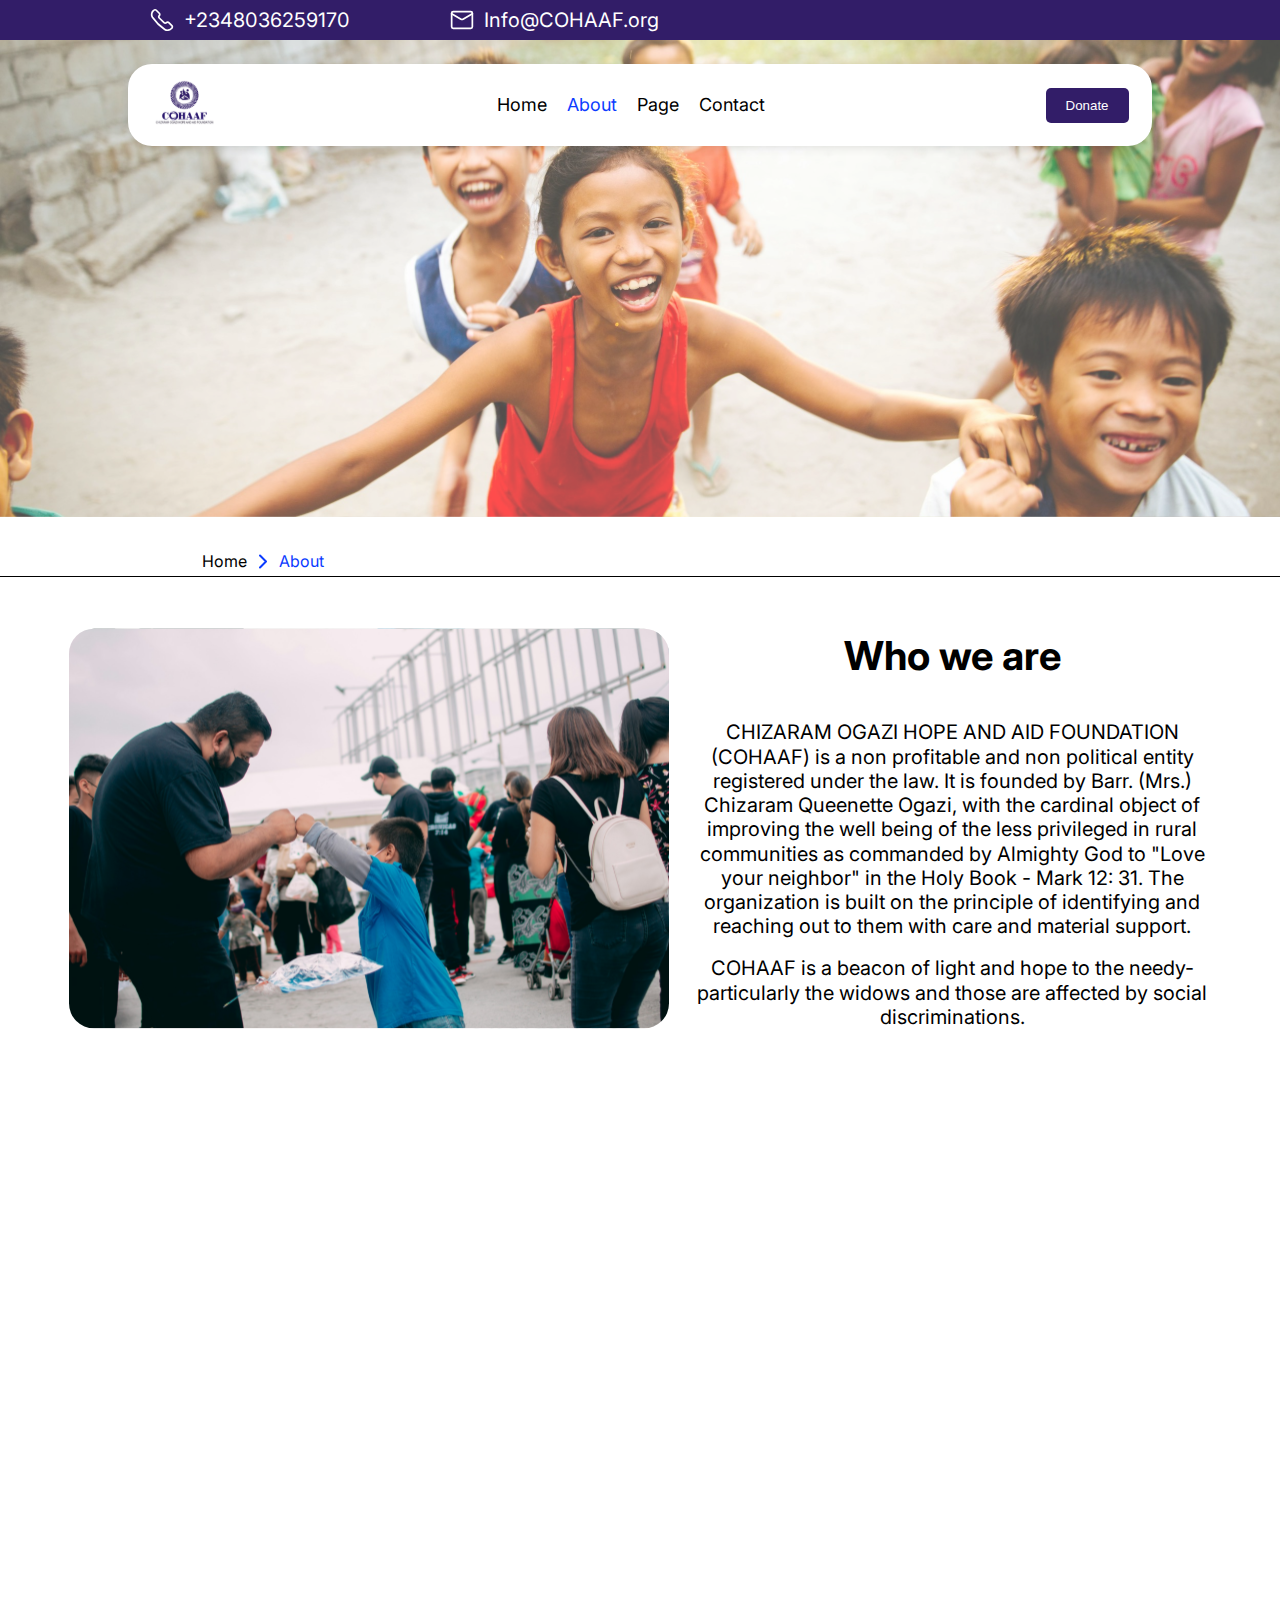
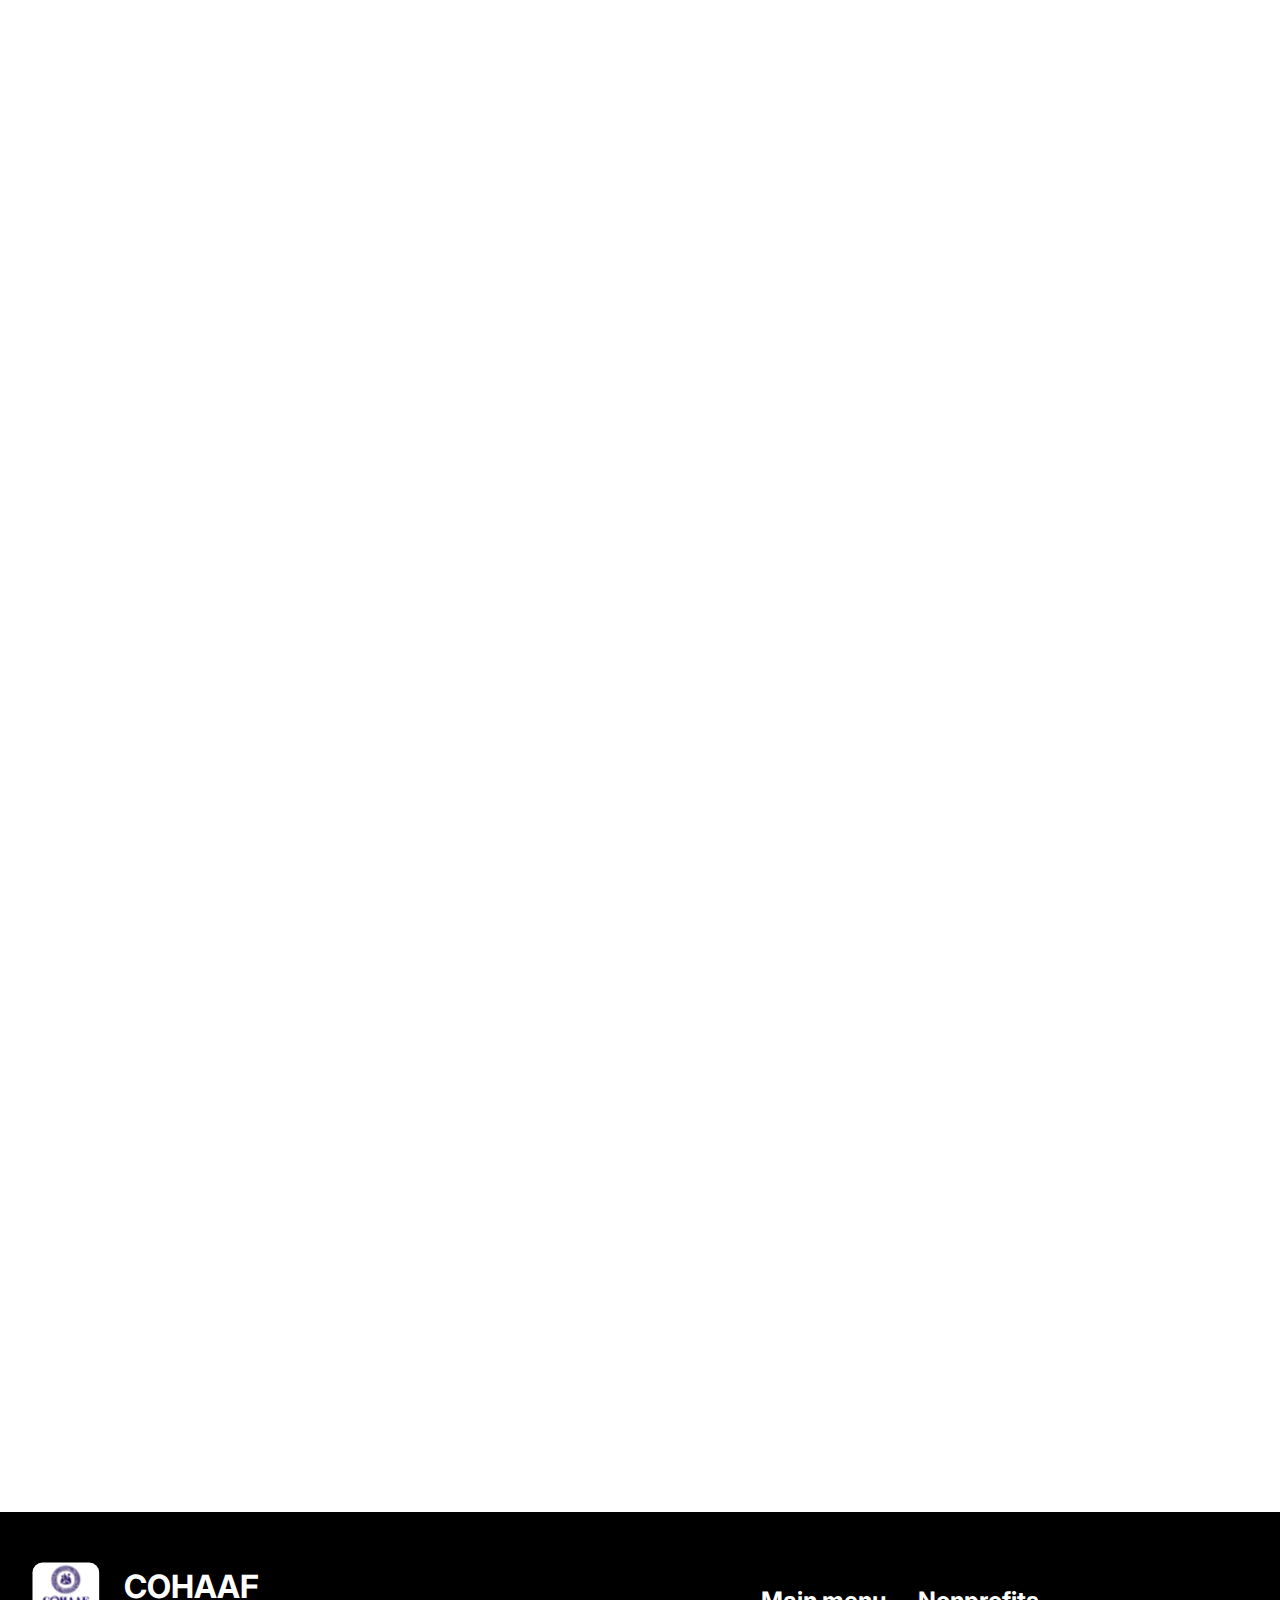
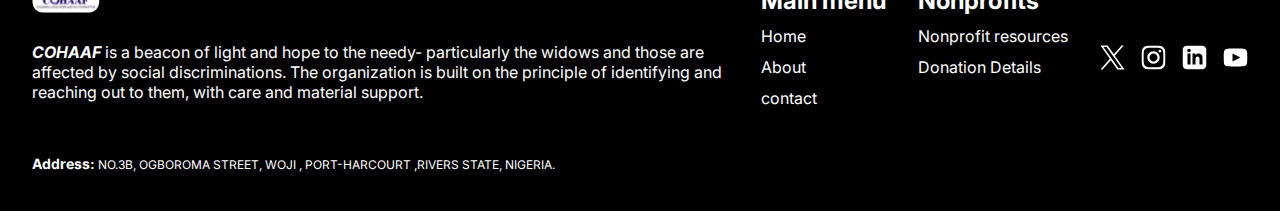
<file: about.html>
<!DOCTYPE html>
<html lang="en">
  <head>
    <meta charset="UTF-8" />
    <meta name="viewport" content="width=device-width, initial-scale=1.0" />
    <title>Document</title>
    <link rel="stylesheet" href="about.css" />
    <link rel="stylesheet" href="animation.css">
  </head>
  <body>
    <main>
      <div class="donation-div">
        <div class="donating">
          <div class="donate-list">
            <button class="donate1">
              The thirsty are waiting for your help
            </button>
          </div>
          <div class="donate-list">
            <button class="donate2">Changing a live one meal at a time</button>
          </div>
          <div class="donate-list">
            <button class="donate3">
              Promoting the safety and rights of children
            </button>
          </div>
        </div>
      </div>

      <div class="our-courses course1">
        <div>
          <div>
            <div class="cource-div">
              <div class="main-course-content">
                <div class="course-content">
                  <h2 class="course-title">
                    The thirsty are waiting for your help
                  </h2>
                  <h4 class="discription">
                    Ipsum cursus sit egestas sed facilisis arcu accumsan eu.
                    Risus consectetur in elementum convallis lorem et et tempor.
                    Purus posuere arcu sed sapien. Dictum ultrices tellus sed
                    auctor habitant duis ac lectus.
                  </h4>
                  <p class="more-view">
                    Ipsum cursus sit egestas sed facilisis arcu accumsan eu.
                    Risus consectetur in elementum convallis lorem et et tempor.
                    Purus posuere arcu sed sapien. Dictum ultrices tellus sed
                    auctor habitant duis ac lectus. Bible quote
                  </p>
                  <h4 class="summary">
                    Donate today and experience the joy of giving that benefits
                    both this world and the next.
                  </h4>
                </div>
                <div class="course-donateBtn">
                  <button class="proceedBtn">Donate now</button>
                  <button class="back-to-list">Back</button>
                </div>
              </div>
              <img src="images/Frame 112572.svg" alt=" course image" />
            </div>
          </div>
        </div>
      </div>
      <div class="our-courses course2">
        <div>
          <div>
            <div class="cource-div">
              <div class="main-course-content">
                <div class="course-content">
                  <h2 class="course-title">
                    Changing a live one meal at a time.
                  </h2>
                  <h4 class="discription">
                    Ipsum cursus sit egestas sed facilisis arcu accumsan eu.
                    Risus consectetur in elementum convallis lorem et et tempor.
                    Purus posuere arcu sed sapien. Dictum ultrices tellus sed
                    auctor habitant duis ac lectus.
                  </h4>
                  <p class="more-view">
                    Ipsum cursus sit egestas sed facilisis arcu accumsan eu.
                    Risus consectetur in elementum convallis lorem et et tempor.
                    Purus posuere arcu sed sapien. Dictum ultrices tellus sed
                    auctor habitant duis ac lectus. Bible quote
                  </p>
                  <p class="more-view">
                    Ipsum cursus sit egestas sed facilisis arcu accumsan eu.
                    Risus consectetur in elementum convallis lorem et et tempor.
                    Purus posuere arcu sed sapien. Dictum ultrices tellus sed
                    auctor habitant duis ac lectus. Bible quote
                  </p>
                  <h4 class="summary">
                    Donate today and experience the joy of giving that benefits
                    both this world and the next.
                  </h4>
                </div>
                <div class="course-donateBtn">
                  <button class="proceedBtn">Donate now</button>
                  <button class="back-to-list">Back</button>
                </div>
              </div>
              <img src="images/Frame 112572.svg" alt=" course image" />
            </div>
          </div>
        </div>
      </div>
      <div class="our-courses course3">
        <div>
          <div>
            <div class="cource-div">
              <div class="main-course-content">
                <div class="course-content">
                  <h2 class="course-title">
                    Promoting the safety and rights of children.
                  </h2>
                  <h4 class="discription">
                    Ipsum cursus sit egestas sed facilisis arcu accumsan eu.
                    Risus consectetur in elementum convallis lorem et et tempor.
                    Purus posuere arcu sed sapien. Dictum ultrices tellus sed
                    auctor habitant duis ac lectus.
                  </h4>
                  <p class="more-view">
                    Ipsum cursus sit egestas sed facilisis arcu accumsan eu.
                    Risus consectetur in elementum convallis lorem et et tempor.
                    Purus posuere arcu sed sapien. Dictum ultrices tellus sed
                    auctor habitant duis ac lectus. Bible quote
                  </p>
                  <p class="more-view">
                    Ipsum cursus sit egestas sed facilisis arcu accumsan eu.
                    Risus consectetur in elementum convallis lorem et et tempor.
                    Purus posuere arcu sed sapien. Dictum ultrices tellus sed
                    auctor habitant duis ac lectus. Bible quote
                  </p>
                  <h4 class="summary">
                    Donate today and experience the joy of giving that benefits
                    both this world and the next.
                  </h4>
                </div>
                <div class="course-donateBtn">
                  <button class="proceedBtn">Donate now</button>
                  <button class="back-to-list">Back</button>
                </div>
              </div>
              <img src="images/Frame 112572.svg" alt=" course image" />
            </div>
          </div>
        </div>
      </div>
      <!-- this header area.......................................... -->
      <div class="header-div">
        <header class="static-header">
          <!-- contact us info -->
          <div class="sub-header">
            <div class="subHeader-div">
              <div class="phoneNum info">
                <img src="images/call-icon.svg" alt="phone call icon" />
                <p>+2348036259170</p>
              </div>
              <div class="email info">
                <img src="images/mail-envelop.svg" alt="email envelope" />
                <p>Info@COHAAF.org</p>
              </div>
            </div>
          </div>
          <div class="header-container">
            <a id="logo" href="index.html"
              ><img src="images/logo.svg" alt=""
            /></a>
            <div class="dropdown">
              <nav class="header-nav">
                <ul>
                  <li><a class="navs" href="index.html">Home</a></li>
                  <li><a class="navs current" href="about.html">About</a></li>
                  <li><a class="navs pagebtn">Page</a></li>
                  <li><a class="navs" href="contact.html"> Contact</a></li>
                </ul>
              </nav>
            </div>
            <div class="buttonArea">
              <div class="CartNav">
                <button class="donateButton">Donate</button>
              </div>
              <img class="dropDownButton" src="images/menu.svg" alt="" />
            </div>
          </div>
          <div class="socialhead">
            <div class="social-handlehead">
              <a href=""
                ><img src="images/X Logo.svg" alt="twitter icon"
              /></a>
              <a href=""
                ><img src="images/Logo Instagram.svg" alt="Instagram icon"
              /></a>
              <a href=""
                ><img src="images/link.svg" alt="LinkedIn icon"
              /></a>
              <a href=""
                ><img src="images/Logo YouTube.svg" alt="youtube icon"
              /></a>
            </div>
          </div>
        </header>

        <!-- drop down fixed header -->
        <header class="fixed-header hidden">
          <!-- contact us info -->
          <div class="sub-header">
            <div class="subHeader-div">
              <div class="phoneNum info">
                <img src="images/call-icon.svg" alt="phone call icon" />
                <p>+2348036259170</p>
              </div>
              <div class="email info">
                <img src="images/mail-envelop.svg" alt="email envelope" />
                <p>Info@COHAAF.org</p>
              </div>
            </div>
          </div>

          <div class="header-container">
            <a id="logo" href="index.html"
              ><img src="images/logo.svg" alt=""
            /></a>
            <div class="dropdown">
              <nav class="header-nav">
                <ul>
                  <li><a class="navs" href="index.html">Home</a></li>
                  <li><a class="navs current" href="about.html">About</a></li>
                  <li><a class="navs pagebtn" >Page</a></li>
                  <li><a class="navs" href="contact.html"> Contact</a></li>
                </ul>
              </nav>
            </div>
            <div class="buttonArea">
              <div class="CartNav">
                <button class="donateButton">Donate</button>
              </div>
              <img class="dropDownButton" src="images/menu.svg" alt="" />
            </div>
          </div>
          <div class="socialhead">
            <div class="social-handlehead">
              <a href=""
                ><img src="images/X Logo.svg" alt="twitter icon"
              /></a>
              <a href=""
                ><img src="images/Logo Instagram.svg" alt="Instagram icon"
              /></a>
              <a href=""
                ><img src="images/link.svg" alt="LinkedIn icon"
              /></a>
              <a href=""
                ><img src="images/Logo YouTube.svg" alt="youtube icon"
              /></a>
            </div>
          </div>
        </header>
      </div>
      <!-- header ends here.......... -->

      <!-- SECTION ONE STARTS HERE...... -->
      <section class="section1">
        <div class="content-overallbox">
          <div class="content-box1">
            <img class="fly-in" src="images/about-text.svg" alt="about text" />
          </div>
        </div>
        <div class="sec1footer">
          <div class="sec1fflex">
              
            <a   href="index.html" class="backdiv">Home <img src="images/arrowPoint.svg" alt=""></a>
              
              <a href="about.html" style="color: #0B3BFF;">About</a>
            </div>
           
          </div>
        </div>
      </section>
       <!-- SECTION ONE ENDS HERE..... -->

      
 
 
 
 
        <!-- SECTION TWO STARTS HERE..... -->

       <section class="section2">
            <div class="sec2flex">
                <div class="imgdv">
                    <img src="images/aboutimg1.svg" alt="adult and kids">
                </div>
                <div class="sec2content">
                    <h1>Who we are</h1>
                    <p>CHIZARAM OGAZI HOPE AND AID FOUNDATION (COHAAF) is a non profitable and non political entity registered under the law. It is founded by Barr. (Mrs.) Chizaram Queenette Ogazi, with the cardinal object of improving the well being of the less privileged in rural communities as commanded by Almighty God to "Love your neighbor" in the Holy Book - Mark 12: 31.
                        The organization is built on the principle of identifying and reaching out to them with care and material support.</p>
                    <p class="p1">
                        COHAAF is a beacon of light and hope to the needy- particularly the widows and those are affected by social discriminations.
                    </p>
             </div>
            </div>
        </section>

        <!-- SECTION TWO ENDS HERE..... -->

        <!-- SECTION THREE STARTS HERE..... -->

         <Section class="section3">
            <div  class="sec3flex">
                <div class="sec3flexbox">
                    <div class="sec3box sec3box1">
                       <img src="images/missionHeart.svg" alt=""> 
                       <h3>Our Mission</h3>
                       <p>Is to improve the lives of  lots -  the needy in our midst by providing resources  and equipping them with  necessary skills and empowerment in every day living.</p>
                    </div>
                </div>
                <div class="sec3flexbox">
                    <div class="sec3box sec3box2">
                       <img src="images/missionHeart.svg" alt=""> 
                       <h3>Our Vision</h3>
                       <p>Is to that the needy, orphans and widows within the community are being helped and taken care of.</p>
                    </div>
                </div>
            </div>
        </Section>
        <!-- /* SECTION THREE ENDS HERE */ -->

        <!-- /* SECTION FOUR STARTS HERE */  -->

        <Section class="section4">
            <div class="sec4flex">
                <div class="sec4-content">
                    <h3>
                        A compassionate drive for lasting impact
                    </h3>
                    <p>In a world where challenges abound, a compassionate drive for lasting impact is the catalyst for meaningful change. It's the spark that ignites the flame of hope, inspiring individuals and communities to strive for a brighter future.</p>
                    <p class="p1">Compassion is more than just a feeling; it's a call to action. It's recognizing the struggles of others and taking steps to alleviate their suffering. Compassion builds bridges, fosters empathy, and creates a sense of belonging.</p>
                </div>
                <div class="sec4imgdiv">
                    <img src="images/homelessboy.svg" alt="homeless boy">
                </div>
            </div>
        </Section>
         <!-- SECTION FOUR ENDS HERE.....   -->

         <!-- SECTION FIVE STARTS HERE -->

         <section class="section5">
            <div class="sec5Flex">
                <div class="sec5flexbox sec5box1">
                    <h1>Our commitment to serving humanity</h1>
                    <p class="p2">Our specific aim and objectives includes:</p>
                    <div>
                        <div>
                            <p>🔹To build orphanage homes and homes for the elderly. <br>
                                🔹To take care of poor widows/widowers in rural areas. <br>
                                🔹To raise orphaned children and care for the elderly. <br>
                                🔹To build social amenities in rural communities. <br>
                                🔹To fight against exploitation, injustice and corruption if found
                                    against any individual, class and society. <br>
                                🔹To provide help to people affected by natural calamities 
                                    such as flood, earthquake, motor, air, sea and railway
                                    accidents. <br>
                                🔹To provide free legal advice/representative to the poor.
                                    Lastly, to care for the abused girl/boy child.</p>
                        </div>
                    </div>
                </div>
                <div class="sec5flexbox">
                    <h2>What does this mean for us, our donors and the recipients of our donations?</h2>
                    <h3>Today</h3>
                    <p class="p2">Historically, we have acted as a bridge between the local community and the organisations carrying out charity work in different parts of the world. </p>
                    <h3>Tomorrow</h3>
                    <p>Chizaram Ogazi Hope And Aid Foundation will continue to raise funds for the projects we have been involved with for many years.
                        In addition, we aim to explore other areas which we have been unable to in the past.</p>
                        <p class="p3">We are all familiar with and have repeatedly heard the teachings of our Lord Jesus Christ that; we should give food to the hungry, shelter to those who have none, and clothes to the poor. When we visit the sick and those who are in prison, it is as if we were doing these things for Him instead. He promises that as we do these things, we will inherit His kingdom. (See Matthew 25:34–46.)</p>
                </div>
            </div>
         </section>
         <!-- SECTION FIVE ENDS HERE -->
         
        
         <!-- SECTION SIX STARTS HERE -->

        <section class="section6">
            <div class="sec6Content">
                <p>As we are called to love one another, we should help others in need as we are able to assist them, whether by physical offerings or spiritual prayer requests (2 Corinthians 9:7).</p>
            </div>
         </section>

         <!-- SECTION SIX ENDS HERE -->

         <!-- SECTION SEVEN STARTS HERE.... -->
           <section class="section7">
            <div class="sec7flex">
                <div>
                    <img src="images/charity.svg" alt="">
                </div>
                <div>
                    <h2>The importance of Charity</h2>
                    <p class="p4">Charity is an essential part of Christian faith, reflecting God's love and compassion. By embracing biblical principles and examples, we can make a meaningful difference in the lives of others.</p>
                    <p class="p4">At COHAAF, we don't wish charity to be just an annual tick box exercise, or a last minute solution when difficulty afflicts us or when a humanitarian disaster occurs. It is often the case where we donate and then forget.</p>
                    <p>Rather than being reactive in our donations, let us try to be proactive in our daily lives. At COHAAF our vision; is to the needy, orphans and widows within the community are being helped and taken care of.
                        Our mission; is to improve the lives of  lots; the needy in our midst by providing resources  and equipping them with necessary skills and empowerment in order to incorporate the act of giving into our lives, whether it be daily, weekly, or monthly.</p>
                </div>
            </div>
          </section>
           <!-- SECTION SEVEN ENDS HERE.... -->

           <!-- FOOTER STARTS HERE -->
            <footer>
            <div class="footer-container">
              <div id="footer-logo-container">
                <div class="logodiv">
                  <img id="footer-logo" src="images/footer-logo.svg" alt="" />
                  <p>COHAAF</p>
                </div>
    
                <p class="footer-paragraph">
                  COHAAF
                  <span class="footer-span"
                    >is a beacon of light and hope to the needy- particularly the
                    widows and those are affected by social discriminations. The
                    organization is built on the principle of identifying and
                    reaching out to them, with care and material support.</span
                  >
                </p>
              </div>
              <div id="footer-nav">
                <p>Main menu</p>
                <a class="footer-navbar" href="index.html">Home</a>
                <a class="footer-navbar" href="about.html">About</a>
                <a class="footer-navbar" href="contact.html">contact</a>
              </div>
              <div id="footer-nav">
                <p>Nonprofits</p>
                <a class="footer-navbar" href="">Nonprofit resources</a>
                <a class="footer-navbar" href="">Donation Details</a>
              </div>
              <div id="social">
                <div id="social-handle">
                  <a href=""
                    ><img src="images/twiter-icon.svg" alt="twitter icon"
                  /></a>
                  <a href=""
                    ><img src="images/Instagram-icon.svg" alt="Instagram icon"
                  /></a>
                  <a href=""
                    ><img src="images/LinkedIn-icon.svg" alt="LinkedIn icon"
                  /></a>
                  <a href=""
                    ><img src="images/youtube-icon.svg" alt="youtube icon"
                  /></a>
                </div>
              </div>
            </div>
            <p class="adrress">
              Address:
              <span>
                NO.3B, OGBOROMA STREET, WOJI , PORT-HARCOURT ,RIVERS STATE,
                NIGERIA.</span
              >
            </p>
          </footer>
    </main>
    <script src="mobil.js"></script>
    <script src="animation.js"></script>
    <script src="main.js"></script>
    <script src="header.js"></script>
  </body>
</html>
</file>
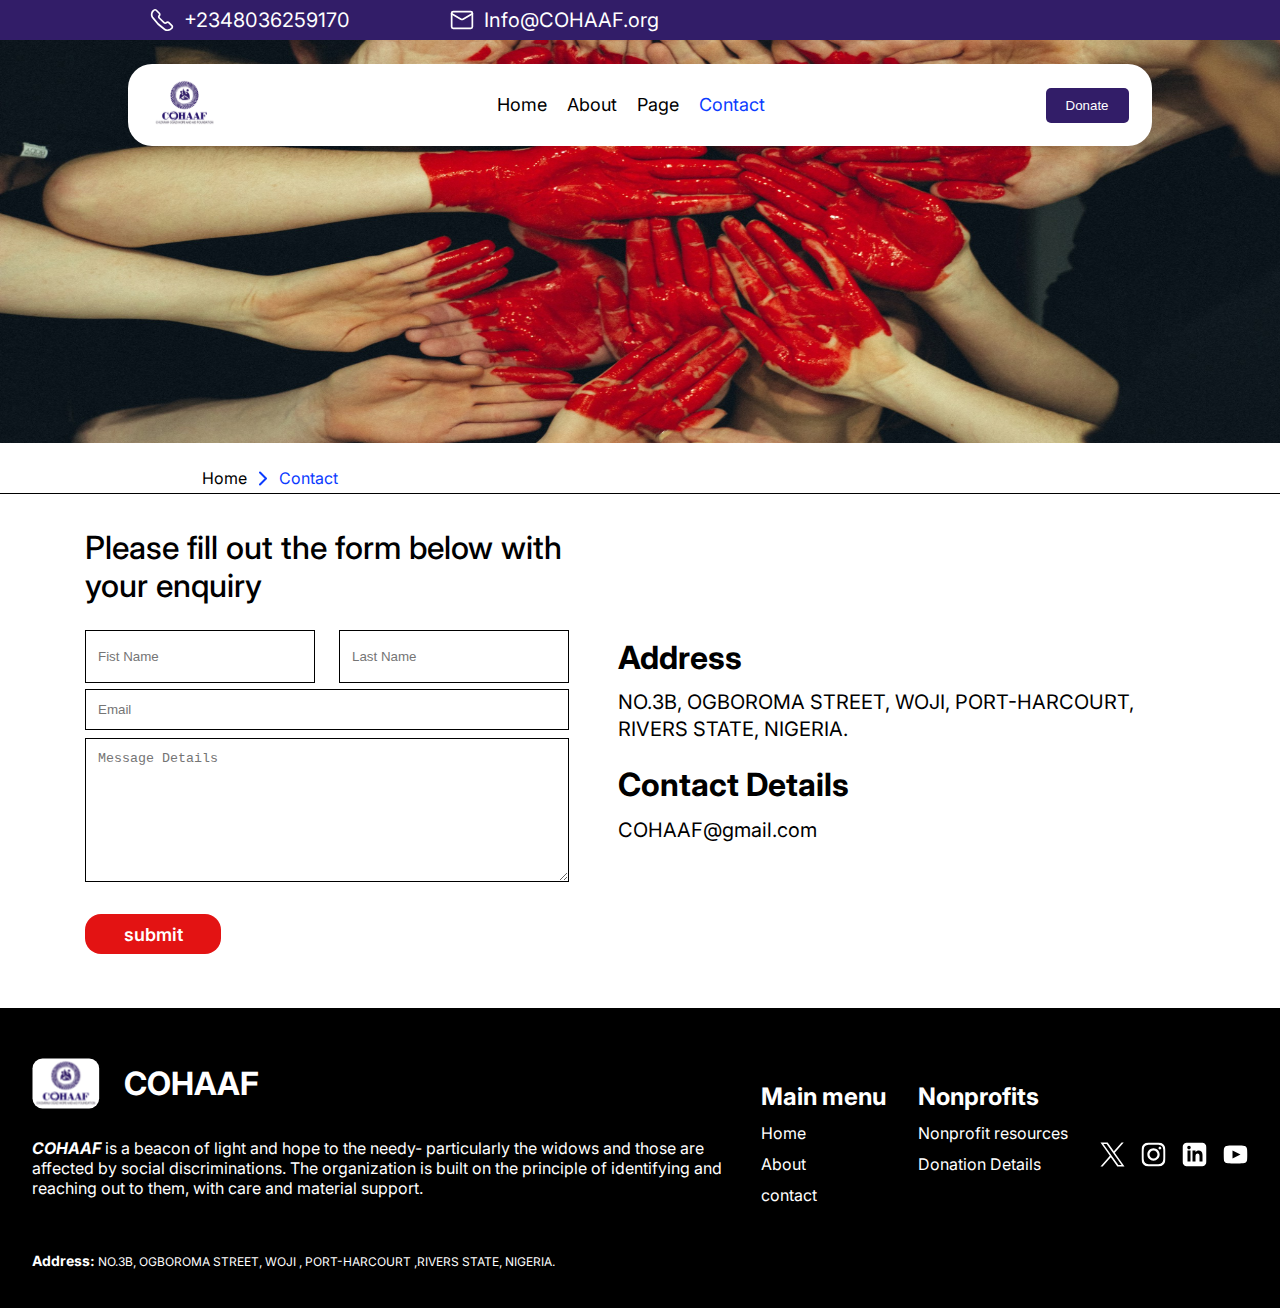
<file: contact.html>
<!DOCTYPE html>
<html lang="en">
<head>
    <meta charset="UTF-8">
    <meta name="viewport" content="width=device-width, initial-scale=1.0">
    <title>Document</title>
    <link rel="stylesheet" href="contact.css">
    <link rel="stylesheet" href="animation.css">
</head>
<body>
   <main>
    <div class="donation-div">
        <div class="donating">
          <div class="donate-list">
            <button class="donate1">
              The thirsty are waiting for your help
            </button>
          </div>
          <div class="donate-list">
            <button class="donate2">Changing a live one meal at a time</button>
          </div>
          <div class="donate-list">
            <button class="donate3">
              Promoting the safety and rights of children
            </button>
          </div>
        </div>
      </div>

      <div class="our-courses course1">
        <div>
          <div>
            <div class="cource-div">
              <div class="main-course-content">
                <div class="course-content">
                  <h2 class="course-title">
                    The thirsty are waiting for your help
                  </h2>
                  <h4 class="discription">
                    Ipsum cursus sit egestas sed facilisis arcu accumsan eu.
                    Risus consectetur in elementum convallis lorem et et tempor.
                    Purus posuere arcu sed sapien. Dictum ultrices tellus sed
                    auctor habitant duis ac lectus.
                  </h4>
                  <p class="more-view">
                    Ipsum cursus sit egestas sed facilisis arcu accumsan eu.
                    Risus consectetur in elementum convallis lorem et et tempor.
                    Purus posuere arcu sed sapien. Dictum ultrices tellus sed
                    auctor habitant duis ac lectus. Bible quote
                  </p>
                  <h4 class="summary">
                    Donate today and experience the joy of giving that benefits
                    both this world and the next.
                  </h4>
                </div>
                <div class="course-donateBtn">
                  <button class="proceedBtn">Donate now</button>
                  <button class="back-to-list">Back</button>
                </div>
              </div>
              <img src="images/Frame 112572.svg" alt=" course image" />
            </div>
          </div>
        </div>
      </div>
      <div class="our-courses course2">
        <div>
          <div>
            <div class="cource-div">
              <div class="main-course-content">
                <div class="course-content">
                  <h2 class="course-title">
                    Changing a live one meal at a time.
                  </h2>
                  <h4 class="discription">
                    Ipsum cursus sit egestas sed facilisis arcu accumsan eu.
                    Risus consectetur in elementum convallis lorem et et tempor.
                    Purus posuere arcu sed sapien. Dictum ultrices tellus sed
                    auctor habitant duis ac lectus.
                  </h4>
                  <p class="more-view">
                    Ipsum cursus sit egestas sed facilisis arcu accumsan eu.
                    Risus consectetur in elementum convallis lorem et et tempor.
                    Purus posuere arcu sed sapien. Dictum ultrices tellus sed
                    auctor habitant duis ac lectus. Bible quote
                  </p>
                  <p class="more-view">
                    Ipsum cursus sit egestas sed facilisis arcu accumsan eu.
                    Risus consectetur in elementum convallis lorem et et tempor.
                    Purus posuere arcu sed sapien. Dictum ultrices tellus sed
                    auctor habitant duis ac lectus. Bible quote
                  </p>
                  <h4 class="summary">
                    Donate today and experience the joy of giving that benefits
                    both this world and the next.
                  </h4>
                </div>
                <div class="course-donateBtn">
                  <button class="proceedBtn">Donate now</button>
                  <button class="back-to-list">Back</button>
                </div>
              </div>
              <img src="images/Frame 112572.svg" alt=" course image" />
            </div>
          </div>
        </div>
      </div>
      <div class="our-courses course3">
        <div>
          <div>
            <div class="cource-div">
              <div class="main-course-content">
                <div class="course-content">
                  <h2 class="course-title">
                    Promoting the safety and rights of children.
                  </h2>
                  <h4 class="discription">
                    Ipsum cursus sit egestas sed facilisis arcu accumsan eu.
                    Risus consectetur in elementum convallis lorem et et tempor.
                    Purus posuere arcu sed sapien. Dictum ultrices tellus sed
                    auctor habitant duis ac lectus.
                  </h4>
                  <p class="more-view">
                    Ipsum cursus sit egestas sed facilisis arcu accumsan eu.
                    Risus consectetur in elementum convallis lorem et et tempor.
                    Purus posuere arcu sed sapien. Dictum ultrices tellus sed
                    auctor habitant duis ac lectus. Bible quote
                  </p>
                  <p class="more-view">
                    Ipsum cursus sit egestas sed facilisis arcu accumsan eu.
                    Risus consectetur in elementum convallis lorem et et tempor.
                    Purus posuere arcu sed sapien. Dictum ultrices tellus sed
                    auctor habitant duis ac lectus. Bible quote
                  </p>
                  <h4 class="summary">
                    Donate today and experience the joy of giving that benefits
                    both this world and the next.
                  </h4>
                </div>
                <div class="course-donateBtn">
                  <button class="proceedBtn">Donate now</button>
                  <button class="back-to-list">Back</button>
                </div>
              </div>
              <img src="images/Frame 112572.svg" alt=" course image" />
            </div>
          </div>
        </div>
      </div>
      <!-- this header area.......................................... -->
      <div class="header-div">
        <header class="static-header">
          <!-- contact us info -->
          <div class="sub-header">
            <div class="subHeader-div">
              <div class="phoneNum info">
                <img src="images/call-icon.svg" alt="phone call icon" />
                <p>+2348036259170</p>
              </div>
              <div class="email info">
                <img src="images/mail-envelop.svg" alt="email envelope" />
                <p>Info@COHAAF.org</p>
              </div>
            </div>
          </div>
          <div class="header-container">
            <a id="logo" href="index.html"
              ><img src="images/logo.svg" alt=""
            /></a>
            <div class="dropdown">
              <nav class="header-nav">
                <ul>
                  <li><a class="navs" href="index.html">Home</a></li>
                  <li><a class="navs" href="about.html">About</a></li>
                  <li><a class="navs pagebtn">Page</a></li>
                  <li><a class="navs current" href="contact.html"> Contact</a></li>
                </ul>
              </nav>
            </div>
            <div class="buttonArea">
              <div class="CartNav">
                <button class="donateButton">Donate</button>
              </div>
              <img class="dropDownButton" src="images/menu.svg" alt="" />
            </div>
          </div>
          <div class="socialhead">
            <div class="social-handlehead">
              <a href=""
                ><img src="images/X Logo.svg" alt="twitter icon"
              /></a>
              <a href=""
                ><img src="images/Logo Instagram.svg" alt="Instagram icon"
              /></a>
              <a href=""
                ><img src="images/link.svg" alt="LinkedIn icon"
              /></a>
              <a href=""
                ><img src="images/Logo YouTube.svg" alt="youtube icon"
              /></a>
            </div>
          </div>
        </header>

        <!-- drop down fixed header -->
        <header class="fixed-header hidden">
          <!-- contact us info -->
          <div class="sub-header">
            <div class="subHeader-div">
              <div class="phoneNum info">
                <img src="images/call-icon.svg" alt="phone call icon" />
                <p>+2348036259170</p>
              </div>
              <div class="email info">
                <img src="images/mail-envelop.svg" alt="email envelope" />
                <p>Info@COHAAF.org</p>
              </div>
            </div>
          </div>

          <div class="header-container">
            <a id="logo" href="index.html"
              ><img src="images/logo.svg" alt=""
            /></a>
            <div class="dropdown">
              <nav class="header-nav">
                <ul>
                  <li><a class="navs" href="index.html">Home</a></li>
                  <li><a class="navs" href="about.html">About</a></li>
                  <li><a class="navs pagebtn" >Page</a></li>
                  <li><a class="navs current" href="contact.html"> Contact</a></li>
                </ul>
              </nav>
            </div>
            <div class="buttonArea">
              <div class="CartNav">
                <button class="donateButton">Donate</button>
              </div>
              <img class="dropDownButton" src="images/menu.svg" alt="" />
            </div>
          </div>
          <div class="socialhead">
            <div class="social-handlehead">
              <a href=""
                ><img src="images/X Logo.svg" alt="twitter icon"
              /></a>
              <a href=""
                ><img src="images/Logo Instagram.svg" alt="Instagram icon"
              /></a>
              <a href=""
                ><img src="images/link.svg" alt="LinkedIn icon"
              /></a>
              <a href=""
                ><img src="images/Logo YouTube.svg" alt="youtube icon"
              /></a>
            </div>
          </div>
        </header>
      </div>
      <!-- header ends here.......... -->

      <!-- SECTION ONE STARTS HERE...... -->
      <section class="section1">
        <div class="content-overallbox">
          <div class="content-box1">
            <img class="fly-in" src="images/contactPage.svg" alt="about text" />
          </div>
        </div>
        <div class="sec1footer">
          <div class="sec1fflex">
              
            <a   href="index.html" class="backdiv">Home <img src="images/arrowPoint.svg" alt=""></a>
              
              <a href="about.html" style="color: #0B3BFF;">Contact</a>
            </div>
           
          </div>
        </div>
      </section>
       <!-- SECTION ONE ENDS HERE..... -->

       <!-- SECTION TWO STARTS HERE.... -->
       <section class="section2">
        <div class="sec2Flex">
            <div>
                <h1>Please fill out the form below with your enquiry</h1>
                <form action="">
                    <div id="names">
                      <input
                        class="names-input"
                        type="text"
                        placeholder="Fist Name"
                        required
                      />
                      <input
                        class="names-input"
                        type="text"
                        placeholder="Last Name"
                        required
                      />
                    </div>
                    <input
                      class="email-input"
                      type="email"
                      placeholder="Email"
                      required
                    />
                    <textarea
                      id="subject"
                      placeholder="Message Details"
                      required
                    ></textarea>
                    <input class="submit" type="submit" value="submit" />
                  </form>
            </div>
            <div>
                <div>
                    <h3>Address</h3>
                <p>NO.3B, OGBOROMA STREET, WOJI, PORT-HARCOURT, RIVERS STATE, NIGERIA.</p>
                </div>
                <div class="contact-email">
                    <h3>Contact Details</h3>
                <p>COHAAF@gmail.com</p>
                </div>
            </div>
        </div>
       </section>
       <!-- SECTION TWO ENDS HERE... -->


       <!-- FOOTER STARTS HERE -->
        <footer>
        <div class="footer-container">
          <div id="footer-logo-container">
            <div class="logodiv">
              <img id="footer-logo" src="images/footer-logo.svg" alt="" />
              <p>COHAAF</p>
            </div>

            <p class="footer-paragraph">
              COHAAF
              <span class="footer-span"
                >is a beacon of light and hope to the needy- particularly the
                widows and those are affected by social discriminations. The
                organization is built on the principle of identifying and
                reaching out to them, with care and material support.</span
              >
            </p>
          </div>
          <div id="footer-nav">
            <p>Main menu</p>
            <a class="footer-navbar" href="index.html">Home</a>
            <a class="footer-navbar" href="about.html">About</a>
            <a class="footer-navbar" href="contact.html">contact</a>
          </div>
          <div id="footer-nav">
            <p>Nonprofits</p>
            <a class="footer-navbar" href="">Nonprofit resources</a>
            <a class="footer-navbar" href="">Donation Details</a>
          </div>
          <div id="social">
            <div id="social-handle">
              <a href=""
                ><img src="images/twiter-icon.svg" alt="twitter icon"
              /></a>
              <a href=""
                ><img src="images/Instagram-icon.svg" alt="Instagram icon"
              /></a>
              <a href=""
                ><img src="images/LinkedIn-icon.svg" alt="LinkedIn icon"
              /></a>
              <a href=""
                ><img src="images/youtube-icon.svg" alt="youtube icon"
              /></a>
            </div>
          </div>
        </div>
        <p class="adrress">
          Address:
          <span>
            NO.3B, OGBOROMA STREET, WOJI , PORT-HARCOURT ,RIVERS STATE,
            NIGERIA.</span
          >
        </p>
      </footer> 


   </main> 
   <script src="header.js"></script>
   <script src="animation.js"></script>
   <script src="main.js"></script>
</body>
</html>
</file>
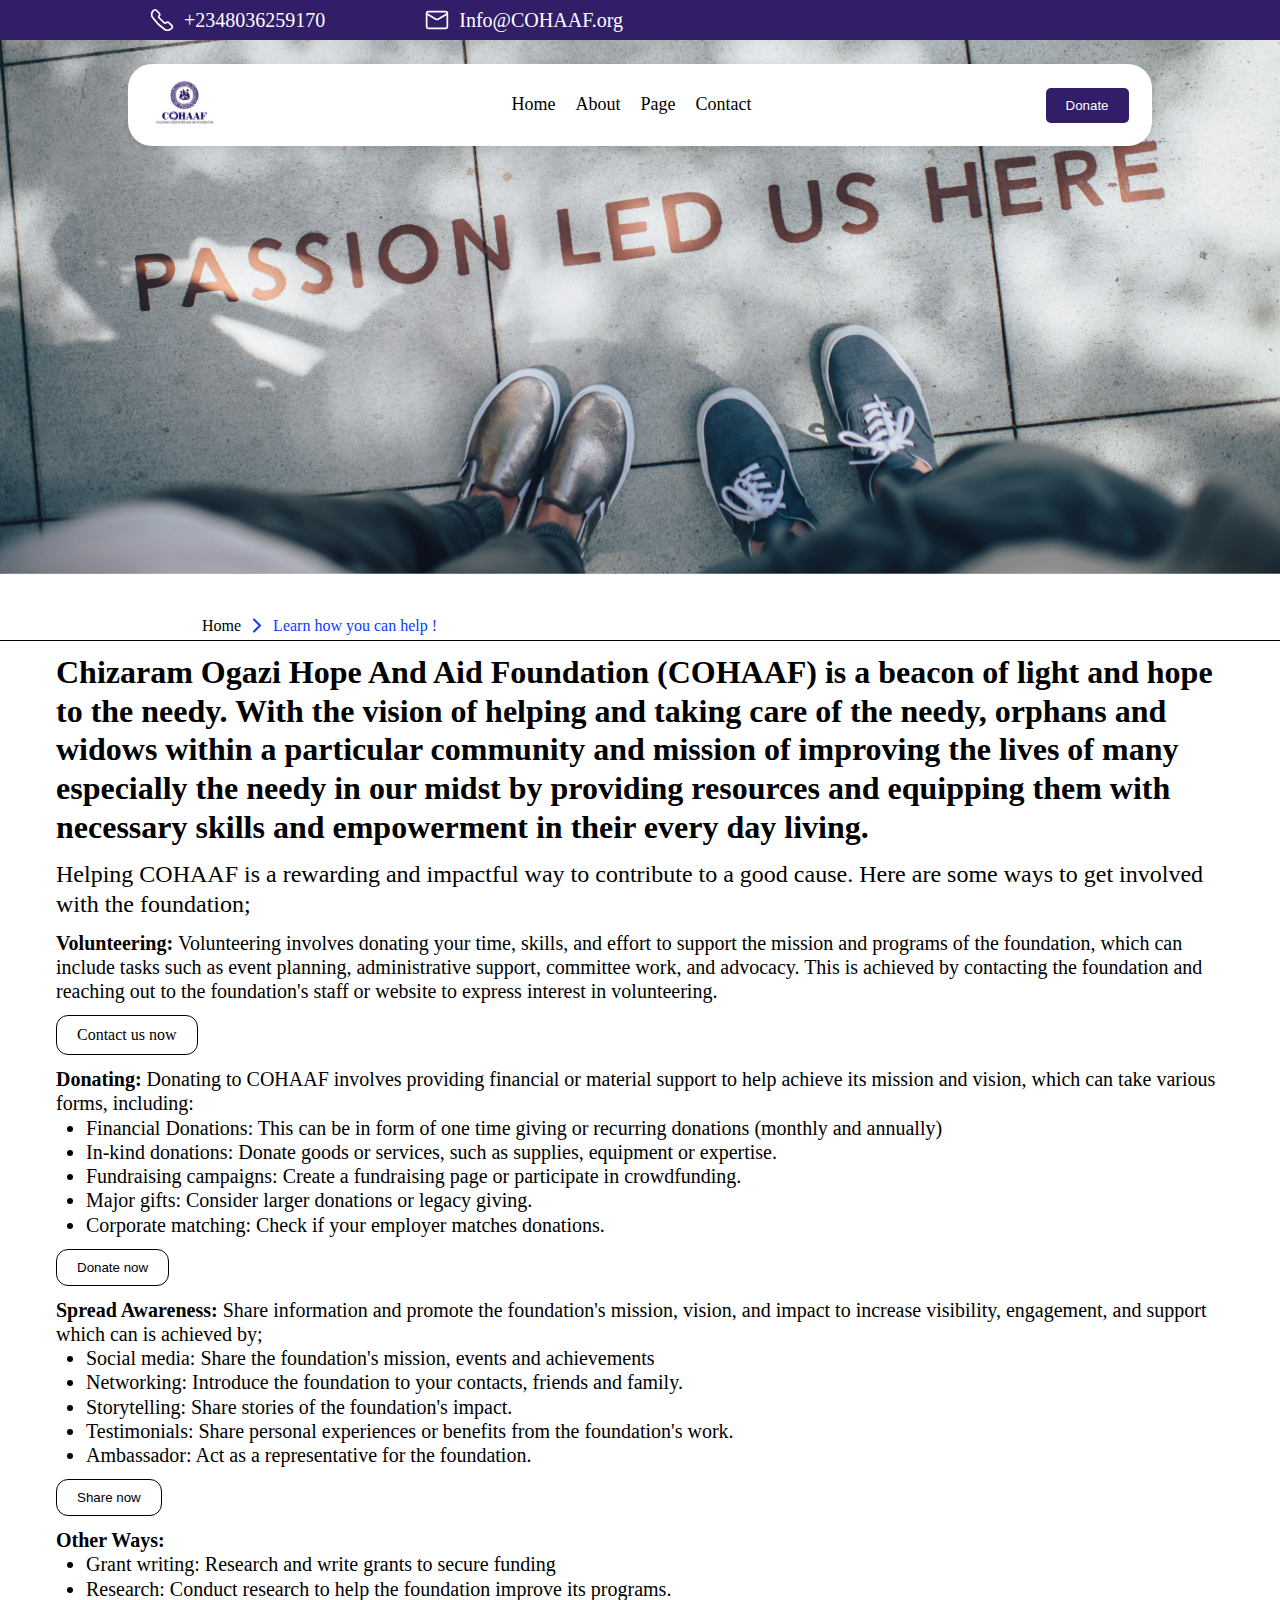
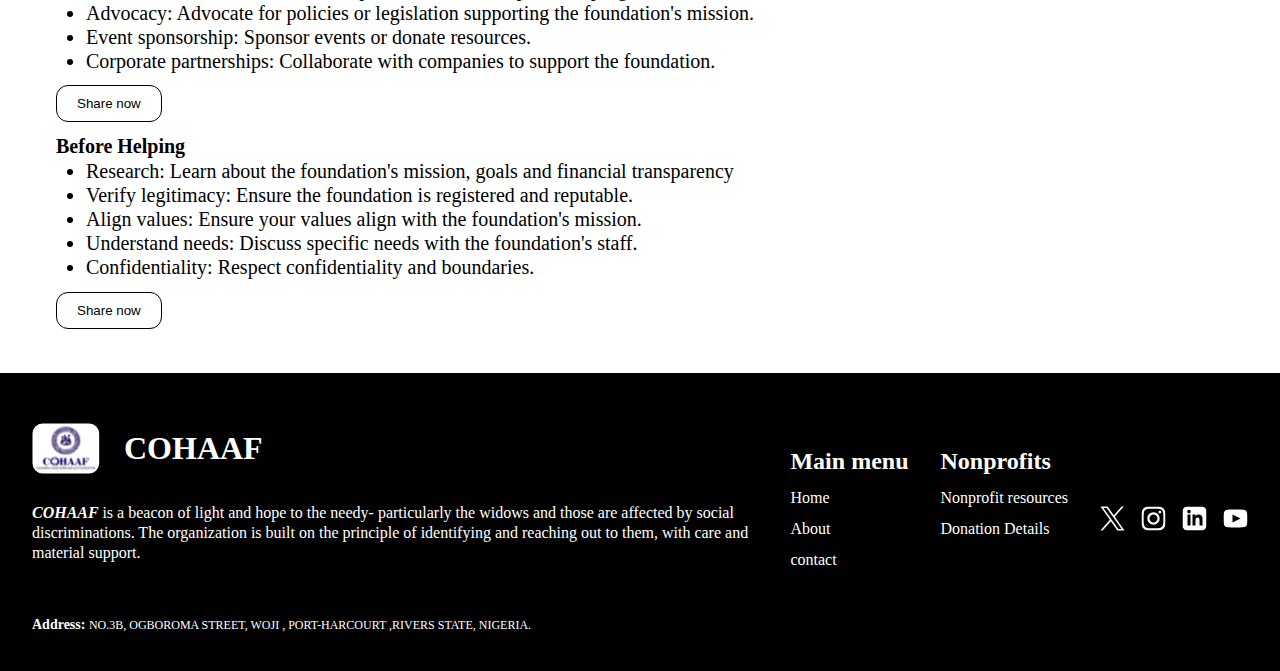
<file: help.html>
<!DOCTYPE html>
<html lang="en">
<head>
    <meta charset="UTF-8">
    <meta name="viewport" content="width=m, initial-scale=1.0">
    <title>Document</title>
    <link rel="stylesheet" href="help.css">
    <link rel="stylesheet" href="animation.css">
</head>
<body>
    <main>
        <div class="donation-div">
            <div class="donating">
              <div class="donate-list">
                <button class="donate1">
                  The thirsty are waiting for your help
                </button>
              </div>
              <div class="donate-list">
                <button class="donate2">Changing a live one meal at a time</button>
              </div>
              <div class="donate-list">
                <button class="donate3">
                  Promoting the safety and rights of children
                </button>
              </div>
            </div>
          </div>
    
          <div class="our-courses course1">
            <div>
              <div>
                <div class="cource-div">
                  <div class="main-course-content">
                    <div class="course-content">
                      <h2 class="course-title">
                        The thirsty are waiting for your help
                      </h2>
                      <h4 class="discription">
                        Ipsum cursus sit egestas sed facilisis arcu accumsan eu.
                        Risus consectetur in elementum convallis lorem et et tempor.
                        Purus posuere arcu sed sapien. Dictum ultrices tellus sed
                        auctor habitant duis ac lectus.
                      </h4>
                      <p class="more-view">
                        Ipsum cursus sit egestas sed facilisis arcu accumsan eu.
                        Risus consectetur in elementum convallis lorem et et tempor.
                        Purus posuere arcu sed sapien. Dictum ultrices tellus sed
                        auctor habitant duis ac lectus. Bible quote
                      </p>
                      <h4 class="summary">
                        Donate today and experience the joy of giving that benefits
                        both this world and the next.
                      </h4>
                    </div>
                    <div class="course-donateBtn">
                      <button class="proceedBtn">Donate now</button>
                      <button class="back-to-list">Back</button>
                    </div>
                  </div>
                  <img src="images/Frame 112572.svg" alt=" course image" />
                </div>
              </div>
            </div>
          </div>
          <div class="our-courses course2">
            <div>
              <div>
                <div class="cource-div">
                  <div class="main-course-content">
                    <div class="course-content">
                      <h2 class="course-title">
                        Changing a live one meal at a time.
                      </h2>
                      <h4 class="discription">
                        Ipsum cursus sit egestas sed facilisis arcu accumsan eu.
                        Risus consectetur in elementum convallis lorem et et tempor.
                        Purus posuere arcu sed sapien. Dictum ultrices tellus sed
                        auctor habitant duis ac lectus.
                      </h4>
                      <p class="more-view">
                        Ipsum cursus sit egestas sed facilisis arcu accumsan eu.
                        Risus consectetur in elementum convallis lorem et et tempor.
                        Purus posuere arcu sed sapien. Dictum ultrices tellus sed
                        auctor habitant duis ac lectus. Bible quote
                      </p>
                      <p class="more-view">
                        Ipsum cursus sit egestas sed facilisis arcu accumsan eu.
                        Risus consectetur in elementum convallis lorem et et tempor.
                        Purus posuere arcu sed sapien. Dictum ultrices tellus sed
                        auctor habitant duis ac lectus. Bible quote
                      </p>
                      <h4 class="summary">
                        Donate today and experience the joy of giving that benefits
                        both this world and the next.
                      </h4>
                    </div>
                    <div class="course-donateBtn">
                      <button class="proceedBtn">Donate now</button>
                      <button class="back-to-list">Back</button>
                    </div>
                  </div>
                  <img src="images/Frame 112572.svg" alt=" course image" />
                </div>
              </div>
            </div>
          </div>
          <div class="our-courses course3">
            <div>
              <div>
                <div class="cource-div">
                  <div class="main-course-content">
                    <div class="course-content">
                      <h2 class="course-title">
                        Promoting the safety and rights of children.
                      </h2>
                      <h4 class="discription">
                        Ipsum cursus sit egestas sed facilisis arcu accumsan eu.
                        Risus consectetur in elementum convallis lorem et et tempor.
                        Purus posuere arcu sed sapien. Dictum ultrices tellus sed
                        auctor habitant duis ac lectus.
                      </h4>
                      <p class="more-view">
                        Ipsum cursus sit egestas sed facilisis arcu accumsan eu.
                        Risus consectetur in elementum convallis lorem et et tempor.
                        Purus posuere arcu sed sapien. Dictum ultrices tellus sed
                        auctor habitant duis ac lectus. Bible quote
                      </p>
                      <p class="more-view">
                        Ipsum cursus sit egestas sed facilisis arcu accumsan eu.
                        Risus consectetur in elementum convallis lorem et et tempor.
                        Purus posuere arcu sed sapien. Dictum ultrices tellus sed
                        auctor habitant duis ac lectus. Bible quote
                      </p>
                      <h4 class="summary">
                        Donate today and experience the joy of giving that benefits
                        both this world and the next.
                      </h4>
                    </div>
                    <div class="course-donateBtn">
                      <button class="proceedBtn">Donate now</button>
                      <button class="back-to-list">Back</button>
                    </div>
                  </div>
                  <img src="images/Frame 112572.svg" alt=" course image" />
                </div>
              </div>
            </div>
          </div>
          <!-- this header area.......................................... -->
          <div class="header-div">
            <header class="static-header">
              <!-- contact us info -->
              <div class="sub-header">
                <div class="subHeader-div">
                  <div class="phoneNum info">
                    <img src="images/call-icon.svg" alt="phone call icon" />
                    <p>+2348036259170</p>
                  </div>
                  <div class="email info">
                    <img src="images/mail-envelop.svg" alt="email envelope" />
                    <p>Info@COHAAF.org</p>
                  </div>
                </div>
              </div>
              <div class="header-container">
                <a id="logo" href="index.html"
                  ><img src="images/logo.svg" alt=""
                /></a>
                <div class="dropdown">
                  <nav class="header-nav">
                    <ul>
                      <li><a class="navs" href="index.html">Home</a></li>
                      <li><a class="navs" href="about.html">About</a></li>
                      <li><a class="navs pagebtn" href="#">Page</a></li>
                      <li><a class="navs" href="contact.html"> Contact</a></li>
                    </ul>
                  </nav>
                </div>
                <div class="buttonArea">
                  <div class="CartNav">
                    <button class="donateButton">Donate</button>
                  </div>
                  <img class="dropDownButton" src="images/menu.svg" alt="" />
                </div>
              </div>
              <div class="socialhead">
                <div class="social-handlehead">
                  <a href=""
                    ><img src="images/X Logo.svg" alt="twitter icon"
                  /></a>
                  <a href=""
                    ><img src="images/Logo Instagram.svg" alt="Instagram icon"
                  /></a>
                  <a href=""
                    ><img src="images/link.svg" alt="LinkedIn icon"
                  /></a>
                  <a href=""
                    ><img src="images/Logo YouTube.svg" alt="youtube icon"
                  /></a>
                </div>
              </div>
            </header>
    
            <!-- drop down fixed header -->
            <header class="fixed-header hidden">
              <!-- contact us info -->
              <div class="sub-header">
                <div class="subHeader-div">
                  <div class="phoneNum info">
                    <img src="images/call-icon.svg" alt="phone call icon" />
                    <p>+2348036259170</p>
                  </div>
                  <div class="email info">
                    <img src="images/mail-envelop.svg" alt="email envelope" />
                    <p>Info@COHAAF.org</p>
                  </div>
                </div>
              </div>
    
              <div class="header-container">
                <a id="logo" href="index.html"
                  ><img src="images/logo.svg" alt=""
                /></a>
                <div class="dropdown">
                  <nav class="header-nav">
                    <ul>
                      <li><a class="navs" href="index.html">Home</a></li>
                      <li><a class="navs" href="about.html">About</a></li>
                      <li><a class="navs pagebtn" href="">Page</a></li>
                      <li><a class="navs" href="contact.html"> Contact</a></li>
                    </ul>
                  </nav>
                </div>
                <div class="buttonArea">
                  <div class="CartNav">
                    <button class="donateButton">Donate</button>
                  </div>
                  <img class="dropDownButton" src="images/menu.svg" alt="" />
                </div>
              </div>
              <div class="socialhead">
                <div class="social-handlehead">
                  <a href=""
                    ><img src="images/X Logo.svg" alt="twitter icon"
                  /></a>
                  <a href=""
                    ><img src="images/Logo Instagram.svg" alt="Instagram icon"
                  /></a>
                  <a href=""
                    ><img src="images/link.svg" alt="LinkedIn icon"
                  /></a>
                  <a href=""
                    ><img src="images/Logo YouTube.svg" alt="youtube icon"
                  /></a>
                </div>
              </div>
            </header>
          </div>
          <!-- header ends here.......... -->
    
          <!-- SECTION ONE STARTS HERE...... -->
          <section class="section1">
            <div class="sec1footer">
              <div class="sec1fflex">
                  
                <a   href="index.html" class="backdiv">Home <img src="images/arrowPoint.svg" alt=""></a>
                  
                  <a href="help.html" style="color: #0B3BFF;">Learn how you can help !</a>
                </div>
               
              </div>
            </div>
          </section>
           <!-- SECTION ONE ENDS HERE..... -->

           <!-- SECTION TWO STARTS HERE.... -->
            <!-- SECTION THREE STARTS HERE.... -->

            <section class="section2">
                <div>
                    <h1>Chizaram Ogazi Hope And Aid Foundation (COHAAF) is a beacon of light and hope to the needy. With the vision of helping and taking care of the needy, orphans and widows within a particular community and mission of improving the lives of many especially the needy in our midst by providing resources and equipping them with necessary skills and empowerment in their every day living.</h1>
                    <h3>Helping COHAAF is a rewarding and impactful way to contribute to a good cause. Here are some ways to get involved with the foundation;</h3>
                </div>
                <div>
                    <h4>Volunteering: <span>Volunteering involves donating your time, skills, and effort to support the mission and programs of the foundation, which can include tasks such as event planning, administrative support, committee work, and advocacy.
                        This is achieved by contacting the foundation and reaching out to the foundation's staff or website to express interest in volunteering.</span>
                    </h4>
                    <a class="generalbtn" href="contact.html">Contact us now</a>
                </div>
                <div>
                    <h4>
                        Donating: <span>Donating to COHAAF involves providing financial or material support to help achieve its mission and vision, which can take various forms, including: <br>
                            <ul>
                                <li>
                                    Financial Donations: This can be in form of one time giving or recurring donations (monthly and annually)
                                </li>
                                <li>In-kind donations: Donate goods or services, such as supplies, equipment or expertise.</li>
                                <li>Fundraising campaigns: Create a fundraising page or participate in crowdfunding.</li>
                                <li>Major gifts: Consider larger donations or legacy giving.</li>
                                <li>Corporate matching: Check if your employer matches donations.</li>
                            </ul>
                        </span>
                    </h4>
                    <button class="generalbtn donateButton">Donate now</button>
                </div>
                <div>
                    <h4>
                        Spread Awareness: <span>Share information and promote the foundation's mission, vision, and impact to increase visibility, engagement, and support which can is achieved by; <br>
                            <ul>
                                <li>
                                    Social media: Share the foundation's mission, events and achievements
                                </li>
                                <li>Networking: Introduce the foundation to your contacts, friends and family.</li>
                                <li>Storytelling: Share stories of the foundation's impact.</li>
                                <li>Testimonials: Share personal experiences or benefits from the foundation's work.</li>
                                <li>Ambassador: Act as a representative for the foundation.</li>
                            </ul>
                        </span>
                    </h4>
                    <button class="generalbtn">Share now</button>
                </div>
                <div>
                    <h4>
                        Other Ways: <br><span>
                            <ul>
                                <li>
                                    Grant writing: Research and write grants to secure funding
                                </li>
                                <li>Research: Conduct research to help the foundation improve its programs.</li>
                                <li>Advocacy: Advocate for policies or legislation supporting the foundation's mission.</li>
                                <li>Event sponsorship: Sponsor events or donate resources.</li>
                                <li>Corporate partnerships: Collaborate with companies to support the foundation.</li>
                            </ul>
                        </span>
                    </h4>
                    <button class="generalbtn">Share now</button>
                </div>
                <div>
                    <h4>
                        Before Helping <br><span>
                            <ul>
                                <li>
                                    Research: Learn about the foundation's mission, goals and financial transparency
                                </li>
                                <li>Verify legitimacy: Ensure the foundation is registered and reputable.</li>
                                <li>Align values: Ensure your values align with the foundation's mission.</li>
                                <li>Understand needs: Discuss specific needs with the foundation's staff.</li>
                                <li>Confidentiality: Respect confidentiality and boundaries.</li>
                            </ul>
                        </span>
                    </h4>
                    <button class="generalbtn">Share now</button>
                </div>
            </section> 

             <!-- FOOTER STARTS HERE -->
           <footer>
            <div class="footer-container">
              <div id="footer-logo-container">
                <div class="logodiv">
                  <img id="footer-logo" src="images/footer-logo.svg" alt="" />
                  <p>COHAAF</p>
                </div>
    
                <p class="footer-paragraph">
                  COHAAF
                  <span class="footer-span"
                    >is a beacon of light and hope to the needy- particularly the
                    widows and those are affected by social discriminations. The
                    organization is built on the principle of identifying and
                    reaching out to them, with care and material support.</span
                  >
                </p>
              </div>
              <div id="footer-nav">
                <p>Main menu</p>
                <a class="footer-navbar" href="index.html">Home</a>
                <a class="footer-navbar" href="about.html">About</a>
                <a class="footer-navbar" href="contact.html">contact</a>
              </div>
              <div id="footer-nav">
                <p>Nonprofits</p>
                <a class="footer-navbar" href="">Nonprofit resources</a>
                <a class="footer-navbar" href="">Donation Details</a>
              </div>
              <div id="social">
                <div id="social-handle">
                  <a href=""
                    ><img src="images/twiter-icon.svg" alt="twitter icon"
                  /></a>
                  <a href=""
                    ><img src="images/Instagram-icon.svg" alt="Instagram icon"
                  /></a>
                  <a href=""
                    ><img src="images/LinkedIn-icon.svg" alt="LinkedIn icon"
                  /></a>
                  <a href=""
                    ><img src="images/youtube-icon.svg" alt="youtube icon"
                  /></a>
                </div>
              </div>
            </div>
            <p class="adrress">
              Address:
              <span>
                NO.3B, OGBOROMA STREET, WOJI , PORT-HARCOURT ,RIVERS STATE,
                NIGERIA.</span
              >
            </p>
          </footer>
    </main>
    <script src="header.js"></script>
    <script src="mobil.js"></script>
    <script src="animation.js"></script>
    <script src="main.js"></script>
</body>
</html>
</file>
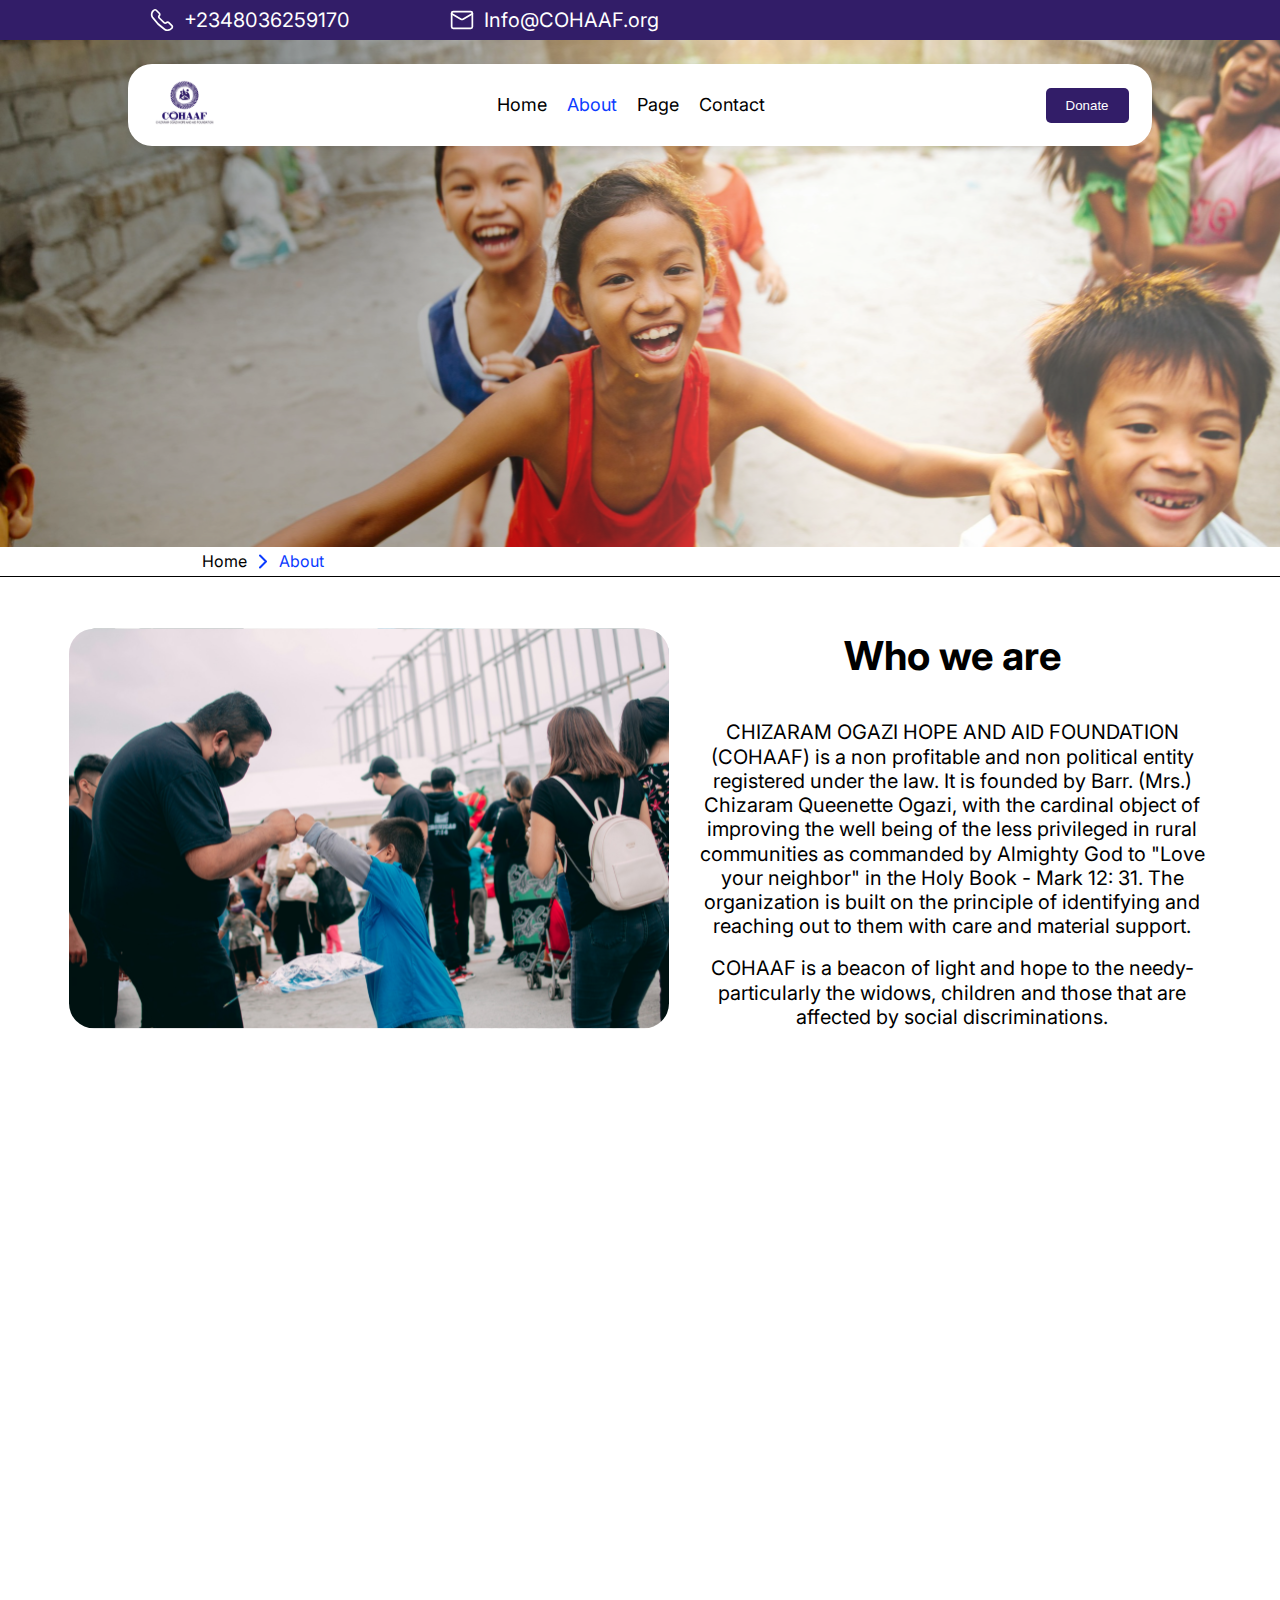
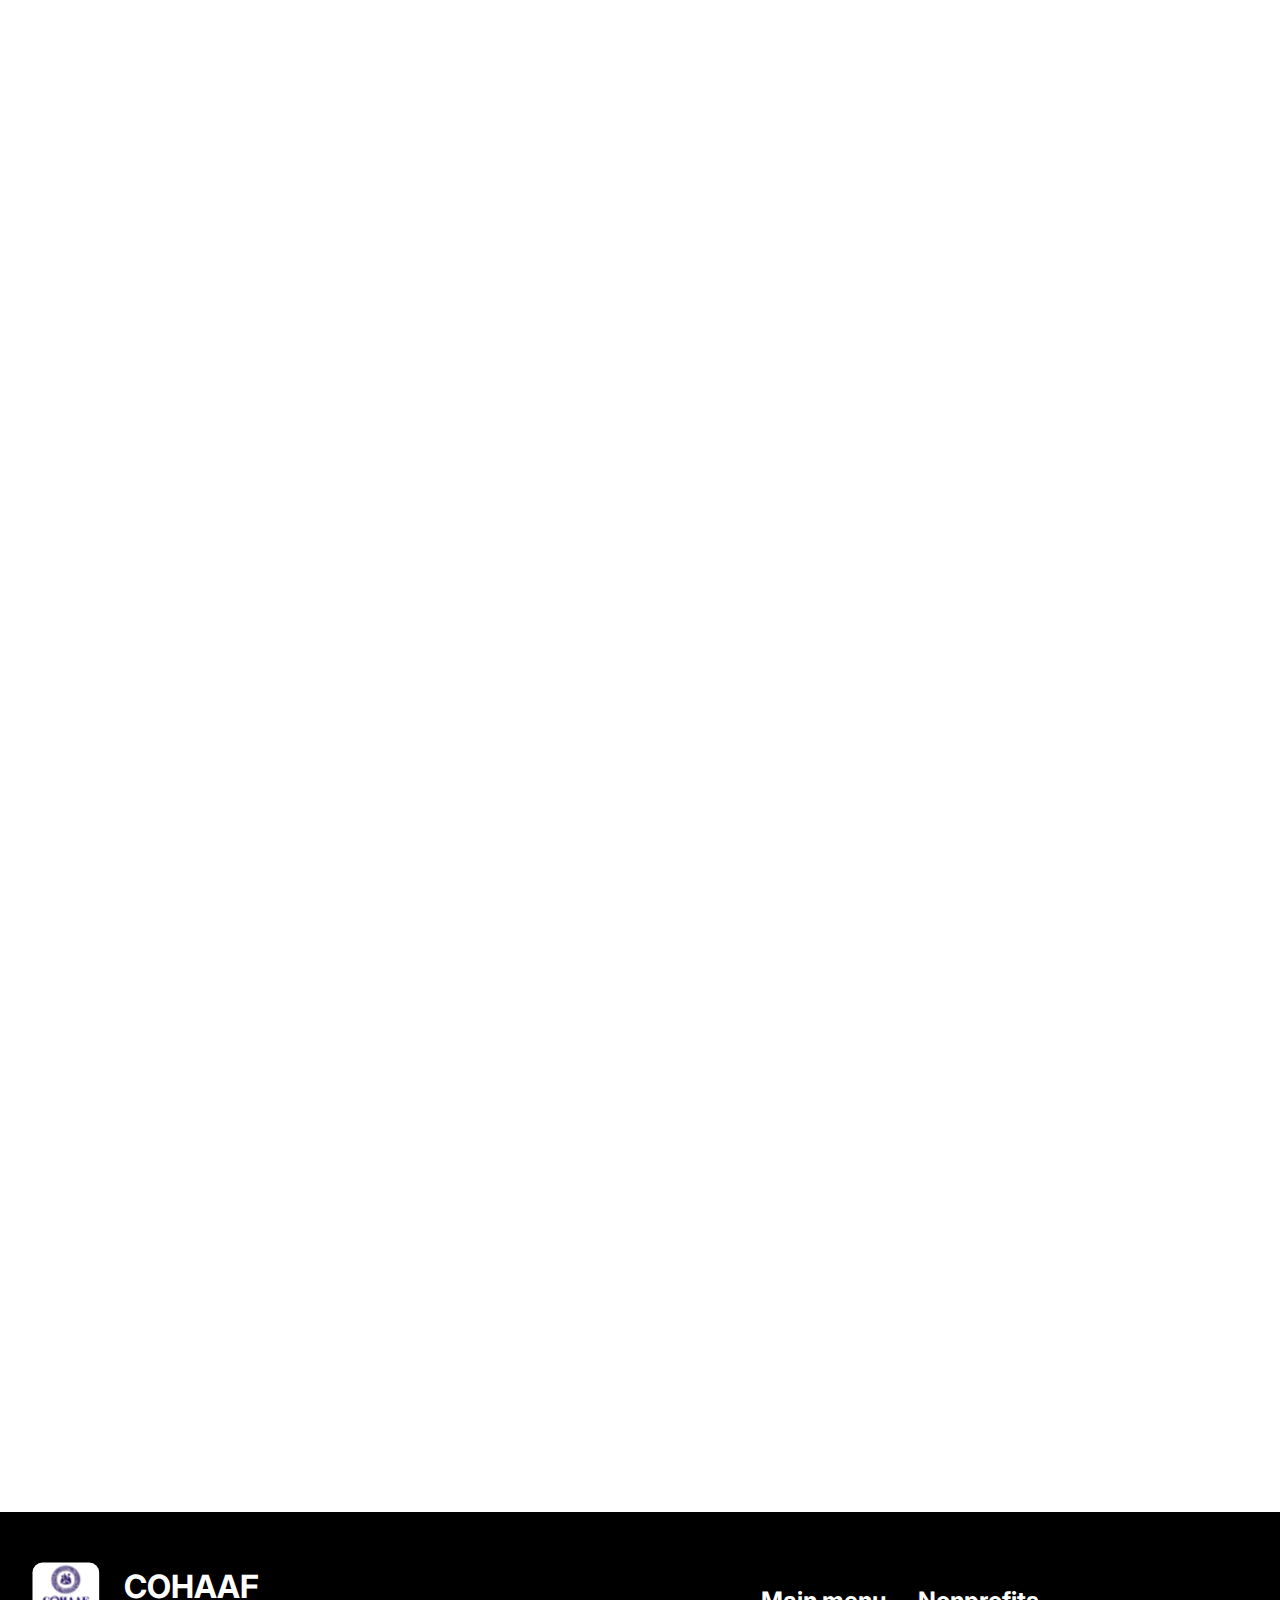
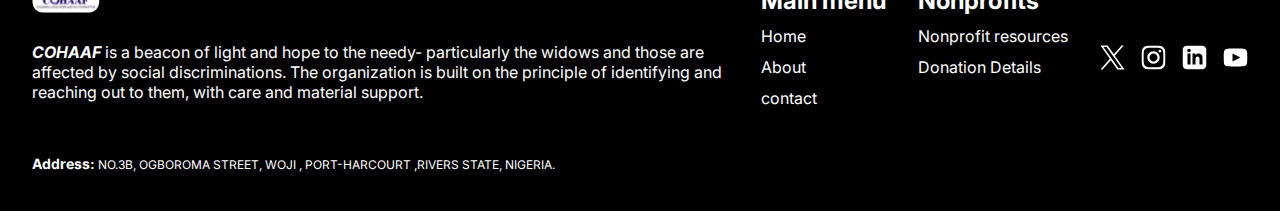
<file: public/about.html>
<!DOCTYPE html>
<html lang="en">
  <head>
    <meta charset="UTF-8" />
    <meta name="viewport" content="width=device-width, initial-scale=1.0" />
    <title>Document</title>
    <link rel="stylesheet" href="about.css" />
    <link rel="stylesheet" href="animation.css">
  </head>
  <body>
    <main>
      <div class="donation-div">
        <div class="donating">
          <div class="donate-list">
            <button class="donate1">
              The thirsty are waiting for your help
            </button>
          </div>
          <div class="donate-list">
            <button class="donate2">Changing a live one meal at a time</button>
          </div>
          <div class="donate-list">
            <button class="donate3">
              Promoting the safety and rights of children
            </button>
          </div>
        </div>
      </div>

      <div class="our-courses course1">
        <div>
          <div>
            <div class="cource-div">
              <div class="main-course-content">
                <div class="course-content">
                  <h2 class="course-title">
                    The thirsty are waiting for your help
                  </h2>
                  <h4 class="discription">
                    Ipsum cursus sit egestas sed facilisis arcu accumsan eu.
                    Risus consectetur in elementum convallis lorem et et tempor.
                    Purus posuere arcu sed sapien. Dictum ultrices tellus sed
                    auctor habitant duis ac lectus.
                  </h4>
                  <p class="more-view">
                    Ipsum cursus sit egestas sed facilisis arcu accumsan eu.
                    Risus consectetur in elementum convallis lorem et et tempor.
                    Purus posuere arcu sed sapien. Dictum ultrices tellus sed
                    auctor habitant duis ac lectus. Bible quote
                  </p>
                  <h4 class="summary">
                    Donate today and experience the joy of giving that benefits
                    both this world and the next.
                  </h4>
                </div>
                <div class="course-donateBtn">
                  <button class="proceedBtn">Donate now</button>
                  <button class="back-to-list">Back</button>
                </div>
              </div>
              <img src="images/Frame 112572.svg" alt=" course image" />
            </div>
          </div>
        </div>
      </div>
      <div class="our-courses course2">
        <div>
          <div>
            <div class="cource-div">
              <div class="main-course-content">
                <div class="course-content">
                  <h2 class="course-title">
                    Changing a live one meal at a time.
                  </h2>
                  <h4 class="discription">
                    Ipsum cursus sit egestas sed facilisis arcu accumsan eu.
                    Risus consectetur in elementum convallis lorem et et tempor.
                    Purus posuere arcu sed sapien. Dictum ultrices tellus sed
                    auctor habitant duis ac lectus.
                  </h4>
                  <p class="more-view">
                    Ipsum cursus sit egestas sed facilisis arcu accumsan eu.
                    Risus consectetur in elementum convallis lorem et et tempor.
                    Purus posuere arcu sed sapien. Dictum ultrices tellus sed
                    auctor habitant duis ac lectus. Bible quote
                  </p>
                  <p class="more-view">
                    Ipsum cursus sit egestas sed facilisis arcu accumsan eu.
                    Risus consectetur in elementum convallis lorem et et tempor.
                    Purus posuere arcu sed sapien. Dictum ultrices tellus sed
                    auctor habitant duis ac lectus. Bible quote
                  </p>
                  <h4 class="summary">
                    Donate today and experience the joy of giving that benefits
                    both this world and the next.
                  </h4>
                </div>
                <div class="course-donateBtn">
                  <button class="proceedBtn">Donate now</button>
                  <button class="back-to-list">Back</button>
                </div>
              </div>
              <img src="images/Frame 112572.svg" alt=" course image" />
            </div>
          </div>
        </div>
      </div>
      <div class="our-courses course3">
        <div>
          <div>
            <div class="cource-div">
              <div class="main-course-content">
                <div class="course-content">
                  <h2 class="course-title">
                    Promoting the safety and rights of children.
                  </h2>
                  <h4 class="discription">
                    Ipsum cursus sit egestas sed facilisis arcu accumsan eu.
                    Risus consectetur in elementum convallis lorem et et tempor.
                    Purus posuere arcu sed sapien. Dictum ultrices tellus sed
                    auctor habitant duis ac lectus.
                  </h4>
                  <p class="more-view">
                    Ipsum cursus sit egestas sed facilisis arcu accumsan eu.
                    Risus consectetur in elementum convallis lorem et et tempor.
                    Purus posuere arcu sed sapien. Dictum ultrices tellus sed
                    auctor habitant duis ac lectus. Bible quote
                  </p>
                  <p class="more-view">
                    Ipsum cursus sit egestas sed facilisis arcu accumsan eu.
                    Risus consectetur in elementum convallis lorem et et tempor.
                    Purus posuere arcu sed sapien. Dictum ultrices tellus sed
                    auctor habitant duis ac lectus. Bible quote
                  </p>
                  <h4 class="summary">
                    Donate today and experience the joy of giving that benefits
                    both this world and the next.
                  </h4>
                </div>
                <div class="course-donateBtn">
                  <button class="proceedBtn">Donate now</button>
                  <button class="back-to-list">Back</button>
                </div>
              </div>
              <img src="images/Frame 112572.svg" alt=" course image" />
            </div>
          </div>
        </div>
      </div>
      <!-- this header area.......................................... -->
      <div class="header-div">
        <header class="static-header">
          <!-- contact us info -->
          <div class="sub-header">
            <div class="subHeader-div">
              <div class="phoneNum info">
                <img src="images/call-icon.svg" alt="phone call icon" />
                <p>+2348036259170</p>
              </div>
              <div class="email info">
                <img src="images/mail-envelop.svg" alt="email envelope" />
                <p>Info@COHAAF.org</p>
              </div>
            </div>
          </div>
          <div class="header-container">
            <a id="logo" href="index.html"
              ><img src="images/logo.svg" alt=""
            /></a>
            <div class="dropdown">
              <nav class="header-nav">
                <ul>
                  <li><a class="navs" href="index.html">Home</a></li>
                  <li><a class="navs current" href="about.html">About</a></li>
                  <li><a class="navs pagebtn">Page</a></li>
                  <li><a class="navs" href="contact.html"> Contact</a></li>
                </ul>
              </nav>
            </div>
            <div class="buttonArea">
              <div class="CartNav">
                <button class="donateButton">Donate</button>
              </div>
              <img class="dropDownButton" src="images/menu.svg" alt="" />
            </div>
          </div>
          <div class="socialhead">
            <div class="social-handlehead">
              <a href=""
                ><img src="images/X Logo.svg" alt="twitter icon"
              /></a>
              <a href=""
                ><img src="images/Logo Instagram.svg" alt="Instagram icon"
              /></a>
              <a href=""
                ><img src="images/link.svg" alt="LinkedIn icon"
              /></a>
              <a href=""
                ><img src="images/Logo YouTube.svg" alt="youtube icon"
              /></a>
            </div>
          </div>
        </header>

        <!-- drop down fixed header -->
        <header class="fixed-header hidden">
          <!-- contact us info -->
          <div class="sub-header">
            <div class="subHeader-div">
              <div class="phoneNum info">
                <img src="images/call-icon.svg" alt="phone call icon" />
                <p>+2348036259170</p>
              </div>
              <div class="email info">
                <img src="images/mail-envelop.svg" alt="email envelope" />
                <p>Info@COHAAF.org</p>
              </div>
            </div>
          </div>

          <div class="header-container">
            <a id="logo" href="index.html"
              ><img src="images/logo.svg" alt=""
            /></a>
            <div class="dropdown">
              <nav class="header-nav">
                <ul>
                  <li><a class="navs" href="index.html">Home</a></li>
                  <li><a class="navs current" href="about.html">About</a></li>
                  <li><a class="navs pagebtn" >Page</a></li>
                  <li><a class="navs" href="contact.html"> Contact</a></li>
                </ul>
              </nav>
            </div>
            <div class="buttonArea">
              <div class="CartNav">
                <button class="donateButton">Donate</button>
              </div>
              <img class="dropDownButton" src="images/menu.svg" alt="" />
            </div>
          </div>
          <div class="socialhead">
            <div class="social-handlehead">
              <a href=""
                ><img src="images/X Logo.svg" alt="twitter icon"
              /></a>
              <a href=""
                ><img src="images/Logo Instagram.svg" alt="Instagram icon"
              /></a>
              <a href=""
                ><img src="images/link.svg" alt="LinkedIn icon"
              /></a>
              <a href=""
                ><img src="images/Logo YouTube.svg" alt="youtube icon"
              /></a>
            </div>
          </div>
        </header>
      </div>
      <!-- header ends here.......... -->

      <!-- SECTION ONE STARTS HERE...... -->
      <section class="section1">
        <div class="content-overallbox">
          <div class="content-box1">
            <img class="fly-in" src="images/about-text.svg" alt="about text" />
          </div>
        </div>
        <div class="sec1footer">
          <div class="sec1fflex">
              
            <a   href="index.html" class="backdiv">Home <img src="images/arrowPoint.svg" alt=""></a>
              
              <a href="about.html" style="color: #0B3BFF;">About</a>
            </div>
           
          </div>
        </div>
      </section>
       <!-- SECTION ONE ENDS HERE..... -->

      
 
 
 
 
        <!-- SECTION TWO STARTS HERE..... -->

       <section class="section2">
            <div class="sec2flex">
                <div class="imgdv">
                    <img src="images/aboutimg1.svg" alt="adult and kids">
                </div>
                <div class="sec2content">
                    <h1>Who we are</h1>
                    <p><span>CHIZARAM OGAZI HOPE AND AID FOUNDATION (COHAAF)</span> is a non profitable and non political entity registered under the law. It is founded by Barr. (Mrs.) Chizaram Queenette Ogazi, with the cardinal object of improving the well being of the less privileged in rural communities as commanded by Almighty God to "Love your neighbor" in the Holy Book - Mark 12: 31.
                        The organization is built on the principle of identifying and reaching out to them with care and material support.</p>
                    <p class="p1">
                      COHAAF is a beacon of light and hope to the needy- particularly the widows, children and those that are affected by social discriminations.
                    </p>
             </div>
            </div>
        </section>

        <!-- SECTION TWO ENDS HERE..... -->

        <!-- SECTION THREE STARTS HERE..... -->

         <Section class="section3">
            <div  class="sec3flex">
                <div class="sec3flexbox">
                    <div class="sec3box sec3box1">
                       <img src="images/missionHeart.svg" alt=""> 
                       <h3>Our Mission</h3>
                       <p>Is to improve the lives of  lots -  the needy in our midst by providing resources  and equipping them with  necessary skills and empowerment in every day living.</p>
                    </div>
                </div>
                <div class="sec3flexbox">
                    <div class="sec3box sec3box2">
                       <img src="images/missionHeart.svg" alt=""> 
                       <h3>Our Vision</h3>
                       <p>Is to that the needy, orphans and widows within the community are being helped and taken care of.</p>
                    </div>
                </div>
            </div>
        </Section>
        <!-- /* SECTION THREE ENDS HERE */ -->

        <!-- /* SECTION FOUR STARTS HERE */  -->

        <Section class="section4">
            <div class="sec4flex">
                <div class="sec4-content">
                    <h3>
                        A compassionate drive for lasting impact
                    </h3>
                    <p>In a world where challenges abound, a compassionate drive for lasting impact is the catalyst for meaningful change. It's the spark that ignites the flame of hope, inspiring individuals and communities to strive for a brighter future.</p>
                    <p class="p1">Compassion is more than just a feeling; it's a call to action. It's recognizing the struggles of others and taking steps to alleviate their suffering. Compassion builds bridges, fosters empathy, and creates a sense of belonging.</p>
                </div>
                <div class="sec4imgdiv">
                    <img src="images/homelessboy.svg" alt="homeless boy">
                </div>
            </div>
        </Section>
         <!-- SECTION FOUR ENDS HERE.....   -->

         <!-- SECTION FIVE STARTS HERE -->

         <section class="section5">
            <div class="sec5Flex">
                <div class="sec5flexbox sec5box1">
                    <h1>Our commitment to serving humanity</h1>
                    <p class="p2">Our specific aim and objectives includes:</p>
                    <div>
                        <div>
                            <p>🔹To build orphanage homes and homes for the elderly. <br>
                                🔹To take care of poor widows/widowers in rural areas. <br>
                                🔹To raise orphaned children and care for the elderly. <br>
                                🔹To build social amenities in rural communities. <br>
                                🔹To fight against exploitation, injustice and corruption if found
                                    against any individual, class and society. <br>
                                🔹To provide help to people affected by natural calamities 
                                    such as flood, earthquake, motor, air, sea and railway
                                    accidents. <br>
                                🔹To provide free legal advice/representative to the poor.
                                    Lastly, to care for the abused girl/boy child.</p>
                        </div>
                    </div>
                </div>
                <div class="sec5flexbox">
                    <h2>What does this mean for us, our donors and the recipients of our donations?</h2>
                    <h3>Today</h3>
                    <p class="p2">Historically, we have acted as a bridge between the local community and the organisations carrying out charity work in different parts of the world. </p>
                    <h3>Tomorrow</h3>
                    <p>Chizaram Ogazi Hope And Aid Foundation will continue to raise funds for the projects we have been involved with for many years.
                        In addition, we aim to explore other areas which we have been unable to in the past.</p>
                        <p class="p3">We are all familiar with and have repeatedly heard the teachings of our Lord Jesus Christ that; we should give food to the hungry, shelter to those who have none, and clothes to the poor. When we visit the sick and those who are in prison, it is as if we were doing these things for Him instead. He promises that as we do these things, we will inherit His kingdom. (See Matthew 25:34–46.)</p>
                </div>
            </div>
         </section>
         <!-- SECTION FIVE ENDS HERE -->
         
        
         <!-- SECTION SIX STARTS HERE -->

        <section class="section6">
            <div class="sec6Content">
                <p>As we are called to love one another, we should help others in need as we are able to assist them, whether by physical offerings or spiritual prayer requests (2 Corinthians 9:7).</p>
            </div>
         </section>

         <!-- SECTION SIX ENDS HERE -->

         <!-- SECTION SEVEN STARTS HERE.... -->
           <section class="section7">
            <div class="sec7flex">
                <div>
                    <img src="images/charity.svg" alt="">
                </div>
                <div>
                    <h2>The importance of Charity</h2>
                    <p class="p4">Charity is an essential part of Christian faith, reflecting God's love and compassion. By embracing biblical principles and examples, we can make a meaningful difference in the lives of others.</p>
                    <p class="p4">At COHAAF, we don't wish charity to be just an annual tick box exercise, or a last minute solution when difficulty afflicts us or when a humanitarian disaster occurs. It is often the case where we donate and then forget.</p>
                    <p>Rather than being reactive in our donations, let us try to be proactive in our daily lives. At COHAAF our vision; is to the needy, orphans and widows within the community are being helped and taken care of.
                        Our mission; is to improve the lives of  lots; the needy in our midst by providing resources  and equipping them with necessary skills and empowerment in order to incorporate the act of giving into our lives, whether it be daily, weekly, or monthly.</p>
                </div>
            </div>
          </section>
           <!-- SECTION SEVEN ENDS HERE.... -->

           <!-- FOOTER STARTS HERE -->
            <footer>
            <div class="footer-container">
              <div id="footer-logo-container">
                <div class="logodiv">
                  <img id="footer-logo" src="images/footer-logo.svg" alt="" />
                  <p>COHAAF</p>
                </div>
    
                <p class="footer-paragraph">
                  COHAAF
                  <span class="footer-span"
                    >is a beacon of light and hope to the needy- particularly the
                    widows and those are affected by social discriminations. The
                    organization is built on the principle of identifying and
                    reaching out to them, with care and material support.</span
                  >
                </p>
              </div>
              <div id="footer-nav">
                <p>Main menu</p>
                <a class="footer-navbar" href="index.html">Home</a>
                <a class="footer-navbar" href="about.html">About</a>
                <a class="footer-navbar" href="contact.html">contact</a>
              </div>
              <div id="footer-nav">
                <p>Nonprofits</p>
                <a class="footer-navbar" href="">Nonprofit resources</a>
                <a class="footer-navbar" href="">Donation Details</a>
              </div>
              <div id="social">
                <div id="social-handle">
                  <a href=""
                    ><img src="images/twiter-icon.svg" alt="twitter icon"
                  /></a>
                  <a href=""
                    ><img src="images/Instagram-icon.svg" alt="Instagram icon"
                  /></a>
                  <a href=""
                    ><img src="images/LinkedIn-icon.svg" alt="LinkedIn icon"
                  /></a>
                  <a href=""
                    ><img src="images/youtube-icon.svg" alt="youtube icon"
                  /></a>
                </div>
              </div>
            </div>
            <p class="adrress">
              Address:
              <span>
                NO.3B, OGBOROMA STREET, WOJI , PORT-HARCOURT ,RIVERS STATE,
                NIGERIA.</span
              >
            </p>
          </footer>
    </main>
    <script src="mobil.js"></script>
    <script src="animation.js"></script>
    <script src="main.js"></script>
    <script src="header.js"></script>
  </body>
</html>
</file>
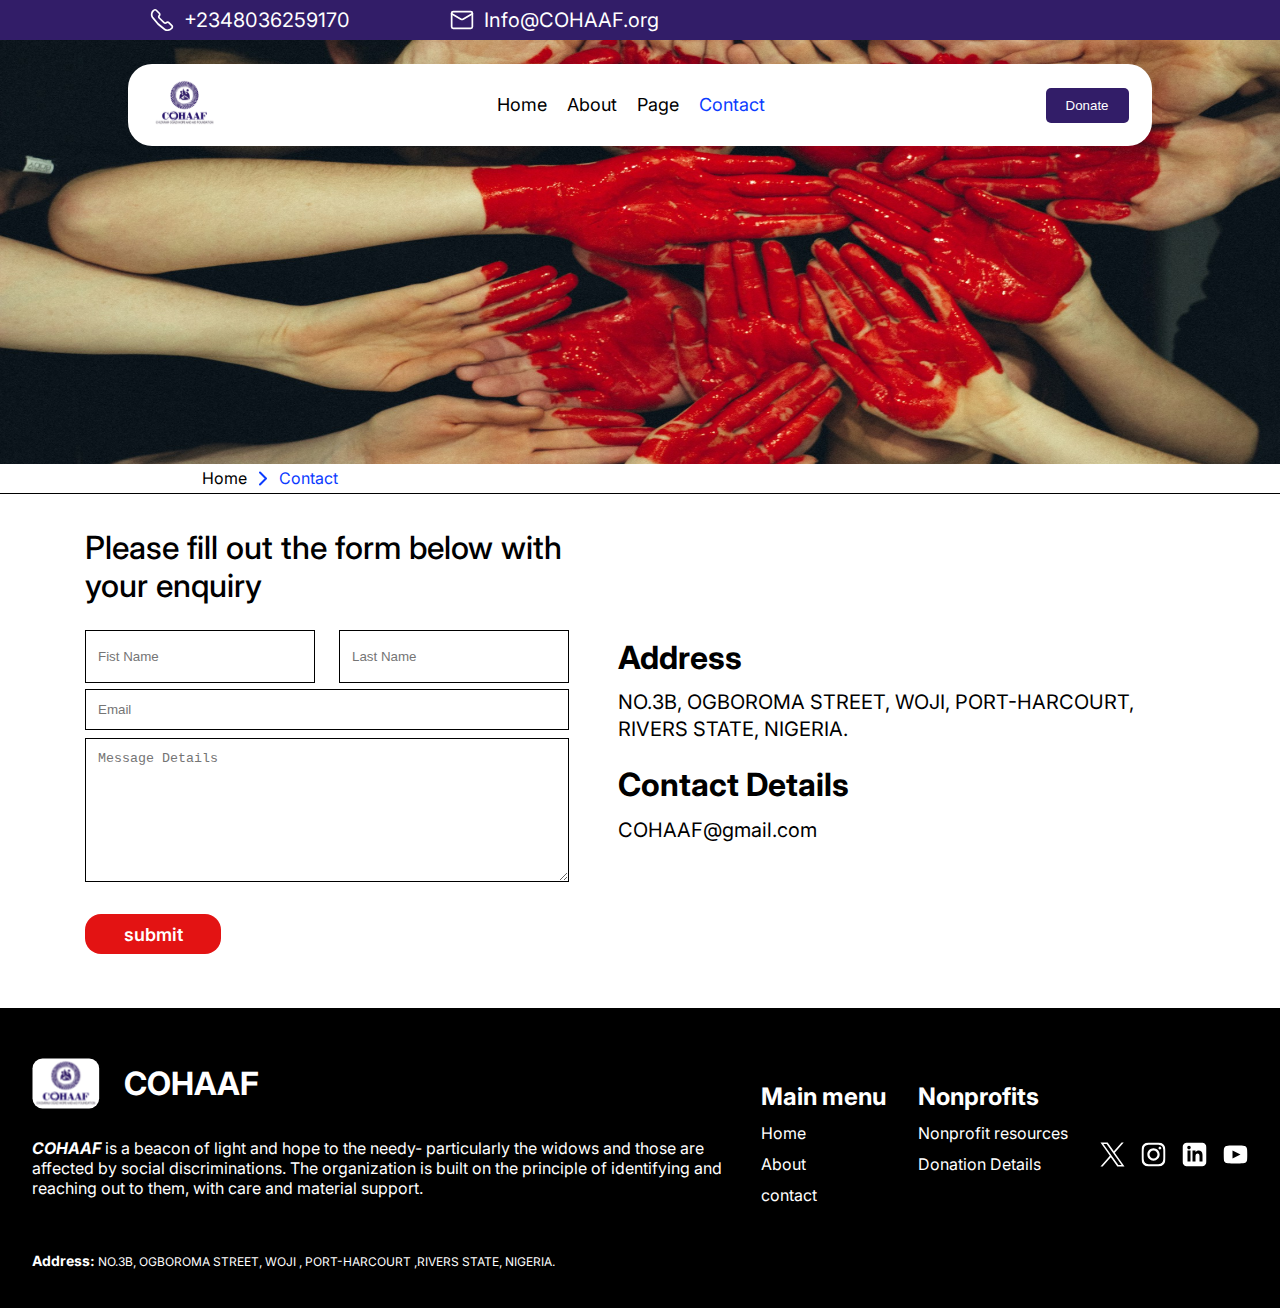
<file: public/contact.html>
<!DOCTYPE html>
<html lang="en">
<head>
    <meta charset="UTF-8">
    <meta name="viewport" content="width=device-width, initial-scale=1.0">
    <title>Document</title>
    <link rel="stylesheet" href="contact.css">
    <link rel="stylesheet" href="animation.css">
</head>
<body>
   <main>
    <div class="donation-div">
        <div class="donating">
          <div class="donate-list">
            <button class="donate1">
              The thirsty are waiting for your help
            </button>
          </div>
          <div class="donate-list">
            <button class="donate2">Changing a live one meal at a time</button>
          </div>
          <div class="donate-list">
            <button class="donate3">
              Promoting the safety and rights of children
            </button>
          </div>
        </div>
      </div>

      <div class="our-courses course1">
        <div>
          <div>
            <div class="cource-div">
              <div class="main-course-content">
                <div class="course-content">
                  <h2 class="course-title">
                    The thirsty are waiting for your help
                  </h2>
                  <h4 class="discription">
                    Ipsum cursus sit egestas sed facilisis arcu accumsan eu.
                    Risus consectetur in elementum convallis lorem et et tempor.
                    Purus posuere arcu sed sapien. Dictum ultrices tellus sed
                    auctor habitant duis ac lectus.
                  </h4>
                  <p class="more-view">
                    Ipsum cursus sit egestas sed facilisis arcu accumsan eu.
                    Risus consectetur in elementum convallis lorem et et tempor.
                    Purus posuere arcu sed sapien. Dictum ultrices tellus sed
                    auctor habitant duis ac lectus. Bible quote
                  </p>
                  <h4 class="summary">
                    Donate today and experience the joy of giving that benefits
                    both this world and the next.
                  </h4>
                </div>
                <div class="course-donateBtn">
                  <button class="proceedBtn">Donate now</button>
                  <button class="back-to-list">Back</button>
                </div>
              </div>
              <img src="images/Frame 112572.svg" alt=" course image" />
            </div>
          </div>
        </div>
      </div>
      <div class="our-courses course2">
        <div>
          <div>
            <div class="cource-div">
              <div class="main-course-content">
                <div class="course-content">
                  <h2 class="course-title">
                    Changing a live one meal at a time.
                  </h2>
                  <h4 class="discription">
                    Ipsum cursus sit egestas sed facilisis arcu accumsan eu.
                    Risus consectetur in elementum convallis lorem et et tempor.
                    Purus posuere arcu sed sapien. Dictum ultrices tellus sed
                    auctor habitant duis ac lectus.
                  </h4>
                  <p class="more-view">
                    Ipsum cursus sit egestas sed facilisis arcu accumsan eu.
                    Risus consectetur in elementum convallis lorem et et tempor.
                    Purus posuere arcu sed sapien. Dictum ultrices tellus sed
                    auctor habitant duis ac lectus. Bible quote
                  </p>
                  <p class="more-view">
                    Ipsum cursus sit egestas sed facilisis arcu accumsan eu.
                    Risus consectetur in elementum convallis lorem et et tempor.
                    Purus posuere arcu sed sapien. Dictum ultrices tellus sed
                    auctor habitant duis ac lectus. Bible quote
                  </p>
                  <h4 class="summary">
                    Donate today and experience the joy of giving that benefits
                    both this world and the next.
                  </h4>
                </div>
                <div class="course-donateBtn">
                  <button class="proceedBtn">Donate now</button>
                  <button class="back-to-list">Back</button>
                </div>
              </div>
              <img src="images/Frame 112572.svg" alt=" course image" />
            </div>
          </div>
        </div>
      </div>
      <div class="our-courses course3">
        <div>
          <div>
            <div class="cource-div">
              <div class="main-course-content">
                <div class="course-content">
                  <h2 class="course-title">
                    Promoting the safety and rights of children.
                  </h2>
                  <h4 class="discription">
                    Ipsum cursus sit egestas sed facilisis arcu accumsan eu.
                    Risus consectetur in elementum convallis lorem et et tempor.
                    Purus posuere arcu sed sapien. Dictum ultrices tellus sed
                    auctor habitant duis ac lectus.
                  </h4>
                  <p class="more-view">
                    Ipsum cursus sit egestas sed facilisis arcu accumsan eu.
                    Risus consectetur in elementum convallis lorem et et tempor.
                    Purus posuere arcu sed sapien. Dictum ultrices tellus sed
                    auctor habitant duis ac lectus. Bible quote
                  </p>
                  <p class="more-view">
                    Ipsum cursus sit egestas sed facilisis arcu accumsan eu.
                    Risus consectetur in elementum convallis lorem et et tempor.
                    Purus posuere arcu sed sapien. Dictum ultrices tellus sed
                    auctor habitant duis ac lectus. Bible quote
                  </p>
                  <h4 class="summary">
                    Donate today and experience the joy of giving that benefits
                    both this world and the next.
                  </h4>
                </div>
                <div class="course-donateBtn">
                  <button class="proceedBtn">Donate now</button>
                  <button class="back-to-list">Back</button>
                </div>
              </div>
              <img src="images/Frame 112572.svg" alt=" course image" />
            </div>
          </div>
        </div>
      </div>
      <!-- this header area.......................................... -->
      <div class="header-div">
        <header class="static-header">
          <!-- contact us info -->
          <div class="sub-header">
            <div class="subHeader-div">
              <div class="phoneNum info">
                <img src="images/call-icon.svg" alt="phone call icon" />
                <p>+2348036259170</p>
              </div>
              <div class="email info">
                <img src="images/mail-envelop.svg" alt="email envelope" />
                <p>Info@COHAAF.org</p>
              </div>
            </div>
          </div>
          <div class="header-container">
            <a id="logo" href="index.html"
              ><img src="images/logo.svg" alt=""
            /></a>
            <div class="dropdown">
              <nav class="header-nav">
                <ul>
                  <li><a class="navs" href="index.html">Home</a></li>
                  <li><a class="navs" href="about.html">About</a></li>
                  <li><a class="navs pagebtn">Page</a></li>
                  <li><a class="navs current" href="contact.html"> Contact</a></li>
                </ul>
              </nav>
            </div>
            <div class="buttonArea">
              <div class="CartNav">
                <button class="donateButton">Donate</button>
              </div>
              <img class="dropDownButton" src="images/menu.svg" alt="" />
            </div>
          </div>
          <div class="socialhead">
            <div class="social-handlehead">
              <a href=""
                ><img src="images/X Logo.svg" alt="twitter icon"
              /></a>
              <a href=""
                ><img src="images/Logo Instagram.svg" alt="Instagram icon"
              /></a>
              <a href=""
                ><img src="images/link.svg" alt="LinkedIn icon"
              /></a>
              <a href=""
                ><img src="images/Logo YouTube.svg" alt="youtube icon"
              /></a>
            </div>
          </div>
        </header>

        <!-- drop down fixed header -->
        <header class="fixed-header hidden">
          <!-- contact us info -->
          <div class="sub-header">
            <div class="subHeader-div">
              <div class="phoneNum info">
                <img src="images/call-icon.svg" alt="phone call icon" />
                <p>+2348036259170</p>
              </div>
              <div class="email info">
                <img src="images/mail-envelop.svg" alt="email envelope" />
                <p>Info@COHAAF.org</p>
              </div>
            </div>
          </div>

          <div class="header-container">
            <a id="logo" href="index.html"
              ><img src="images/logo.svg" alt=""
            /></a>
            <div class="dropdown">
              <nav class="header-nav">
                <ul>
                  <li><a class="navs" href="index.html">Home</a></li>
                  <li><a class="navs" href="about.html">About</a></li>
                  <li><a class="navs pagebtn" >Page</a></li>
                  <li><a class="navs current" href="contact.html"> Contact</a></li>
                </ul>
              </nav>
            </div>
            <div class="buttonArea">
              <div class="CartNav">
                <button class="donateButton">Donate</button>
              </div>
              <img class="dropDownButton" src="images/menu.svg" alt="" />
            </div>
          </div>
          <div class="socialhead">
            <div class="social-handlehead">
              <a href=""
                ><img src="images/X Logo.svg" alt="twitter icon"
              /></a>
              <a href=""
                ><img src="images/Logo Instagram.svg" alt="Instagram icon"
              /></a>
              <a href=""
                ><img src="images/link.svg" alt="LinkedIn icon"
              /></a>
              <a href=""
                ><img src="images/Logo YouTube.svg" alt="youtube icon"
              /></a>
            </div>
          </div>
        </header>
      </div>
      <!-- header ends here.......... -->

      <!-- SECTION ONE STARTS HERE...... -->
      <section class="section1">
        <div class="content-overallbox">
          <div class="content-box1">
            <img class="fly-in" src="images/contactPage.svg" alt="about text" />
          </div>
        </div>
        <div class="sec1footer">
          <div class="sec1fflex">
              
            <a   href="index.html" class="backdiv">Home <img src="images/arrowPoint.svg" alt=""></a>
              
              <a href="about.html" style="color: #0B3BFF;">Contact</a>
            </div>
           
          </div>
        </div>
      </section>
       <!-- SECTION ONE ENDS HERE..... -->

       <!-- SECTION TWO STARTS HERE.... -->
       <section class="section2">
        <div class="sec2Flex">
            <div>
                <h1>Please fill out the form below with your enquiry</h1>
                <form action="">
                    <div id="names">
                      <input
                        class="names-input"
                        type="text"
                        placeholder="Fist Name"
                        required
                      />
                      <input
                        class="names-input"
                        type="text"
                        placeholder="Last Name"
                        required
                      />
                    </div>
                    <input
                      class="email-input"
                      type="email"
                      placeholder="Email"
                      required
                    />
                    <textarea
                      id="subject"
                      placeholder="Message Details"
                      required
                    ></textarea>
                    <input class="submit" type="submit" value="submit" />
                  </form>
            </div>
            <div>
                <div>
                    <h3>Address</h3>
                <p>NO.3B, OGBOROMA STREET, WOJI, PORT-HARCOURT, RIVERS STATE, NIGERIA.</p>
                </div>
                <div class="contact-email">
                    <h3>Contact Details</h3>
                <p>COHAAF@gmail.com</p>
                </div>
            </div>
        </div>
       </section>
       <!-- SECTION TWO ENDS HERE... -->


       <!-- FOOTER STARTS HERE -->
        <footer>
        <div class="footer-container">
          <div id="footer-logo-container">
            <div class="logodiv">
              <img id="footer-logo" src="images/footer-logo.svg" alt="" />
              <p>COHAAF</p>
            </div>

            <p class="footer-paragraph">
              COHAAF
              <span class="footer-span"
                >is a beacon of light and hope to the needy- particularly the
                widows and those are affected by social discriminations. The
                organization is built on the principle of identifying and
                reaching out to them, with care and material support.</span
              >
            </p>
          </div>
          <div id="footer-nav">
            <p>Main menu</p>
            <a class="footer-navbar" href="index.html">Home</a>
            <a class="footer-navbar" href="about.html">About</a>
            <a class="footer-navbar" href="contact.html">contact</a>
          </div>
          <div id="footer-nav">
            <p>Nonprofits</p>
            <a class="footer-navbar" href="">Nonprofit resources</a>
            <a class="footer-navbar" href="">Donation Details</a>
          </div>
          <div id="social">
            <div id="social-handle">
              <a href=""
                ><img src="images/twiter-icon.svg" alt="twitter icon"
              /></a>
              <a href=""
                ><img src="images/Instagram-icon.svg" alt="Instagram icon"
              /></a>
              <a href=""
                ><img src="images/LinkedIn-icon.svg" alt="LinkedIn icon"
              /></a>
              <a href=""
                ><img src="images/youtube-icon.svg" alt="youtube icon"
              /></a>
            </div>
          </div>
        </div>
        <p class="adrress">
          Address:
          <span>
            NO.3B, OGBOROMA STREET, WOJI , PORT-HARCOURT ,RIVERS STATE,
            NIGERIA.</span
          >
        </p>
      </footer> 


   </main> 
   <script src="mobil.js"></script>
   <script src="header.js"></script>
   <script src="animation.js"></script>
   <script src="main.js"></script>
</body>
</html>
</file>
<file: about.css>
@import url("https://fonts.googleapis.com/css2?family=Inter:ital,opsz,wght@0,14..32,100..900;1,14..32,100..900&family=Irish+Grover&display=swap");
body {
  font-family: "Inter", serif;
  width: 100%;
  border: 0;
  margin: 0;
  position: relative;
  height: 100vh;
  overflow: hidden;
  overflow: auto;
}
* {
  margin: 0;
  padding: 0;
  border: 0;
}
/* donation screens */
.donation-div {
  position: fixed;
  height: fit-content;
  width: fit-content;
  display: block;
  z-index: 5000;
  top: 50%;
  left: 50%;
  transform: translate(-50%, -50%);
  display: none;
}
.donation-div.active {
  display: block;
}
.donating {
  display: flex;
  flex-direction: column;
  width: fit-content;
  height: fit-content;
  max-height: 400px;
  gap: 6px;
  padding: 24px;
  background-color: #ffffff;
  overflow: auto;
  transform-origin: center;
  animation: zoomIn 0.5s ease-out;
  box-shadow: 0 4px 12px rgba(0, 0, 0, 0.15);
  border-radius: 12px;
}
.our-courses {
  width: fit-content;
  height: fit-content;
  position: fixed;
  z-index: 5001;
  top: 50%;
  left: 50%;
  transform: translate(-50%, -50%);
  display: none;
}

/* Keyframes for fly-in-from-right animation */
@keyframes flyInFromRight {
  0% {
    transform: translate(100%, -50%); /* Start off-screen to the right */
    opacity: 0; /* Start fully transparent */
  }
  100% {
    transform: translate(-50%, -50%); /* End at the center */
    opacity: 1; /* End fully visible */
  }
}
.our-courses.active {
  display: block;
  animation: flyInFromRight 0.5s ease-out;
}
.course1.active {
  display: block;
  animation: flyInFromRight 0.5s ease-out;
}
.course2.active {
  display: block;
  animation: flyInFromRight 0.5s ease-out;
}
.course3.active {
  display: block;
  animation: flyInFromRight 0.5s ease-out;
}
.cource-div {
  width: 1000px;
  height: 550px;
  gap: 24px;
  border-radius: 25px;
  padding: 20px;
  background-color: #e8bfbf;
  display: flex;
  justify-content: center;
  box-sizing: border-box;
}
.course-content {
  height: 400px;
  overflow: auto;
  box-sizing: border-box;
}
.course-title {
  font-family: Inter;
  font-weight: 800;
  font-size: 40px;
  line-height: 48.41px;
  letter-spacing: 0%;
}
.discription {
  padding-top: 6px;
  font-weight: 700;
  font-size: 20px;
  line-height: 26.5px;
  letter-spacing: 0%;
}
.more-view {
  font-family: Inter;
  font-weight: 400;
  font-size: 18px;
  line-height: 21.78px;
  letter-spacing: 0%;
  padding-top: 6px;
}
.back-to-list,
.proceedBtn {
  font-weight: 700;
  font-size: 18px;
  line-height: 25.2px;
  letter-spacing: 0%;
  text-align: center;
  background: none;
  width: 170px;
  height: 40px;
  gap: 10px;
  padding-top: 10px;
  padding-right: 20px;
  padding-bottom: 10px;
  padding-left: 20px;
  border-radius: 50px;
  border: 1px solid #000000;
  display: flex;
  align-items: center;
  justify-content: center;
  transition: transform 0.3s ease, background-color 0.3s ease; /* Smooth transition for transform and background */
  cursor: pointer; /* Add pointer cursor for better UX */
}

/* Scale animation on hover */
.back-to-list:hover,
.proceedBtn:hover {
  transform: scale(1.05); /* Slightly scale up the button */
}
.proceedBtn {
  background-color: #321d68;
  color: #ffffff;
}
/* Scale animation on active (click) */
.back-to-list:active,
.proceedBtn:active {
  transform: scale(0.95); /* Slightly scale down the button */
}
.summary {
  font-weight: 700;
  font-size: 20px;
  line-height: 26.5px;
  letter-spacing: 0%;
  box-sizing: border-box;
  padding-top: 6px;
  box-sizing: border-box;
}
.course-donateBtn {
  padding-top: 40px;
  display: flex;
  gap: 24px;
  justify-content: center;
  align-items: center;
}
.main-course-content {
  background-color: #ffffff;
  width: 640px;
  height: 100%;
  gap: 40px;
  padding: 24px;
  box-sizing: border-box;
}
/* Keyframes for zoom animation */
@keyframes zoomIn {
  0% {
    transform: scale(0.5); /* Start small */
    opacity: 0; /* Optional: Fade in effect */
  }
  100% {
    transform: scale(1); /* End at normal size */
    opacity: 1; /* Optional: Fully visible */
  }
}

/* Hide scrollbar by default for WebKit browsers */
.donating::-webkit-scrollbar {
  width: 8px; /* Width of the scrollbar */
  background-color: transparent; /* Make scrollbar track transparent */
}

.donating::-webkit-scrollbar-thumb {
  background-color: rgba(0, 0, 0, 0.3); /* Color of the scrollbar thumb */
  border-radius: 4px; /* Rounded corners for the thumb */
}

.donating::-webkit-scrollbar-thumb:hover {
  background-color: rgba(0, 0, 0, 0.5); /* Darker color on hover */
}

/* Hide scrollbar by default for Firefox */
.donating {
  scrollbar-width: thin; /* Thin scrollbar */
  scrollbar-color: rgba(0, 0, 0, 0.3) transparent; /* Thumb color and transparent track */
}
.donate-list button {
  width: 400px;
  border-radius: 12px;
  padding: 12px;
  box-sizing: border-box;
  height: fit-content;
  background-color: #372266;
  cursor: pointer;
  font-family: Inter;
  font-weight: 400;
  font-size: 20px;
  line-height: 28px;
  letter-spacing: 0%;
  text-align: left;
  color: white; /* Ensure text is visible */
  border: none; /* Remove default border */
  outline: none; /* Remove default outline */
  transition: transform 0.3s ease, box-shadow 0.3s ease; /* Smooth transition for transform and glow */
  animation: glow 1.5s infinite;
}

/* Glowing animation */
@keyframes glow {
  0% {
    box-shadow: 0 0 5px rgba(55, 34, 102, 0.7);
  }
  50% {
    box-shadow: 0 0 20px rgba(55, 34, 102, 0.9);
  }
  100% {
    box-shadow: 0 0 5px rgba(55, 34, 102, 0.7);
  }
}

.donate-list button:hover {
  transform: scale(1.05); /* Scale effect on hover */
  /* Apply glowing animation on hover */
}
.donate-list button {
  background-color: none;
}
a {
  transition: transform 0.3s ease-in-out;
}

a:hover {
  transform: scale(1.1); /* Increase size on hover */
}

a:active {
  transform: scale(0.95); /* Slightly shrink when clicked */
}

/* header area......................... */
/* sub header area */
.header-div {
  width: 100%;
  height: fit-content;
  padding-bottom: 35px;
  position: relative;
}
.dropDownButton {
  display: none;
}
.sub-header {
  background-color: #321d68;
  width: 100%;
  height: 40px;
  display: flex;
  align-items: center;
  padding-left: 150px;
  box-sizing: border-box;
}
.subHeader-div {
  display: flex;
  gap: 100px;
}
.info {
  display: flex;
  gap: 10px;
}
.info p {
  color: #ffffff;
  font-weight: 400;
  font-size: 20px;
  line-height: 24.2px;
  letter-spacing: 0%;
}

/* Static Header */

/* Static Header */
/* Static Header */
.static-header {
  width: 100%;
  position: absolute;
  top: 0;
  z-index: 1000;
  transition: all 0.3s ease;
  box-sizing: border-box;
  background-color: transparent;
}

.header-container {
  box-sizing: border-box;
  margin: auto;
  display: flex;
  justify-content: space-between;
  align-items: center;
  width: 80%;
  margin-top: 24px;
  background-color: #ffffff;
  box-shadow: 0 2px 10px rgba(0, 0, 0, 0.1);
  padding: 14px 23.5px;
  border-radius: 24px;
}

#logo img {
  height: 50px;
}

.header-nav ul {
  list-style: none;
  margin: 0;
  padding: 0;
  display: flex;
  gap: 20px;
}

.header-nav ul li a {
  color: #000000;
  text-decoration: none;
  font-family: Inter;
  font-weight: 400;
  font-size: 18px;
  line-height: 21.78px;
  letter-spacing: 0%;
  position: relative; /* Required for the underline */
  transition: color 0.3s ease;
}

/* Progress Underline Animation */
.header-nav ul li a::after {
  content: "";
  position: absolute;
  left: 0;
  bottom: -5px; /* Adjust based on your design */
  width: 0;
  height: 2px;
  background-color: #0b3cff;
  transition: width 0.3s ease;
}

.header-nav ul li a:hover::after {
  width: 100%; /* Full width on hover */
}

.header-nav ul li a:hover {
  color: #0b3cff;
}

.CartNav .donateButton {
  background-color: #321d68;
  color: #fff;
  border: none;
  padding: 10px 20px;
  border-radius: 5px;
  cursor: pointer;
  transition: background-color 0.3s ease;
}

.CartNav .donateButton:hover {
  background-color: #4109ce;
}

/* Fixed Header */
.fixed-header {
  width: 100%;
  position: fixed;
  top: 0;
  left: 0;
  right: 0;
  z-index: 1001;
  transform: translateY(-100%);
  transition: transform 1s ease;
}

.fixed-header.hidden {
  transform: translateY(-100%); /* Hide smoothly when scrolling up */
}

.hidden {
  opacity: 0;
  visibility: hidden;
}

.current {
  color: #0b3cff !important;
}

.socialhead {
  position: absolute;
  top: 100%;
  right: 43%;
  z-index: 6;
  max-height: 0; /* Start with zero height */
  overflow: hidden; /* Hide overflowing content */
  transition: max-height 0.3s ease-out; /* Smooth transition */
}

.socialhead.active {
  max-height: 140px; /* Set to a value larger than the content's height */
}
.social-handlehead {
  display: flex;
  background-color: #ffffff;
  padding: 4px 10px;
  gap: 10px;
  padding-top: 8px;
  box-shadow: 0 2px 10px rgba(0, 0, 0, 0.1);
}
.social-handlehead img {
  width: 24px;
  height: 24px;
}

/* section1 area starts here */
.section1 {
  width: 100%;
  height: 542px; /* Full viewport height */
  background-image: url(images/aboutbaground.svg); /* Double-check the path */
  background-size: contain; /* Cover the entire section */
  /* Center the image */
  background-repeat: no-repeat; /* Prevent repeating */
  margin: 0; /* Reset margin */
  padding: 0; /* Reset padding */
  position: relative;
}

.content-overallbox {
  top: 223px;
  left: 116px;
  gap: 24px;
  position: absolute;
}
.relativebox {
  width: 604px;
  height: 452.493px;
  position: relative;
}
.sec1footer {
  width: 100%;
  position: absolute;
  bottom: 0;
  height: fit-content;
  border-bottom: 1px solid #000000;
}
.section1 a {
  font-family: Inter;
  font-weight: 400;
  font-size: 16px;
  line-height: 19.36px;
  letter-spacing: 0%;
  text-decoration: none;
  color: #000000;
}
.sec1fflex {
  display: flex;
  gap: 12px;
  padding: 5px 6px 5px 202px;
  align-items: center;
}
.backdiv {
  display: flex;
  gap: 12px;
  align-items: center;
}
/* Define the fly-in animation */
@keyframes flyIn {
  from {
    opacity: 0;
    transform: translateX(-100%);
  }
  to {
    opacity: 1;
    transform: translateX(0);
  }
}

/* Apply the animation to h2 and h3 */
.fly-in {
  opacity: 0; /* Start invisible */
  animation: flyIn 1s ease-out forwards;
}

/* Add a delay to h3 for staggered effect */
.content-box1 img.fly-in {
  animation-delay: 0.5s;
}

@keyframes glowing {
  0% {
    box-shadow: 0 0 10px rgba(50, 29, 104, 0.9);
    transform: scale(1);
  }
  50% {
    box-shadow: 0 0 20px rgba(50, 29, 104, 1), 0 0 30px rgba(50, 29, 104, 0.7);
    transform: scale(0.9);
  }
  100% {
    box-shadow: 0 0 10px rgba(50, 29, 104, 0.9);
    transform: scale(1);
  }
}
/* SECTION 1 ENDS HERE */

/* SECTION TWO BEGINS HERE */

.section2 {
  width: 100%;
  height: fit-content;
  padding: 51px 69px;
  box-sizing: border-box;
}
.sec2flex {
  width: 100%;
  height: fit-content;
  display: flex;
  justify-content: center;
  gap: 24px;
  box-sizing: border-box;
  align-items: center;
}

.sec2content h1 {
  font-family: Inter;
  font-weight: 700;
  font-size: 40px;
  line-height: 48.41px;
  letter-spacing: 0%;
  text-align: center;
  padding-bottom: 40px;
}
.sec2content p {
  font-family: Inter;
  font-weight: 400;
  font-size: 20px;
  line-height: 24.2px;
  letter-spacing: 0%;
  text-align: center;
}
.p1 {
  padding-top: 18px;
}

/* SECTION TWO ENDS HERE */

/* SECTION THREE BEGINS HERE */

.section3 {
  width: 100%;
  height: 419px;
  background: #e8bfbf;
  padding: 42px 20px;
  box-sizing: border-box;
}
.sec3flex {
  display: flex;
  justify-content: center;
  gap: 24px;
  box-sizing: border-box;
  height: 100%;
}
.sec3flexbox {
  position: relative;
  width: 100%;
  box-sizing: border-box;
}
.sec3box {
  width: 557px;
  height: 223px;
  background: #ffffff;
  padding: 14px 19px;
}
.sec3box h3 {
  font-family: Inter;
  font-weight: 700;
  font-size: 32px;
  line-height: 38.73px;
  letter-spacing: 0%;
  text-align: left;
  color: #000000;
  padding: 10px 0px;
}
.sec3box p {
  font-family: PT Serif;
  font-weight: 400;
  font-size: 20px;
  line-height: 26.5px;
  letter-spacing: 0%;
  color: #5c5c5c;
}
.sec3box1 {
  position: absolute;
  right: 0;
}
.sec3box2 {
  position: absolute;
  bottom: 0;
}

/* SECTION THREE ENDS HERE */

/* SECTION FOUR STARTS HERE */

.section4 {
  width: 100%;
  height: fit-content;
  padding: 24px 94px;
  box-sizing: border-box;
}
.sec4flex {
  width: 100%;
  display: flex;
  justify-content: center;
  gap: 24px;
  align-items: center;
}
.sec4-content h3 {
  font-family: Inter;
  font-weight: 700;
  font-size: 32px;
  line-height: 38.73px;
  letter-spacing: 0%;
  padding-bottom: 12px;
}
.sec4-content p {
  font-family: Inter;
  font-weight: 400;
  font-size: 20px;
  line-height: 24.2px;
  letter-spacing: 0%;
}

/* SECTION FOUR ENDS HERE... */

/* SECTION FIVE STARTS HERE..... */
.section5 {
  width: 100%;
  height: fit-content;
  padding: 24px 78px;
  box-sizing: border-box;
}
.sec5Flex {
  display: flex;
  justify-content: center;
  gap: 24px;
}
.sec5flexbox {
  width: 100%;
}
.sec5flexbox h1 {
  font-family: Inter;
  font-weight: 700;
  font-size: 32px;
  line-height: 38.73px;
  letter-spacing: 0%;
  padding-bottom: 24px;
}
.sec5flexbox h2 {
  font-family: Inter;
  font-weight: 700;
  font-size: 24px;
  line-height: 29.05px;
  letter-spacing: 0%;
  padding-bottom: 12px;
}
.sec5flexbox h3 {
  font-family: Inter;
  font-weight: 500;
  font-size: 24px;
  line-height: 29.05px;
  letter-spacing: 0%;
  padding-bottom: 12px;
}
.p2 {
  padding-bottom: 24px;
}
.p3 {
  padding-top: 6px;
}

/* SECTION FIVE STARTS HERE.... */

/* SECTION SIX STARTS HERE */
.section6 {
  width: 100%;
  height: fit-content;
  display: flex;
  justify-content: center;
}
.sec6Content {
  width: 70%;
  height: fit-content;
  padding: 12px 24px;
  background: #e8bfbf;
}
.sec6Content p {
  font-weight: 700;
  font-size: 24px;
  line-height: 31.06px;
  letter-spacing: 0%;
}
/* SECTION SIX ENDS S HERE */

/* SECTION SEVEN STARTS HERE.... */
.section7 {
  width: 100%;
  height: fit-content;
  padding: 35.5px 65px;
  box-sizing: border-box;
}
.sec7flex {
  display: flex;
  gap: 24px;
  justify-content: center;
  box-sizing: border-box;
}
.sec7flex h2 {
  font-family: Inter;
  font-weight: 700;
  font-size: 32px;
  line-height: 38.73px;
  letter-spacing: 0%;
  padding-bottom: 24px;
}
.sec7flex p {
  font-family: Inter;
  font-weight: 400;
  font-size: 20px;
  line-height: 24.2px;
  letter-spacing: 0%;
}
.p4 {
  padding-bottom: 12px;
}

/* footer area starts here................. */
footer {
  width: 100%;
  height: fit-content;
  opacity: 0px;
  background-color: #000000;
  margin-top: 20px;
  padding: 50px 32px 39px;
  box-sizing: border-box;
}
.footer-container {
  display: flex;
  flex-direction: row;
  gap: 32px;
}
#footer-logo-container {
  width: 100%;
  height: fit-content;
  opacity: 0px;
}
.logodiv {
  width: 100%;
  display: flex;
  gap: 24px;
  align-items: center;
  padding-bottom: 29px;
}
.logodiv p {
  font-family: Inter;
  font-weight: 700;
  font-size: 32px;
  line-height: 38.73px;
  letter-spacing: 0%;
  color: #ffffff;
}

.footer-paragraph {
  font-family: Inter;
  font-weight: 700;
  font-style: italic;
  font-size: 16px;
  line-height: 20px;
  letter-spacing: 0%;
  color: #ffffff;
}
.footer-span {
  font-family: Inter;
  font-size: 16px;
  font-weight: 400;
  line-height: 20px;
  font-style: normal !important;
  text-align: left;
  color: #ffffff;
}
.adrress {
  font-family: Inter;
  font-weight: 700;
  font-size: 14px;
  line-height: 14.52px;
  letter-spacing: 0%;
  padding-top: 24px;
  color: #ffffff;
}
.adrress span {
  font-family: Inter;
  font-weight: 400;
  font-size: 12px;
  line-height: 14.52px;
  letter-spacing: 0%;
  color: #ffffff;
}
#footer-nav {
  display: flex;
  flex-direction: column;
  padding: 24px 0px;
  opacity: 0px;
  gap: 12px;
  text-wrap: nowrap;
}
#footer-nav p {
  font-family: Inter;
  font-weight: 700;
  font-size: 24px;
  line-height: 29.05px;
  letter-spacing: 0%;
  color: #ffffff;
  text-wrap: nowrap;
}
#main-menu {
  font-family: Inter;
  font-size: 24px;
  font-weight: 700;
  line-height: 29.05px;
  text-align: left;
  color: #ffffff;
  padding-bottom: 12px;
}
.footer-navbar {
  padding: 0;
  margin: 0;
  font-family: Inter;
  font-size: 16px;
  font-weight: 400;
  line-height: 19.36px;
  text-align: left;
  color: #ffffff;
  text-decoration: none;
}
#social {
  padding-top: 24px;
  display: flex;
  align-items: center;
}
.social-logo {
  width: 120px;
  height: 90px;
  gap: 0px;
  border-radius: 18px;
  opacity: 0px;
}
#social-handle {
  display: flex;
  flex-direction: row;
  gap: 16px;
}
@media screen and (max-width: 950px) {
  .dropDownButton {
    display: block;
  }
  #logo img {
    width: 37px;
    height: 28px;
  }
  .header-nav ul {
    display: flex;
    align-items: center;
    justify-content: center;
    flex-direction: column;
    gap: 6px;
    background-color: #ffffff;
    box-shadow: 0 4px 6px rgba(0, 0, 0, 0.1); /* Add proper box-shadow values */
  }
  .dropdown {
    position: absolute;
    top: 100%;
    right: 18%;
    opacity: 0; /* Start fully transparent */
    transform: translateY(-20px); /* Start slightly above */
    visibility: hidden; /* Hide the dropdown initially */
    transition: opacity 0.3s ease-out, transform 0.3s ease-out,
      visibility 0.3s ease-out; /* Smooth transitions */
  }
  .header-div {
    padding: 0;
  }
  .dropdown.active {
    opacity: 1; /* Fully visible */
    transform: translateY(0); /* Move to its original position */
    visibility: visible; /* Show the dropdown */
  }
  .header-nav ul li a {
    font-size: 14px;
    width: 39px;
    padding: 6px;
    font-weight: 400;
  }
  .buttonArea {
    display: flex;
    gap: 8px;
    align-items: center;
  }
  .CartNav .donateButton {
    padding: 4px;
    font-family: Inter;
    font-weight: 500;
    font-size: 12px;
    letter-spacing: 0%;
  }
  .header-container {
    padding: 6px 20px;
    border-radius: 8px;
  }
  .sub-header {
    padding-left: 16px;
  }
  .subHeader-div {
    gap: 12px;
  }
  .subHeader-div p {
    font-family: Inter;
    font-weight: 400;
    font-size: 12px;
    line-height: 9.68px;
    letter-spacing: 0%;
  }
  .subHeader-div img {
    width: 12px;
    height: 12px;
  }
  .info {
    gap: 4px;
  }

  .socialhead {
    position: absolute;
    top: 150%;
    right: 11%;
    z-index: 6;
    max-height: 0; /* Start with zero height */
    overflow: hidden; /* Hide overflowing content */
    transition: max-height 0.3s ease-out; /* Smooth transition */
  }

  .socialhead.active {
    max-height: 140px; /* Set to a value larger than the content's height */
  }
  .social-handlehead {
    display: flex;
    flex-direction: column;
    background-color: #ffffff;
    padding: 4px 10px;
    gap: 10px;
    padding-top: 8px;
    box-shadow: 0 2px 10px rgba(0, 0, 0, 0.1);
  }
  .social-handlehead img {
    width: 12px;
    height: 12px;
  }
  .header-div {
    padding-bottom: 10px;
  }
  .header-container {
    margin-top: 8px;
    height: 32px;
  }

  /* HEADER ENDS HERE */

  /* SECTION1 STARTS HERE */
  .section1 {
    width: 100%;
    background-image: url(images/aboutMobileBg.svg);
    position: relative;
    background-size: contain;
    background-position: center;
    align-items: center;
    height: 220px;
  }
  .fly-in {
    width: 80px;
    height: 31;
  }
  .section1 a {
    font-family: Inter;
    font-weight: 400;
    font-size: 12px;
    line-height: 7.26px;
    letter-spacing: 0%;
  }
  .section1 a img {
    width: 8px;
    height: 8px;
    border-width: 1px;
  }
  .sec1fflex {
    gap: 4px;
    padding-left: 29px;
  }
  .backdiv {
    gap: 4px;
  }
  .content-overallbox {
    top: 130px;
    left: 22px;
  }

  /* SECTION ONE ENDS HERE.... */

  /* SECTION TWO STARTS HERE.... */
  .section2 {
    width: 100%;
    padding: 6px 12px;
  }
  .sec2flex {
    flex-direction: column-reverse;
    height: fit-content;
  }
  .sec2content h1 {
    font-family: Inter;
    font-weight: 700;
    font-size: 18px;
    line-height: 19.36px;
    letter-spacing: 0%;
    text-align: center;
    padding-bottom: 10px;
  }
  .sec2content p {
    font-family: Inter;
    font-weight: 400;
    font-size: 14px;
    line-height: 16.68px;
    letter-spacing: 0%;
    text-align: center;
  }
  .sec2flex img {
    width: 250px;
    height: 166.6px;
    border-radius: 10px;
  }
  .p1 {
    padding-top: 10px;
  }

  /* SECTION TWO ENDS HERE.... */

  /* SECTON THREE ENDS HERE... */

  .section3 {
    width: 100%;
    height: fit-content;
    padding: 20px;
  }
  .sec3flex {
    width: 100%;
    height: fit-content;
    flex-direction: column;
    align-items: center;
    gap: 10px;
  }
  .sec3flexbox {
    width: 100%;
    height: fit-content;
    box-sizing: border-box;
    padding: 0px;
  }
  .sec3flexbox img {
    width: 25.1px;
    height: 22.94px;
  }
  .sec3flexbox h3 {
    font-family: Inter;
    font-weight: 700;
    font-size: 14px;
    line-height: 16.94px;
    letter-spacing: 0%;
    text-align: left;
    padding-top: 2px;
    padding-bottom: 4px;
  }
  .sec3flexbox p {
    font-weight: 400;
    font-size: 14px;
    line-height: 14.95px;
    letter-spacing: 0%;
  }
  .sec3box1,
  .sec3box2 {
    width: 100%;
    position: static;
    box-sizing: border-box;
    height: fit-content;
  }

  .sec3box {
    width: 100%;
    height: fit-content;
    padding: 6px;
    border-radius: 4px;
  }

  /* SECTION THREE ENDS HERE.... */

  /* SECTION FOUR STARTS HERE.. */

  .section4 {
    width: 100%;
    padding: 6px 12px;
  }
  .sec4flex {
    flex-direction: column;
  }
  .sec4flex h3 {
    font-family: Inter;
    font-weight: 700;
    font-size: 18px;
    line-height: 16.94px;
    letter-spacing: 0%;
    text-align: center;
    padding-bottom: 6px;
  }
  .sec4flex p {
    font-size: 14px;
    line-height: 16.95px;
  }
  .sec4flex img {
    width: 250px;
    height: 166.46px;
    border-radius: 10px;
  }

  /* SECTION FOUR ENDS HERE.... */

  /* SECTION FIVE STARTS HERE.... */
  .section5 {
    padding: 6px 12px;
  }
  .sec5Flex {
    flex-direction: column;
  }
  .sec5Flex h1 {
    font-family: Inter;
    font-weight: 700;
    font-size: 18px;
    line-height: 18.52px;
    letter-spacing: 0%;
    padding-bottom: 4px;
  }
  .p2 {
    font-family: Inter;
    font-weight: 400;
    font-size: 14px;
    line-height: 14.68px;
    letter-spacing: 0%;
    padding-bottom: 4px;
  }
  .sec5flexbox h2 {
    font-family: Inter;
    font-weight: 700;
    font-size: 16px;
    line-height: 18.1px;
    letter-spacing: 0%;
    padding-bottom: 4px;
  }
  .sec5flexbox h3 {
    font-family: Inter;
    font-weight: 500;
    font-size: 14px;
    line-height: 12.1px;
    letter-spacing: 0%;
    padding-bottom: 4px;
  }
  .sec5flexbox p {
    font-family: Inter;
    font-weight: 400;
    font-size: 12px;
    line-height: 15.68px;
    letter-spacing: 0%;
  }

  /* SECTION 5 ENDS HERE.. */

  /* SECTION SIX STARTS HERE... */

  .section6 {
    padding: 6px 12px;
    box-sizing: border-box;
  }
  .sec6Content {
    width: 90%;
    padding: 6px;
  }
  .sec6Content p {
    font-weight: 700;
    font-size: 14px;
    line-height: 18.35px;
    letter-spacing: 0%;
  }

  /* SECTION SIX ENDS HERE... */

  /* SECTION SEVEN STARTS HERE  */

  .section7 {
    width: 100%;
    padding: 6px 12px;
  }
  .sec7flex {
    flex-direction: column;
    align-items: center;
    gap: 10px;
  }
  .sec7flex img {
    width: 250px;
    height: 167px;
    border-radius: 10px;
  }
  .sec7flex h2 {
    font-family: Inter;
    font-weight: 700;
    font-size: 18px;
    line-height: 19.94px;
    letter-spacing: 0%;
    text-align: center;
    padding-bottom: 6px;
  }
  .sec7flex p {
    font-family: Inter;
    font-weight: 400;
    font-size: 14px;
    line-height: 16.68px;
    letter-spacing: 0%;
  }

  /* SECTION SEVEN ENDS HERE */

  /* FOOTER AREA STARTS HERE.. */

  /* FOOTER AREA STARTS HERE */
  footer {
    background-color: #000000;
    padding: 10px;
    width: 100%;
    box-sizing: border-box;
  }
  .footer-container {
    display: grid;
    grid-template-columns: auto auto;
    width: 100%;
    padding: 0;
    padding-top: 40px;
    gap: 4px;
    box-sizing: border-box;
    justify-content: space-between;
  }
  .logodiv img {
    width: 33.34px;
    height: 25.1px;
    border-radius: 4px;
  }
  .logodiv {
    gap: 4px;
    padding-bottom: 6px;
  }
  .logodiv p {
    font-family: Inter;
    font-weight: 700;
    font-size: 14px;
    line-height: 16.94px;
    letter-spacing: 0%;
  }
  .footer-span,
  .footer-paragraph {
    font-family: Inter;
    font-weight: 700;
    font-style: italic;
    font-size: 10px;
    line-height: 14.5px;
    letter-spacing: 0%;
  }
  #footer-nav {
    width: fit-content;
    height: fit-content;
    padding: 0;
    margin: 0;
    padding-top: 10px;
    gap: 6px;
  }
  #footer-nav p {
    font-family: Inter;
    font-weight: 700;
    font-size: 14px;
    line-height: 16.94px;
    letter-spacing: 0%;
  }
  #footer-logo-container {
    width: fit-content;
    padding-right: 20px;
  }
  .footer-navbar {
    font-family: Inter;
    font-weight: 400;
    font-size: 10px;
    line-height: 7.26px;
    letter-spacing: 0%;
  }
  #social-handle {
    gap: 4px;
  }
  #social-handle a img {
    width: 12px;
    height: 12px;
  }
  .adrress {
    font-family: Inter;
    font-weight: 700;
    font-size: 8px;
    line-height: 10.84px;
    letter-spacing: 0%;
    padding-top: 15px;
  }
  .adrress span {
    font-family: Inter;
    font-weight: 700;
    font-size: 8px;
    line-height: 10.84px;
    letter-spacing: 0%;
  }
  /* FOOTER AREA ENDS HERE */
  /* HIDDEN SCREENS */
  .donating {
    width: 100%;
    padding: 20px;
    border-radius: 0;
    box-sizing: border-box;
  }
  .donate-list button {
    width: 100%;
    font-family: Inter;
    font-weight: 400;
    font-size: 12px;
    line-height: 16.4px;
    letter-spacing: 0%;
    box-sizing: border-box;
  }
  .donate-list {
    width: 100%;
  }
  .donation-div {
    width: 80%;
    box-sizing: border-box;
    border-radius: 0;
  }
  .cource-div {
    flex-direction: column-reverse;
    width: 200px;
    padding: 10px;
    height: fit-content;
    align-items: center;
    border-radius: 0;
    gap: 10px;
  }
  .cource-div img {
    width: 125px;
    height: 141px;
    gap: 10px;
  }
  .course-content {
    height: 160px;
  }
  .course-title {
    font-family: Inter;
    font-weight: 800;
    font-size: 14px;
    line-height: 17.1px;
    letter-spacing: 0%;
  }
  .discription {
    font-weight: 700;
    font-size: 12px;
    line-height: 15.95px;
    letter-spacing: 0%;
  }
  .more-view {
    font-family: Inter;
    font-weight: 400;
    font-size: 10px;
    line-height: 12.84px;
    letter-spacing: 0%;
  }
  .summary {
    font-weight: 700;
    font-size: 12px;
    line-height: 15.95px;
    letter-spacing: 0%;
  }
  .main-course-content {
    width: 178px;
    height: 200px;
    padding: 6px;
  }
  .course-donateBtn {
    padding-top: 8px;
  }

  .course-donateBtn button {
    width: 70px;
    height: 19px;
    padding: 4px;
    gap: 10px;
    border-radius: 4px;
    font-weight: 700;
    font-size: 10px;
    line-height: 11.2px;
    letter-spacing: 0%;
    text-align: center;
  }
}
</file>
<file: animation.css>
/* For regular sections */
section {
  opacity: 0;
  transform: translateY(20px);
  transition: opacity 0.6s ease-out, transform 0.6s ease-out;
}

section.visible {
  opacity: 1;
  transform: translateY(0);
}
</file>
<file: contact.css>
@import url("https://fonts.googleapis.com/css2?family=Inter:ital,opsz,wght@0,14..32,100..900;1,14..32,100..900&family=Irish+Grover&display=swap");
body {
  font-family: "Inter", serif;
  width: 100%;
  border: 0;
  margin: 0;
  position: relative;
  height: 100vh;
  overflow: hidden;
  overflow: auto;
}
* {
  margin: 0;
  padding: 0;
  border: 0;
}
/* donation screens */
.donation-div {
  position: fixed;
  height: fit-content;
  width: fit-content;
  display: block;
  z-index: 5000;
  top: 50%;
  left: 50%;
  transform: translate(-50%, -50%);
  display: none;
}
.donation-div.active {
  display: block;
}
.donating {
  display: flex;
  flex-direction: column;
  width: fit-content;
  height: fit-content;
  max-height: 400px;
  gap: 6px;
  padding: 24px;
  background-color: #ffffff;
  overflow: auto;
  transform-origin: center;
  animation: zoomIn 0.5s ease-out;
  box-shadow: 0 4px 12px rgba(0, 0, 0, 0.15);
  border-radius: 12px;
}
.our-courses {
  width: fit-content;
  height: fit-content;
  position: fixed;
  z-index: 5001;
  top: 50%;
  left: 50%;
  transform: translate(-50%, -50%);
  display: none;
}

/* Keyframes for fly-in-from-right animation */
@keyframes flyInFromRight {
  0% {
    transform: translate(100%, -50%); /* Start off-screen to the right */
    opacity: 0; /* Start fully transparent */
  }
  100% {
    transform: translate(-50%, -50%); /* End at the center */
    opacity: 1; /* End fully visible */
  }
}
.our-courses.active {
  display: block;
  animation: flyInFromRight 0.5s ease-out;
}
.course1.active {
  display: block;
  animation: flyInFromRight 0.5s ease-out;
}
.course2.active {
  display: block;
  animation: flyInFromRight 0.5s ease-out;
}
.course3.active {
  display: block;
  animation: flyInFromRight 0.5s ease-out;
}
.cource-div {
  width: 1000px;
  height: 550px;
  gap: 24px;
  border-radius: 25px;
  padding: 20px;
  background-color: #e8bfbf;
  display: flex;
  justify-content: center;
  box-sizing: border-box;
}
.course-content {
  height: 400px;
  overflow: auto;
  box-sizing: border-box;
}
.course-title {
  font-family: Inter;
  font-weight: 800;
  font-size: 40px;
  line-height: 48.41px;
  letter-spacing: 0%;
}
.discription {
  padding-top: 6px;
  font-weight: 700;
  font-size: 20px;
  line-height: 26.5px;
  letter-spacing: 0%;
}
.more-view {
  font-family: Inter;
  font-weight: 400;
  font-size: 18px;
  line-height: 21.78px;
  letter-spacing: 0%;
  padding-top: 6px;
}
.back-to-list,
.proceedBtn {
  font-weight: 700;
  font-size: 18px;
  line-height: 25.2px;
  letter-spacing: 0%;
  text-align: center;
  background: none;
  width: 170px;
  height: 40px;
  gap: 10px;
  padding-top: 10px;
  padding-right: 20px;
  padding-bottom: 10px;
  padding-left: 20px;
  border-radius: 50px;
  border: 1px solid #000000;
  display: flex;
  align-items: center;
  justify-content: center;
  transition: transform 0.3s ease, background-color 0.3s ease; /* Smooth transition for transform and background */
  cursor: pointer; /* Add pointer cursor for better UX */
}

/* Scale animation on hover */
.back-to-list:hover,
.proceedBtn:hover {
  transform: scale(1.05); /* Slightly scale up the button */
}
.proceedBtn {
  background-color: #321d68;
  color: #ffffff;
}
/* Scale animation on active (click) */
.back-to-list:active,
.proceedBtn:active {
  transform: scale(0.95); /* Slightly scale down the button */
}
.summary {
  font-weight: 700;
  font-size: 20px;
  line-height: 26.5px;
  letter-spacing: 0%;
  box-sizing: border-box;
  padding-top: 6px;
  box-sizing: border-box;
}
.course-donateBtn {
  padding-top: 40px;
  display: flex;
  gap: 24px;
  justify-content: center;
  align-items: center;
}
.main-course-content {
  background-color: #ffffff;
  width: 640px;
  height: 100%;
  gap: 40px;
  padding: 24px;
  box-sizing: border-box;
}
/* Keyframes for zoom animation */
@keyframes zoomIn {
  0% {
    transform: scale(0.5); /* Start small */
    opacity: 0; /* Optional: Fade in effect */
  }
  100% {
    transform: scale(1); /* End at normal size */
    opacity: 1; /* Optional: Fully visible */
  }
}

/* Hide scrollbar by default for WebKit browsers */
.donating::-webkit-scrollbar {
  width: 8px; /* Width of the scrollbar */
  background-color: transparent; /* Make scrollbar track transparent */
}

.donating::-webkit-scrollbar-thumb {
  background-color: rgba(0, 0, 0, 0.3); /* Color of the scrollbar thumb */
  border-radius: 4px; /* Rounded corners for the thumb */
}

.donating::-webkit-scrollbar-thumb:hover {
  background-color: rgba(0, 0, 0, 0.5); /* Darker color on hover */
}

/* Hide scrollbar by default for Firefox */
.donating {
  scrollbar-width: thin; /* Thin scrollbar */
  scrollbar-color: rgba(0, 0, 0, 0.3) transparent; /* Thumb color and transparent track */
}
.donate-list button {
  width: 400px;
  border-radius: 12px;
  padding: 12px;
  box-sizing: border-box;
  height: fit-content;
  background-color: #372266;
  cursor: pointer;
  font-family: Inter;
  font-weight: 400;
  font-size: 20px;
  line-height: 28px;
  letter-spacing: 0%;
  text-align: left;
  color: white; /* Ensure text is visible */
  border: none; /* Remove default border */
  outline: none; /* Remove default outline */
  transition: transform 0.3s ease, box-shadow 0.3s ease; /* Smooth transition for transform and glow */
  animation: glow 1.5s infinite;
}

/* Glowing animation */
@keyframes glow {
  0% {
    box-shadow: 0 0 5px rgba(55, 34, 102, 0.7);
  }
  50% {
    box-shadow: 0 0 20px rgba(55, 34, 102, 0.9);
  }
  100% {
    box-shadow: 0 0 5px rgba(55, 34, 102, 0.7);
  }
}

.donate-list button:hover {
  transform: scale(1.05); /* Scale effect on hover */
  /* Apply glowing animation on hover */
}
.donate-list button {
  background-color: none;
}
a {
  transition: transform 0.3s ease-in-out;
}

a:hover {
  transform: scale(1.1); /* Increase size on hover */
}

a:active {
  transform: scale(0.95); /* Slightly shrink when clicked */
}

/* header area......................... */
/* sub header area */
.header-div {
  width: 100%;
  height: fit-content;
  padding-bottom: 35px;
  position: relative;
}
.dropDownButton {
  display: none;
}
.sub-header {
  background-color: #321d68;
  width: 100%;
  height: 40px;
  display: flex;
  align-items: center;
  padding-left: 150px;
  box-sizing: border-box;
}
.subHeader-div {
  display: flex;
  gap: 100px;
}
.info {
  display: flex;
  gap: 10px;
}
.info p {
  color: #ffffff;
  font-weight: 400;
  font-size: 20px;
  line-height: 24.2px;
  letter-spacing: 0%;
}

/* Static Header */

/* Static Header */
/* Static Header */
.static-header {
  width: 100%;
  position: absolute;
  top: 0;
  z-index: 1000;
  transition: all 0.3s ease;
  box-sizing: border-box;
  background-color: transparent;
}

.header-container {
  box-sizing: border-box;
  margin: auto;
  display: flex;
  justify-content: space-between;
  align-items: center;
  width: 80%;
  margin-top: 24px;
  background-color: #ffffff;
  box-shadow: 0 2px 10px rgba(0, 0, 0, 0.1);
  padding: 14px 23.5px;
  border-radius: 24px;
}

#logo img {
  height: 50px;
}

.header-nav ul {
  list-style: none;
  margin: 0;
  padding: 0;
  display: flex;
  gap: 20px;
}

.header-nav ul li a {
  color: #000000;
  text-decoration: none;
  font-family: Inter;
  font-weight: 400;
  font-size: 18px;
  line-height: 21.78px;
  letter-spacing: 0%;
  position: relative; /* Required for the underline */
  transition: color 0.3s ease;
}

/* Progress Underline Animation */
.header-nav ul li a::after {
  content: "";
  position: absolute;
  left: 0;
  bottom: -5px; /* Adjust based on your design */
  width: 0;
  height: 2px;
  background-color: #0b3cff;
  transition: width 0.3s ease;
}

.header-nav ul li a:hover::after {
  width: 100%; /* Full width on hover */
}

.header-nav ul li a:hover {
  color: #0b3cff;
}

.CartNav .donateButton {
  background-color: #321d68;
  color: #fff;
  border: none;
  padding: 10px 20px;
  border-radius: 5px;
  cursor: pointer;
  transition: background-color 0.3s ease;
}

.CartNav .donateButton:hover {
  background-color: #4109ce;
}

/* Fixed Header */
.fixed-header {
  width: 100%;
  position: fixed;
  top: 0;
  left: 0;
  right: 0;
  z-index: 1001;
  transform: translateY(-100%);
  transition: transform 1s ease;
}

.fixed-header.hidden {
  transform: translateY(-100%); /* Hide smoothly when scrolling up */
}

.hidden {
  opacity: 0;
  visibility: hidden;
}

.current {
  color: #0b3cff !important;
}

.socialhead {
  position: absolute;
  top: 100%;
  right: 43%;
  z-index: 6;
  max-height: 0; /* Start with zero height */
  overflow: hidden; /* Hide overflowing content */
  transition: max-height 0.3s ease-out; /* Smooth transition */
}

.socialhead.active {
  max-height: 140px; /* Set to a value larger than the content's height */
}
.social-handlehead {
  display: flex;
  background-color: #ffffff;
  padding: 4px 10px;
  gap: 10px;
  padding-top: 8px;
  box-shadow: 0 2px 10px rgba(0, 0, 0, 0.1);
}
.social-handlehead img {
  width: 24px;
  height: 24px;
}

/* section1 area starts here */
.section1 {
  width: 100%;
  height: 459px; /* Full viewport height */
  background-image: url(images/contactBg.svg); /* Double-check the path */
  background-size: contain; /* Cover the entire section */
  /* Center the image */
  background-repeat: no-repeat; /* Prevent repeating */
  margin: 0; /* Reset margin */
  padding: 0; /* Reset padding */
  position: relative;
  box-sizing: border-box;
}

.content-overallbox {
  top: 223px;
  left: 116px;
  gap: 24px;
  position: absolute;
}
.relativebox {
  width: 604px;
  height: 452.493px;
  position: relative;
}
.sec1footer {
  width: 100%;
  position: absolute;
  bottom: 0;
  height: fit-content;
  border-bottom: 1px solid #000000;
}
.section1 a {
  font-family: Inter;
  font-weight: 400;
  font-size: 16px;
  line-height: 19.36px;
  letter-spacing: 0%;
  text-decoration: none;
  color: #000000;
}
.sec1fflex {
  display: flex;
  gap: 12px;
  padding: 5px 6px 5px 202px;
  align-items: center;
}
.backdiv {
  display: flex;
  gap: 12px;
  align-items: center;
}
/* Define the fly-in animation */
@keyframes flyIn {
  from {
    opacity: 0;
    transform: translateX(-100%);
  }
  to {
    opacity: 1;
    transform: translateX(0);
  }
}

/* Apply the animation to h2 and h3 */
.fly-in {
  opacity: 0; /* Start invisible */
  animation: flyIn 1s ease-out forwards;
}

/* Add a delay to h3 for staggered effect */
.content-box1 img.fly-in {
  animation-delay: 0.5s;
}

@keyframes glowing {
  0% {
    box-shadow: 0 0 10px rgba(50, 29, 104, 0.9);
    transform: scale(1);
  }
  50% {
    box-shadow: 0 0 20px rgba(50, 29, 104, 1), 0 0 30px rgba(50, 29, 104, 0.7);
    transform: scale(0.9);
  }
  100% {
    box-shadow: 0 0 10px rgba(50, 29, 104, 0.9);
    transform: scale(1);
  }
}
/* SECTION 1 ENDS HERE */

/* SECTION2 STARTS HERE... */
.section2 {
  width: 100%;
  padding: 34.5px 85px;
  box-sizing: border-box;
  height: fit-content;
}
.sec2Flex {
  display: flex;
  justify-content: center;
  align-items: center;
  gap: 24px;
}
.sec2Flex h1 {
  font-family: Inter;
  font-weight: 500;
  font-size: 32px;
  line-height: 38.73px;
  letter-spacing: 0%;
  padding-bottom: 24px;
}
.sec2Flex h3 {
  font-family: Inter;
  font-weight: 700;
  font-size: 32px;
  line-height: 38.73px;
  letter-spacing: 0%;
  padding-bottom: 12px;
}
.sec2Flex p {
  font-weight: 400;
  font-size: 20px;
  line-height: 26.5px;
  letter-spacing: 0%;
}
.contact-email {
  padding-top: 24px;
}
form {
  display: flex;
  flex-direction: column;
  width: 484px;
  height: 324px;
  gap: 8px;
  background: transparent;
}
.names-input {
  padding: 0;
  margin: 0;
  width: 230px;
  height: 51px;
  gap: 0px;
  border: 1px;
  opacity: 0px;
  padding-left: 12px;
  padding-right: 12px;
  border: 1px solid black;
  background: transparent;
}
.email-input {
  margin: 0;
  padding: 0;
  width: 484px;
  height: 43px;
  border: 1px solid black;
  opacity: 0px;
  padding-left: 12px;
  box-sizing: border-box;
  background: transparent;
}
#names {
  display: flex;
  flex-direction: row;
  gap: 24px;
  width: 484px;
  height: 51px;
  opacity: 0px;
}
#subject {
  margin: 0;
  padding: 0;
  width: 484px;
  height: 150px;
  gap: 10px;
  border: 1px solid black;
  opacity: 0px;
  padding-left: 12px;
  padding-right: 12px;
  box-sizing: border-box;
  padding-top: 12px;
  background: transparent;
}
.submit {
  margin-top: 24px;
  width: 136px;
  height: 40px;
  padding: 10px 20px;
  border-radius: 16px;
  display: flex;
  justify-content: center;
  align-items: center;
  background-color: #e31313;
  font-family: Inter;
  font-weight: 600;
  font-size: 18px;
  line-height: 21.78px;
  letter-spacing: 0%;
  text-align: center;
  color: white;
  cursor: pointer;
  transition: transform 0.3s ease, box-shadow 0.3s ease,
    background-color 0.3s ease;
}

/* Hover effect */
.submit:hover {
  background-color: #c01010; /* Slightly darker red */
  transform: scale(1.05); /* Slight zoom effect */
  box-shadow: 0px 4px 10px rgba(227, 19, 19, 0.5); /* Glow effect */
}

/* Click effect */
.submit:active {
  transform: scale(0.95); /* Press effect */
}

/* Pulsating animation */
@keyframes pulse {
  0% {
    box-shadow: 0 0 10px rgba(227, 19, 19, 0.8);
  }
  50% {
    box-shadow: 0 0 20px rgba(227, 19, 19, 0.6);
  }
  100% {
    box-shadow: 0 0 10px rgba(227, 19, 19, 0.8);
  }
}

.submit {
  animation: pulse 1.5s infinite alternate;
}

/* SECTION TWO ENDS HERE */

/* FOOTER AREA STARTS HERE */
/* footer area starts here................. */
footer {
  width: 100%;
  height: fit-content;
  opacity: 0px;
  background-color: #000000;
  margin-top: 20px;
  padding: 50px 32px 39px;
  box-sizing: border-box;
}
.footer-container {
  display: flex;
  flex-direction: row;
  gap: 32px;
}
#footer-logo-container {
  width: 100%;
  height: fit-content;
  opacity: 0px;
}
.logodiv {
  width: 100%;
  display: flex;
  gap: 24px;
  align-items: center;
  padding-bottom: 29px;
}
.logodiv p {
  font-family: Inter;
  font-weight: 700;
  font-size: 32px;
  line-height: 38.73px;
  letter-spacing: 0%;
  color: #ffffff;
}

.footer-paragraph {
  font-family: Inter;
  font-weight: 700;
  font-style: italic;
  font-size: 16px;
  line-height: 20px;
  letter-spacing: 0%;
  color: #ffffff;
}
.footer-span {
  font-family: Inter;
  font-size: 16px;
  font-weight: 400;
  line-height: 20px;
  font-style: normal !important;
  text-align: left;
  color: #ffffff;
}
.adrress {
  font-family: Inter;
  font-weight: 700;
  font-size: 14px;
  line-height: 14.52px;
  letter-spacing: 0%;
  padding-top: 24px;
  color: #ffffff;
}
.adrress span {
  font-family: Inter;
  font-weight: 400;
  font-size: 12px;
  line-height: 14.52px;
  letter-spacing: 0%;
  color: #ffffff;
}
#footer-nav {
  display: flex;
  flex-direction: column;
  padding: 24px 0px;
  opacity: 0px;
  gap: 12px;
  text-wrap: nowrap;
}
#footer-nav p {
  font-family: Inter;
  font-weight: 700;
  font-size: 24px;
  line-height: 29.05px;
  letter-spacing: 0%;
  color: #ffffff;
  text-wrap: nowrap;
}
#main-menu {
  font-family: Inter;
  font-size: 24px;
  font-weight: 700;
  line-height: 29.05px;
  text-align: left;
  color: #ffffff;
  padding-bottom: 12px;
}
.footer-navbar {
  padding: 0;
  margin: 0;
  font-family: Inter;
  font-size: 16px;
  font-weight: 400;
  line-height: 19.36px;
  text-align: left;
  color: #ffffff;
  text-decoration: none;
}
#social {
  padding-top: 24px;
  display: flex;
  align-items: center;
}
.social-logo {
  width: 120px;
  height: 90px;
  gap: 0px;
  border-radius: 18px;
  opacity: 0px;
}
#social-handle {
  display: flex;
  flex-direction: row;
  gap: 16px;
}
@media screen and (max-width: 950px) {
  .dropDownButton {
    display: block;
  }
  #logo img {
    width: 37px;
    height: 28px;
  }
  .header-nav ul {
    display: flex;
    align-items: center;
    justify-content: center;
    flex-direction: column;
    gap: 6px;
    background-color: #ffffff;
    box-shadow: 0 4px 6px rgba(0, 0, 0, 0.1); /* Add proper box-shadow values */
  }
  .dropdown {
    position: absolute;
    top: 100%;
    right: 18%;
    opacity: 0; /* Start fully transparent */
    transform: translateY(-20px); /* Start slightly above */
    visibility: hidden; /* Hide the dropdown initially */
    transition: opacity 0.3s ease-out, transform 0.3s ease-out,
      visibility 0.3s ease-out; /* Smooth transitions */
  }
  .header-div {
    padding: 0;
  }
  .dropdown.active {
    opacity: 1; /* Fully visible */
    transform: translateY(0); /* Move to its original position */
    visibility: visible; /* Show the dropdown */
  }
  .header-nav ul li a {
    font-size: 14px;
    width: 39px;
    padding: 6px;
    font-weight: 400;
  }
  .buttonArea {
    display: flex;
    gap: 8px;
    align-items: center;
  }
  .CartNav .donateButton {
    padding: 4px;
    font-family: Inter;
    font-weight: 500;
    font-size: 12px;
    letter-spacing: 0%;
  }
  .header-container {
    padding: 6px 20px;
    border-radius: 8px;
  }
  .sub-header {
    padding-left: 16px;
  }
  .subHeader-div {
    gap: 12px;
  }
  .subHeader-div p {
    font-family: Inter;
    font-weight: 400;
    font-size: 12px;
    line-height: 9.68px;
    letter-spacing: 0%;
  }
  .subHeader-div img {
    width: 12px;
    height: 12px;
  }
  .info {
    gap: 4px;
  }

  .socialhead {
    position: absolute;
    top: 150%;
    right: 11%;
    z-index: 6;
    max-height: 0; /* Start with zero height */
    overflow: hidden; /* Hide overflowing content */
    transition: max-height 0.3s ease-out; /* Smooth transition */
  }

  .socialhead.active {
    max-height: 140px; /* Set to a value larger than the content's height */
  }
  .social-handlehead {
    display: flex;
    flex-direction: column;
    background-color: #ffffff;
    padding: 4px 10px;
    gap: 10px;
    padding-top: 8px;
    box-shadow: 0 2px 10px rgba(0, 0, 0, 0.1);
  }
  .social-handlehead img {
    width: 12px;
    height: 12px;
  }
  .header-div {
    padding-bottom: 10px;
  }
  .header-container {
    margin-top: 8px;
    height: 32px;
  }

  /* HEADER ENDS HERE */

  /* SECTION1 STARTS HERE */
  .section1 {
    width: 100%;
    background-image: url(images/contactMobile.svg);
    position: relative;
    background-size: contain;
    background-position: center;
    align-items: center;
    height: 270px;
  }
  .fly-in {
    width: 80px;
    height: 31;
  }
  .section1 a {
    font-family: Inter;
    font-weight: 400;
    font-size: 12px;
    line-height: 7.26px;
    letter-spacing: 0%;
  }
  .section1 a img {
    width: 8px;
    height: 8px;
    border-width: 1px;
  }
  .sec1fflex {
    gap: 4px;
    padding-left: 29px;
  }
  .backdiv {
    gap: 4px;
  }
  .content-overallbox {
    top: 130px;
    left: 22px;
  }

  /* <!-- SECTION TWO STARTS HERE.... --> */
  .section2 {
    width: 100%;
    padding: 36px 12px;
  }
  .sec2Flex {
    flex-direction: column;
  }
  .sec2Flex h1 {
    font-family: Inter;
    font-weight: 500;
    font-size: 18px;
    line-height: 18.52px;
    letter-spacing: 0%;
  }
  #names {
    width: 100%;
    height: fit-content;
    gap: 10px;
  }
  #names input {
    width: 100%;
    height: 25px;
    padding-top: 6px;
    padding-right: 4px;
    padding-bottom: 6px;
    padding-left: 4px;
    border-width: 1px;
  }
  form {
    width: 100%;
    height: fit-content;
  }
  .section8-container {
    width: 100%;
  }

  .names-input {
    width: 100%;
  }
  #subject {
    width: 100%;
    height: 45px;
    padding-top: 6px;
    padding-right: 4px;
    padding-bottom: 6px;
    padding-left: 4px;
    border-width: 1px;
  }
  .email-input {
    width: 100%;
    height: 25px;
    padding-top: 6px;
    padding-right: 4px;
    padding-bottom: 6px;
    padding-left: 4px;
    border-width: 1px;
  }
  .submit {
    font-family: Inter;
    font-weight: 600;
    font-size: 12px;
    line-height: 9.68px;
    letter-spacing: 0%;
    text-align: center;
    width: fit-content;
    height: fit-content;
    padding: 6px 4px;
    border-radius: 4px;
  }
  .section2 h3 {
    font-family: Inter;
    font-weight: 700;
    font-size: 16px;
    line-height: 18.94px;
    letter-spacing: 0%;
    padding: 4px 0px;
  }
  .section2 p {
    font-weight: 400;
    font-size: 12px;
    line-height: 16.6px;
    letter-spacing: 0%;
  }
  .contact-email{
    padding-top: 10px;
  }
  /* FOOTER AREA STARTS HERE */
  footer {
    background-color: #000000;
    padding: 10px;
    width: 100%;
    box-sizing: border-box;
  }
  .footer-container {
    display: grid;
    grid-template-columns: auto auto;
    width: 100%;
    padding: 0;
    padding-top: 40px;
    gap: 4px;
    box-sizing: border-box;
    justify-content: space-between;
  }
  .logodiv img {
    width: 33.34px;
    height: 25.1px;
    border-radius: 4px;
  }
  .logodiv {
    gap: 4px;
    padding-bottom: 6px;
  }
  .logodiv p {
    font-family: Inter;
    font-weight: 700;
    font-size: 14px;
    line-height: 16.94px;
    letter-spacing: 0%;
  }
  .footer-span,
  .footer-paragraph {
    font-family: Inter;
    font-weight: 700;
    font-style: italic;
    font-size: 10px;
    line-height: 14.5px;
    letter-spacing: 0%;
  }
  #footer-nav {
    width: fit-content;
    height: fit-content;
    padding: 0;
    margin: 0;
    padding-top: 10px;
    gap: 6px;
  }
  #footer-nav p {
    font-family: Inter;
    font-weight: 700;
    font-size: 14px;
    line-height: 16.94px;
    letter-spacing: 0%;
  }
  #footer-logo-container {
    width: fit-content;
    padding-right: 20px;
  }
  .footer-navbar {
    font-family: Inter;
    font-weight: 400;
    font-size: 10px;
    line-height: 7.26px;
    letter-spacing: 0%;
  }
  #social-handle {
    gap: 4px;
  }
  #social-handle a img {
    width: 12px;
    height: 12px;
  }
  .adrress {
    font-family: Inter;
    font-weight: 700;
    font-size: 8px;
    line-height: 10.84px;
    letter-spacing: 0%;
    padding-top: 15px;
  }
  .adrress span {
    font-family: Inter;
    font-weight: 700;
    font-size: 8px;
    line-height: 10.84px;
    letter-spacing: 0%;
  }
  /* FOOTER AREA ENDS HERE */
  /* HIDDEN SCREENS */
  .donating {
    width: 100%;
    padding: 20px;
    border-radius: 0;
    box-sizing: border-box;
  }
  .donate-list button {
    width: 100%;
    font-family: Inter;
    font-weight: 400;
    font-size: 12px;
    line-height: 16.4px;
    letter-spacing: 0%;
    box-sizing: border-box;
  }
  .donate-list {
    width: 100%;
  }
  .donation-div {
    width: 80%;
    box-sizing: border-box;
    border-radius: 0;
  }
  .cource-div {
    flex-direction: column-reverse;
    width: 200px;
    padding: 10px;
    height: fit-content;
    align-items: center;
    border-radius: 0;
    gap: 10px;
  }
  .cource-div img {
    width: 125px;
    height: 141px;
    gap: 10px;
  }
  .course-content {
    height: 160px;
  }
  .course-title {
    font-family: Inter;
    font-weight: 800;
    font-size: 14px;
    line-height: 17.1px;
    letter-spacing: 0%;
  }
  .discription {
    font-weight: 700;
    font-size: 12px;
    line-height: 15.95px;
    letter-spacing: 0%;
  }
  .more-view {
    font-family: Inter;
    font-weight: 400;
    font-size: 10px;
    line-height: 12.84px;
    letter-spacing: 0%;
  }
  .summary {
    font-weight: 700;
    font-size: 12px;
    line-height: 15.95px;
    letter-spacing: 0%;
  }
  .main-course-content {
    width: 178px;
    height: 200px;
    padding: 6px;
  }
  .course-donateBtn {
    padding-top: 8px;
  }

  .course-donateBtn button {
    width: 70px;
    height: 19px;
    padding: 4px;
    gap: 10px;
    border-radius: 4px;
    font-weight: 700;
    font-size: 10px;
    line-height: 11.2px;
    letter-spacing: 0%;
    text-align: center;
  }
}
</file>
<file: help.css>
body {
  font-family: "Inter", serif;
  width: 100%;
  border: 0;
  margin: 0;
  position: relative;
  height: 100vh;
  overflow: hidden;
  overflow: auto;
}
* {
  margin: 0;
  padding: 0;
  border: 0;
}
/* donation screens */
.donation-div {
  position: fixed;
  height: fit-content;
  width: fit-content;
  display: block;
  z-index: 5000;
  top: 50%;
  left: 50%;
  transform: translate(-50%, -50%);
  display: none;
}
.donation-div.active {
  display: block;
}
.donating {
  display: flex;
  flex-direction: column;
  width: fit-content;
  height: fit-content;
  max-height: 400px;
  gap: 6px;
  padding: 24px;
  background-color: #ffffff;
  overflow: auto;
  transform-origin: center;
  animation: zoomIn 0.5s ease-out;
  box-shadow: 0 4px 12px rgba(0, 0, 0, 0.15);
  border-radius: 12px;
}
.our-courses {
  width: fit-content;
  height: fit-content;
  position: fixed;
  z-index: 5001;
  top: 50%;
  left: 50%;
  transform: translate(-50%, -50%);
  display: none;
}

/* Keyframes for fly-in-from-right animation */
@keyframes flyInFromRight {
  0% {
    transform: translate(100%, -50%); /* Start off-screen to the right */
    opacity: 0; /* Start fully transparent */
  }
  100% {
    transform: translate(-50%, -50%); /* End at the center */
    opacity: 1; /* End fully visible */
  }
}
.our-courses.active {
  display: block;
  animation: flyInFromRight 0.5s ease-out;
}
.course1.active {
  display: block;
  animation: flyInFromRight 0.5s ease-out;
}
.course2.active {
  display: block;
  animation: flyInFromRight 0.5s ease-out;
}
.course3.active {
  display: block;
  animation: flyInFromRight 0.5s ease-out;
}
.cource-div {
  width: 1000px;
  height: 550px;
  gap: 24px;
  border-radius: 25px;
  padding: 20px;
  background-color: #e8bfbf;
  display: flex;
  justify-content: center;
  box-sizing: border-box;
}
.course-content {
  height: 400px;
  overflow: auto;
  box-sizing: border-box;
}
.course-title {
  font-family: Inter;
  font-weight: 800;
  font-size: 40px;
  line-height: 48.41px;
  letter-spacing: 0%;
}
.discription {
  padding-top: 6px;
  font-weight: 700;
  font-size: 20px;
  line-height: 26.5px;
  letter-spacing: 0%;
}
.more-view {
  font-family: Inter;
  font-weight: 400;
  font-size: 18px;
  line-height: 21.78px;
  letter-spacing: 0%;
  padding-top: 6px;
}
.back-to-list,
.proceedBtn {
  font-weight: 700;
  font-size: 18px;
  line-height: 25.2px;
  letter-spacing: 0%;
  text-align: center;
  background: none;
  width: 170px;
  height: 40px;
  gap: 10px;
  padding-top: 10px;
  padding-right: 20px;
  padding-bottom: 10px;
  padding-left: 20px;
  border-radius: 50px;
  border: 1px solid #000000;
  display: flex;
  align-items: center;
  justify-content: center;
  transition: transform 0.3s ease, background-color 0.3s ease; /* Smooth transition for transform and background */
  cursor: pointer; /* Add pointer cursor for better UX */
}

/* Scale animation on hover */
.back-to-list:hover,
.proceedBtn:hover {
  transform: scale(1.05); /* Slightly scale up the button */
}
.proceedBtn {
  background-color: #321d68;
  color: #ffffff;
}
/* Scale animation on active (click) */
.back-to-list:active,
.proceedBtn:active {
  transform: scale(0.95); /* Slightly scale down the button */
}
.summary {
  font-weight: 700;
  font-size: 20px;
  line-height: 26.5px;
  letter-spacing: 0%;
  box-sizing: border-box;
  padding-top: 6px;
  box-sizing: border-box;
}
.course-donateBtn {
  padding-top: 40px;
  display: flex;
  gap: 24px;
  justify-content: center;
  align-items: center;
}
.main-course-content {
  background-color: #ffffff;
  width: 640px;
  height: 100%;
  gap: 40px;
  padding: 24px;
  box-sizing: border-box;
}
/* Keyframes for zoom animation */
@keyframes zoomIn {
  0% {
    transform: scale(0.5); /* Start small */
    opacity: 0; /* Optional: Fade in effect */
  }
  100% {
    transform: scale(1); /* End at normal size */
    opacity: 1; /* Optional: Fully visible */
  }
}

/* Hide scrollbar by default for WebKit browsers */
.donating::-webkit-scrollbar {
  width: 8px; /* Width of the scrollbar */
  background-color: transparent; /* Make scrollbar track transparent */
}

.donating::-webkit-scrollbar-thumb {
  background-color: rgba(0, 0, 0, 0.3); /* Color of the scrollbar thumb */
  border-radius: 4px; /* Rounded corners for the thumb */
}

.donating::-webkit-scrollbar-thumb:hover {
  background-color: rgba(0, 0, 0, 0.5); /* Darker color on hover */
}

/* Hide scrollbar by default for Firefox */
.donating {
  scrollbar-width: thin; /* Thin scrollbar */
  scrollbar-color: rgba(0, 0, 0, 0.3) transparent; /* Thumb color and transparent track */
}
.donate-list button {
  width: 400px;
  border-radius: 12px;
  padding: 12px;
  box-sizing: border-box;
  height: fit-content;
  background-color: #372266;
  cursor: pointer;
  font-family: Inter;
  font-weight: 400;
  font-size: 20px;
  line-height: 28px;
  letter-spacing: 0%;
  text-align: left;
  color: white; /* Ensure text is visible */
  border: none; /* Remove default border */
  outline: none; /* Remove default outline */
  transition: transform 0.3s ease, box-shadow 0.3s ease; /* Smooth transition for transform and glow */
  animation: glow 1.5s infinite;
}

/* Glowing animation */
@keyframes glow {
  0% {
    box-shadow: 0 0 5px rgba(55, 34, 102, 0.7);
  }
  50% {
    box-shadow: 0 0 20px rgba(55, 34, 102, 0.9);
  }
  100% {
    box-shadow: 0 0 5px rgba(55, 34, 102, 0.7);
  }
}

.donate-list button:hover {
  transform: scale(1.05); /* Scale effect on hover */
  /* Apply glowing animation on hover */
}
.donate-list button {
  background-color: none;
}
a {
  transition: transform 0.3s ease-in-out;
}

a:hover {
  transform: scale(1.1); /* Increase size on hover */
}

a:active {
  transform: scale(0.95); /* Slightly shrink when clicked */
}

/* header area......................... */
/* sub header area */
.header-div {
  width: 100%;
  height: fit-content;
  padding-bottom: 35px;
  position: relative;
}
.dropDownButton {
  display: none;
}
.sub-header {
  background-color: #321d68;
  width: 100%;
  height: 40px;
  display: flex;
  align-items: center;
  padding-left: 150px;
  box-sizing: border-box;
}
.subHeader-div {
  display: flex;
  gap: 100px;
}
.info {
  display: flex;
  gap: 10px;
}
.info p {
  color: #ffffff;
  font-weight: 400;
  font-size: 20px;
  line-height: 24.2px;
  letter-spacing: 0%;
}

/* Static Header */

/* Static Header */
/* Static Header */
.static-header {
  width: 100%;
  position: absolute;
  top: 0;
  z-index: 1000;
  transition: all 0.3s ease;
  box-sizing: border-box;
  background-color: transparent;
}

.header-container {
  box-sizing: border-box;
  margin: auto;
  display: flex;
  justify-content: space-between;
  align-items: center;
  width: 80%;
  margin-top: 24px;
  background-color: #ffffff;
  box-shadow: 0 2px 10px rgba(0, 0, 0, 0.1);
  padding: 14px 23.5px;
  border-radius: 24px;
}

#logo img {
  height: 50px;
}

.header-nav ul {
  list-style: none;
  margin: 0;
  padding: 0;
  display: flex;
  gap: 20px;
}

.header-nav ul li a {
  color: #000000;
  text-decoration: none;
  font-family: Inter;
  font-weight: 400;
  font-size: 18px;
  line-height: 21.78px;
  letter-spacing: 0%;
  position: relative; /* Required for the underline */
  transition: color 0.3s ease;
}

/* Progress Underline Animation */
.header-nav ul li a::after {
  content: "";
  position: absolute;
  left: 0;
  bottom: -5px; /* Adjust based on your design */
  width: 0;
  height: 2px;
  background-color: #0b3cff;
  transition: width 0.3s ease;
}

.header-nav ul li a:hover::after {
  width: 100%; /* Full width on hover */
}

.header-nav ul li a:hover {
  color: #0b3cff;
}

.CartNav .donateButton {
  background-color: #321d68;
  color: #fff;
  border: none;
  padding: 10px 20px;
  border-radius: 5px;
  cursor: pointer;
  transition: background-color 0.3s ease;
}

.CartNav .donateButton:hover {
  background-color: #4109ce;
}

/* Fixed Header */
.fixed-header {
  width: 100%;
  position: fixed;
  top: 0;
  left: 0;
  right: 0;
  z-index: 1001;
  transform: translateY(-100%);
  transition: transform 1s ease;
}

.fixed-header.hidden {
  transform: translateY(-100%); /* Hide smoothly when scrolling up */
}

.hidden {
  opacity: 0;
  visibility: hidden;
}

.current {
  color: #0b3cff !important;
}

.socialhead {
  position: absolute;
  top: 100%;
  right: 43%;
  z-index: 6;
  max-height: 0; /* Start with zero height */
  overflow: hidden; /* Hide overflowing content */
  transition: max-height 0.3s ease-out; /* Smooth transition */
}

.socialhead.active {
  max-height: 140px; /* Set to a value larger than the content's height */
}
.social-handlehead {
  display: flex;
  background-color: #ffffff;
  padding: 4px 10px;
  gap: 10px;
  padding-top: 8px;
  box-shadow: 0 2px 10px rgba(0, 0, 0, 0.1);
}
.social-handlehead img {
  width: 24px;
  height: 24px;
}
/* section1 area starts here */
.section1 {
  width: 100%;
  height: 606px; /* Full viewport height */
  background-image: url(images/helpBg.svg); /* Double-check the path */
  background-size: contain; /* Cover the entire section */
  /* Center the image */
  background-repeat: no-repeat; /* Prevent repeating */
  margin: 0; /* Reset margin */
  padding: 0; /* Reset padding */
  position: relative;
  box-sizing: border-box;
}

.section1 a {
  font-family: Inter;
  font-weight: 400;
  font-size: 16px;
  line-height: 19.36px;
  letter-spacing: 0%;
  text-decoration: none;
  color: #000000;
}
.sec1footer {
  width: 100%;
  position: absolute;
  bottom: 0;
  height: fit-content;
  border-bottom: 1px solid #000000;
}
.sec1fflex {
  display: flex;
  gap: 12px;
  padding: 5px 6px 5px 202px;
  align-items: center;
}
.backdiv {
  display: flex;
  gap: 12px;
  align-items: center;
}

/* SECTION ENDS HERE */

/* SECTION THREE STARTS HERE */

.section2 {
  width: 100%;
  height: fit-content;
  padding: 12px 56px;
  box-sizing: border-box;
}
.section2 h1 {
  font-family: Inter;
  font-weight: 700;
  font-size: 32px;
  line-height: 38.73px;
  letter-spacing: 0%;
  padding-bottom: 12px;
}

.section2 h3 {
  font-family: Inter;
  font-weight: 400;
  font-size: 24px;
  line-height: 30px;
  letter-spacing: 0%;
  padding-bottom: 12px;
}
.section2 h4 {
  font-family: Inter;
  font-weight: 700;
  font-size: 20px;
  line-height: 24.2px;
  letter-spacing: 0%;
  padding-bottom: 12px;
}
.section2 h4 span {
  font-family: Inter;
  font-weight: 400;
  font-size: 20px;
  line-height: 24.2px;
  letter-spacing: 0%;
}
.section2 ul {
  margin-left: 30px;
}
.generalbtn {
  text-decoration: none;
  width: fit-content;
  background-color: transparent;
  border: 1px solid #000000;
  padding: 10px 20px;
  height: fit-content;
  display: flex;
  justify-content: center;
  text-align: center;
  border-radius: 12px;
  color: #000000;
  cursor: pointer;
  margin-bottom: 12px;
}

/* footer area starts here................. */
footer {
  width: 100%;
  height: fit-content;
  opacity: 0px;
  background-color: #000000;
  margin-top: 20px;
  padding: 50px 32px 39px;
  box-sizing: border-box;
}
.footer-container {
  display: flex;
  flex-direction: row;
  gap: 32px;
}
#footer-logo-container {
  width: 100%;
  height: fit-content;
  opacity: 0px;
}
.logodiv {
  width: 100%;
  display: flex;
  gap: 24px;
  align-items: center;
  padding-bottom: 29px;
}
.logodiv p {
  font-family: Inter;
  font-weight: 700;
  font-size: 32px;
  line-height: 38.73px;
  letter-spacing: 0%;
  color: #ffffff;
}

.footer-paragraph {
  font-family: Inter;
  font-weight: 700;
  font-style: italic;
  font-size: 16px;
  line-height: 20px;
  letter-spacing: 0%;
  color: #ffffff;
}
.footer-span {
  font-family: Inter;
  font-size: 16px;
  font-weight: 400;
  line-height: 20px;
  font-style: normal !important;
  text-align: left;
  color: #ffffff;
}
.adrress {
  font-family: Inter;
  font-weight: 700;
  font-size: 14px;
  line-height: 14.52px;
  letter-spacing: 0%;
  padding-top: 24px;
  color: #ffffff;
}
.adrress span {
  font-family: Inter;
  font-weight: 400;
  font-size: 12px;
  line-height: 14.52px;
  letter-spacing: 0%;
  color: #ffffff;
}
#footer-nav {
  display: flex;
  flex-direction: column;
  padding: 24px 0px;
  opacity: 0px;
  gap: 12px;
  text-wrap: nowrap;
}
#footer-nav p {
  font-family: Inter;
  font-weight: 700;
  font-size: 24px;
  line-height: 29.05px;
  letter-spacing: 0%;
  color: #ffffff;
  text-wrap: nowrap;
}
#main-menu {
  font-family: Inter;
  font-size: 24px;
  font-weight: 700;
  line-height: 29.05px;
  text-align: left;
  color: #ffffff;
  padding-bottom: 12px;
}
.footer-navbar {
  padding: 0;
  margin: 0;
  font-family: Inter;
  font-size: 16px;
  font-weight: 400;
  line-height: 19.36px;
  text-align: left;
  color: #ffffff;
  text-decoration: none;
}
#social {
  padding-top: 24px;
  display: flex;
  align-items: center;
}
.social-logo {
  width: 120px;
  height: 90px;
  gap: 0px;
  border-radius: 18px;
  opacity: 0px;
}
#social-handle {
  display: flex;
  flex-direction: row;
  gap: 16px;
}
@media screen and (max-width: 950px) {
  .dropDownButton {
    display: block;
  }
  #logo img {
    width: 37px;
    height: 28px;
  }
  .header-nav ul {
    display: flex;
    align-items: center;
    justify-content: center;
    flex-direction: column;
    gap: 6px;
    background-color: #ffffff;
    box-shadow: 0 4px 6px rgba(0, 0, 0, 0.1); /* Add proper box-shadow values */
  }
  .dropdown {
    position: absolute;
    top: 100%;
    right: 18%;
    opacity: 0; /* Start fully transparent */
    transform: translateY(-20px); /* Start slightly above */
    visibility: hidden; /* Hide the dropdown initially */
    transition: opacity 0.3s ease-out, transform 0.3s ease-out,
      visibility 0.3s ease-out; /* Smooth transitions */
  }
  .header-div {
    padding: 0;
  }
  .dropdown.active {
    opacity: 1; /* Fully visible */
    transform: translateY(0); /* Move to its original position */
    visibility: visible; /* Show the dropdown */
  }
  .header-nav ul li a {
    font-size: 14px;
    width: 39px;
    padding: 6px;
    font-weight: 400;
  }
  .buttonArea {
    display: flex;
    gap: 8px;
    align-items: center;
  }
  .CartNav .donateButton {
    padding: 4px;
    font-family: Inter;
    font-weight: 500;
    font-size: 12px;
    letter-spacing: 0%;
  }
  .header-container {
    padding: 6px 20px;
    border-radius: 8px;
  }
  .sub-header {
    padding-left: 16px;
  }
  .subHeader-div {
    gap: 12px;
  }
  .subHeader-div p {
    font-family: Inter;
    font-weight: 400;
    font-size: 12px;
    line-height: 9.68px;
    letter-spacing: 0%;
  }
  .subHeader-div img {
    width: 12px;
    height: 12px;
  }
  .info {
    gap: 4px;
  }

  .socialhead {
    position: absolute;
    top: 150%;
    right: 11%;
    z-index: 6;
    max-height: 0; /* Start with zero height */
    overflow: hidden; /* Hide overflowing content */
    transition: max-height 0.3s ease-out; /* Smooth transition */
  }

  .socialhead.active {
    max-height: 140px; /* Set to a value larger than the content's height */
  }
  .social-handlehead {
    display: flex;
    flex-direction: column;
    background-color: #ffffff;
    padding: 4px 10px;
    gap: 10px;
    padding-top: 8px;
    box-shadow: 0 2px 10px rgba(0, 0, 0, 0.1);
  }
  .social-handlehead img {
    width: 12px;
    height: 12px;
  }
  .header-div {
    padding-bottom: 20px;
  }
  .header-container {
    margin-top: 8px;
    height: 32px;
  }

  /* HEADER ENDS HERE */

  /* SECTION1 STARTS HERE */
  .section1 {
    width: 100%;
    background-image: url(images/helpBg.svg);
    position: relative;
    background-size: contain;
    background-position: center;
    align-items: center;
    height: 190px;
  }
  .fly-in {
    width: 80px;
    height: 31;
  }
  .section1 a {
    font-family: Inter;
    font-weight: 400;
    font-size: 12px;
    line-height: 7.26px;
    letter-spacing: 0%;
  }
  .section1 a img {
    width: 8px;
    height: 8px;
    border-width: 1px;
  }
  .sec1fflex {
    gap: 4px;
    padding-left: 29px;
  }
  .backdiv {
    gap: 4px;
  }
  .content-overallbox {
    top: 130px;
    left: 22px;
  }

  /* SECTION ONE ENDS HERE... */

  /* SECTION TWO STARTS HERE.. */

  .section2 {
    padding: 12px;
  }
  .section2 h1 {
    font-family: Inter;
    font-weight: 700;
    font-size: 18px;
    line-height: 20.52px;
    letter-spacing: 0%;
  }
  .section2 h3 {
    font-family: Inter;
    font-weight: 400;
    font-size: 14px;
    line-height: 18px;
    letter-spacing: 0%;
  }
  .section2 h4 {
    font-family: Inter;
    font-weight: 700;
    font-size: 12px;
    line-height: 17.26px;
    letter-spacing: 0%;
  }
  .section2 h4 span {
    font-family: Inter;
    font-weight: 400;
    font-size: 12px;
    line-height: 17.26px;
    letter-spacing: 0%;
  }
  .generalbtn {
    font-family: Inter;
    font-weight: 400;
    font-size: 12px;
    line-height: 9.68px;
    letter-spacing: 0%;
    padding: 6px;
    border-radius: 4px;
  }
  /* FOOTER AREA STARTS HERE */
  footer {
    background-color: #000000;
    padding: 10px;
    width: 100%;
    box-sizing: border-box;
  }
  .footer-container {
    display: grid;
    grid-template-columns: auto auto;
    width: 100%;
    padding: 0;
    padding-top: 40px;
    gap: 4px;
    box-sizing: border-box;
    justify-content: space-between;
  }
  .logodiv img {
    width: 33.34px;
    height: 25.1px;
    border-radius: 4px;
  }
  .logodiv {
    gap: 4px;
    padding-bottom: 6px;
  }
  .logodiv p {
    font-family: Inter;
    font-weight: 700;
    font-size: 14px;
    line-height: 16.94px;
    letter-spacing: 0%;
  }
  .footer-span,
  .footer-paragraph {
    font-family: Inter;
    font-weight: 700;
    font-style: italic;
    font-size: 10px;
    line-height: 14.5px;
    letter-spacing: 0%;
  }
  #footer-nav {
    width: fit-content;
    height: fit-content;
    padding: 0;
    margin: 0;
    padding-top: 10px;
    gap: 6px;
  }
  #footer-nav p {
    font-family: Inter;
    font-weight: 700;
    font-size: 14px;
    line-height: 16.94px;
    letter-spacing: 0%;
  }
  #footer-logo-container {
    width: fit-content;
    padding-right: 20px;
  }
  .footer-navbar {
    font-family: Inter;
    font-weight: 400;
    font-size: 10px;
    line-height: 7.26px;
    letter-spacing: 0%;
  }
  #social-handle {
    gap: 4px;
  }
  #social-handle a img {
    width: 12px;
    height: 12px;
  }
  .adrress {
    font-family: Inter;
    font-weight: 700;
    font-size: 8px;
    line-height: 10.84px;
    letter-spacing: 0%;
    padding-top: 15px;
  }
  .adrress span {
    font-family: Inter;
    font-weight: 700;
    font-size: 8px;
    line-height: 10.84px;
    letter-spacing: 0%;
  }
  /* FOOTER AREA ENDS HERE */
  /* HIDDEN SCREENS */
  .donating {
    width: 100%;
    padding: 20px;
    border-radius: 0;
    box-sizing: border-box;
  }
  .donate-list button {
    width: 100%;
    font-family: Inter;
    font-weight: 400;
    font-size: 12px;
    line-height: 16.4px;
    letter-spacing: 0%;
    box-sizing: border-box;
  }
  .donate-list {
    width: 100%;
  }
  .donation-div {
    width: 80%;
    box-sizing: border-box;
    border-radius: 0;
  }
  .cource-div {
    flex-direction: column-reverse;
    width: 200px;
    padding: 10px;
    height: fit-content;
    align-items: center;
    border-radius: 0;
    gap: 10px;
  }
  .cource-div img {
    width: 125px;
    height: 141px;
    gap: 10px;
  }
  .course-content {
    height: 160px;
  }
  .course-title {
    font-family: Inter;
    font-weight: 800;
    font-size: 14px;
    line-height: 17.1px;
    letter-spacing: 0%;
  }
  .discription {
    font-weight: 700;
    font-size: 12px;
    line-height: 15.95px;
    letter-spacing: 0%;
  }
  .more-view {
    font-family: Inter;
    font-weight: 400;
    font-size: 10px;
    line-height: 12.84px;
    letter-spacing: 0%;
  }
  .summary {
    font-weight: 700;
    font-size: 12px;
    line-height: 15.95px;
    letter-spacing: 0%;
  }
  .main-course-content {
    width: 178px;
    height: 200px;
    padding: 6px;
  }
  .course-donateBtn {
    padding-top: 8px;
  }

  .course-donateBtn button {
    width: 70px;
    height: 19px;
    padding: 4px;
    gap: 10px;
    border-radius: 4px;
    font-weight: 700;
    font-size: 10px;
    line-height: 11.2px;
    letter-spacing: 0%;
    text-align: center;
  }
}
</file>
<file: public/about.css>
@import url("https://fonts.googleapis.com/css2?family=Inter:ital,opsz,wght@0,14..32,100..900;1,14..32,100..900&family=Irish+Grover&display=swap");
body {
  font-family: "Inter", serif;
  width: 100%;
  border: 0;
  margin: 0;
  position: relative;
  height: 100vh;
  overflow: hidden;
  overflow: auto;
}
* {
  margin: 0;
  padding: 0;
  border: 0;
}
/* donation screens */
.donation-div {
  position: fixed;
  height: fit-content;
  width: fit-content;
  display: block;
  z-index: 5000;
  top: 50%;
  left: 50%;
  transform: translate(-50%, -50%);
  display: none;
}
.donation-div.active {
  display: block;
}
.donating {
  display: flex;
  flex-direction: column;
  width: fit-content;
  height: fit-content;
  max-height: 400px;
  gap: 6px;
  padding: 24px;
  background-color: #ffffff;
  overflow: auto;
  transform-origin: center;
  animation: zoomIn 0.5s ease-out;
  box-shadow: 0 4px 12px rgba(0, 0, 0, 0.15);
  border-radius: 12px;
}
.our-courses {
  width: fit-content;
  height: fit-content;
  position: fixed;
  z-index: 5001;
  top: 50%;
  left: 50%;
  transform: translate(-50%, -50%);
  display: none;
}

/* Keyframes for fly-in-from-right animation */
@keyframes flyInFromRight {
  0% {
    transform: translate(100%, -50%); /* Start off-screen to the right */
    opacity: 0; /* Start fully transparent */
  }
  100% {
    transform: translate(-50%, -50%); /* End at the center */
    opacity: 1; /* End fully visible */
  }
}
.our-courses.active {
  display: block;
  animation: flyInFromRight 0.5s ease-out;
}
.course1.active {
  display: block;
  animation: flyInFromRight 0.5s ease-out;
}
.course2.active {
  display: block;
  animation: flyInFromRight 0.5s ease-out;
}
.course3.active {
  display: block;
  animation: flyInFromRight 0.5s ease-out;
}
.cource-div {
  width: 1000px;
  height: 550px;
  gap: 24px;
  border-radius: 25px;
  padding: 20px;
  background-color: #e8bfbf;
  display: flex;
  justify-content: center;
  box-sizing: border-box;
}
.course-content {
  height: 400px;
  overflow: auto;
  box-sizing: border-box;
}
.course-title {
  font-family: Inter;
  font-weight: 800;
  font-size: 40px;
  line-height: 48.41px;
  letter-spacing: 0%;
}
.discription {
  padding-top: 6px;
  font-weight: 700;
  font-size: 20px;
  line-height: 26.5px;
  letter-spacing: 0%;
}
.more-view {
  font-family: Inter;
  font-weight: 400;
  font-size: 18px;
  line-height: 21.78px;
  letter-spacing: 0%;
  padding-top: 6px;
}
.back-to-list,
.proceedBtn {
  font-weight: 700;
  font-size: 18px;
  line-height: 25.2px;
  letter-spacing: 0%;
  text-align: center;
  background: none;
  width: 170px;
  height: 40px;
  gap: 10px;
  padding-top: 10px;
  padding-right: 20px;
  padding-bottom: 10px;
  padding-left: 20px;
  border-radius: 50px;
  border: 1px solid #000000;
  display: flex;
  align-items: center;
  justify-content: center;
  transition: transform 0.3s ease, background-color 0.3s ease; /* Smooth transition for transform and background */
  cursor: pointer; /* Add pointer cursor for better UX */
}

/* Scale animation on hover */
.back-to-list:hover,
.proceedBtn:hover {
  transform: scale(1.05); /* Slightly scale up the button */
}
.proceedBtn {
  background-color: #321d68;
  color: #ffffff;
}
/* Scale animation on active (click) */
.back-to-list:active,
.proceedBtn:active {
  transform: scale(0.95); /* Slightly scale down the button */
}
.summary {
  font-weight: 700;
  font-size: 20px;
  line-height: 26.5px;
  letter-spacing: 0%;
  box-sizing: border-box;
  padding-top: 6px;
  box-sizing: border-box;
}
.course-donateBtn {
  padding-top: 40px;
  display: flex;
  gap: 24px;
  justify-content: center;
  align-items: center;
}
.main-course-content {
  background-color: #ffffff;
  width: 640px;
  height: 100%;
  gap: 40px;
  padding: 24px;
  box-sizing: border-box;
}
/* Keyframes for zoom animation */
@keyframes zoomIn {
  0% {
    transform: scale(0.5); /* Start small */
    opacity: 0; /* Optional: Fade in effect */
  }
  100% {
    transform: scale(1); /* End at normal size */
    opacity: 1; /* Optional: Fully visible */
  }
}

/* Hide scrollbar by default for WebKit browsers */
.donating::-webkit-scrollbar {
  width: 8px; /* Width of the scrollbar */
  background-color: transparent; /* Make scrollbar track transparent */
}

.donating::-webkit-scrollbar-thumb {
  background-color: rgba(0, 0, 0, 0.3); /* Color of the scrollbar thumb */
  border-radius: 4px; /* Rounded corners for the thumb */
}

.donating::-webkit-scrollbar-thumb:hover {
  background-color: rgba(0, 0, 0, 0.5); /* Darker color on hover */
}

/* Hide scrollbar by default for Firefox */
.donating {
  scrollbar-width: thin; /* Thin scrollbar */
  scrollbar-color: rgba(0, 0, 0, 0.3) transparent; /* Thumb color and transparent track */
}
.donate-list button {
  width: 400px;
  border-radius: 12px;
  padding: 12px;
  box-sizing: border-box;
  height: fit-content;
  background-color: #372266;
  cursor: pointer;
  font-family: Inter;
  font-weight: 400;
  font-size: 20px;
  line-height: 28px;
  letter-spacing: 0%;
  text-align: left;
  color: white; /* Ensure text is visible */
  border: none; /* Remove default border */
  outline: none; /* Remove default outline */
  transition: transform 0.3s ease, box-shadow 0.3s ease; /* Smooth transition for transform and glow */
  animation: glow 1.5s infinite;
}

/* Glowing animation */
@keyframes glow {
  0% {
    box-shadow: 0 0 5px rgba(55, 34, 102, 0.7);
  }
  50% {
    box-shadow: 0 0 20px rgba(55, 34, 102, 0.9);
  }
  100% {
    box-shadow: 0 0 5px rgba(55, 34, 102, 0.7);
  }
}

.donate-list button:hover {
  transform: scale(1.05); /* Scale effect on hover */
  /* Apply glowing animation on hover */
}
.donate-list button {
  background-color: none;
}
a {
  transition: transform 0.3s ease-in-out;
}

a:hover {
  transform: scale(1.1); /* Increase size on hover */
}

a:active {
  transform: scale(0.95); /* Slightly shrink when clicked */
}

/* header area......................... */
/* sub header area */
.header-div {
  width: 100%;
  height: fit-content;
  padding-bottom: 35px;
  position: relative;
}
.dropDownButton {
  display: none;
}
.sub-header {
  background-color: #321d68;
  width: 100%;
  height: 40px;
  display: flex;
  align-items: center;
  padding-left: 150px;
  box-sizing: border-box;
}
.subHeader-div {
  display: flex;
  gap: 100px;
}
.info {
  display: flex;
  gap: 10px;
}
.info p {
  color: #ffffff;
  font-weight: 400;
  font-size: 20px;
  line-height: 24.2px;
  letter-spacing: 0%;
}

/* Static Header */

/* Static Header */
/* Static Header */
.static-header {
  width: 100%;
  position: absolute;
  top: 0;
  z-index: 1000;
  transition: all 0.3s ease;
  box-sizing: border-box;
  background-color: transparent;
}

.header-container {
  box-sizing: border-box;
  margin: auto;
  display: flex;
  justify-content: space-between;
  align-items: center;
  width: 80%;
  margin-top: 24px;
  background-color: #ffffff;
  box-shadow: 0 2px 10px rgba(0, 0, 0, 0.1);
  padding: 14px 23.5px;
  border-radius: 24px;
}

#logo img {
  height: 50px;
}

.header-nav ul {
  list-style: none;
  margin: 0;
  padding: 0;
  display: flex;
  gap: 20px;
}

.header-nav ul li a {
  color: #000000;
  text-decoration: none;
  font-family: Inter;
  font-weight: 400;
  font-size: 18px;
  line-height: 21.78px;
  letter-spacing: 0%;
  position: relative; /* Required for the underline */
  transition: color 0.3s ease;
}

/* Progress Underline Animation */
.header-nav ul li a::after {
  content: "";
  position: absolute;
  left: 0;
  bottom: -5px; /* Adjust based on your design */
  width: 0;
  height: 2px;
  background-color: #0b3cff;
  transition: width 0.3s ease;
}

.header-nav ul li a:hover::after {
  width: 100%; /* Full width on hover */
}

.header-nav ul li a:hover {
  color: #0b3cff;
}

.CartNav .donateButton {
  background-color: #321d68;
  color: #fff;
  border: none;
  padding: 10px 20px;
  border-radius: 5px;
  cursor: pointer;
  transition: background-color 0.3s ease;
}

.CartNav .donateButton:hover {
  background-color: #4109ce;
}

/* Fixed Header */
.fixed-header {
  width: 100%;
  position: fixed;
  top: 0;
  left: 0;
  right: 0;
  z-index: 1001;
  transform: translateY(-100%);
  transition: transform 1s ease;
}

.fixed-header.hidden {
  transform: translateY(-100%); /* Hide smoothly when scrolling up */
}

.hidden {
  opacity: 0;
  visibility: hidden;
}

.current {
  color: #0b3cff !important;
}

.socialhead {
  position: absolute;
  top: 100%;
  right: 43%;
  z-index: 6;
  max-height: 0; /* Start with zero height */
  overflow: hidden; /* Hide overflowing content */
  transition: max-height 0.3s ease-out; /* Smooth transition */
}

.socialhead.active {
  max-height: 140px; /* Set to a value larger than the content's height */
}
.social-handlehead {
  display: flex;
  background-color: #ffffff;
  padding: 4px 10px;
  gap: 10px;
  padding-top: 8px;
  box-shadow: 0 2px 10px rgba(0, 0, 0, 0.1);
}
.social-handlehead img {
  width: 24px;
  height: 24px;
}

/* section1 area starts here */
.section1 {
  width: 100%;
  height: 542px; /* Full viewport height */
  background-image: url(images/aboutbaground.svg); /* Double-check the path */
  background-size: cover; /* Cover the entire section */
  /* Center the image */
  background-repeat: no-repeat; /* Prevent repeating */
  margin: 0; /* Reset margin */
  padding: 0; /* Reset padding */
  position: relative;
}

.content-overallbox {
  top: 223px;
  left: 116px;
  gap: 24px;
  position: absolute;
}
.relativebox {
  width: 604px;
  height: 452.493px;
  position: relative;
}
.sec1footer {
  width: 100%;
  background-color: #ffffffff;
  position: absolute;
  bottom: 0;
  height: fit-content;
  border-bottom: 1px solid #000000;
}
.section1 a {
  font-family: Inter;
  font-weight: 400;
  font-size: 16px;
  line-height: 19.36px;
  letter-spacing: 0%;
  text-decoration: none;
  color: #000000;
}
.sec1fflex {
  display: flex;
  gap: 12px;
  padding: 5px 6px 5px 202px;
  align-items: center;
}
.backdiv {
  display: flex;
  gap: 12px;
  align-items: center;
}
/* Define the fly-in animation */
@keyframes flyIn {
  from {
    opacity: 0;
    transform: translateX(-100%);
  }
  to {
    opacity: 1;
    transform: translateX(0);
  }
}

/* Apply the animation to h2 and h3 */
.fly-in {
  opacity: 0; /* Start invisible */
  animation: flyIn 1s ease-out forwards;
}

/* Add a delay to h3 for staggered effect */
.content-box1 img.fly-in {
  animation-delay: 0.5s;
}

@keyframes glowing {
  0% {
    box-shadow: 0 0 10px rgba(50, 29, 104, 0.9);
    transform: scale(1);
  }
  50% {
    box-shadow: 0 0 20px rgba(50, 29, 104, 1), 0 0 30px rgba(50, 29, 104, 0.7);
    transform: scale(0.9);
  }
  100% {
    box-shadow: 0 0 10px rgba(50, 29, 104, 0.9);
    transform: scale(1);
  }
}
/* SECTION 1 ENDS HERE */

/* SECTION TWO BEGINS HERE */

.section2 {
  width: 100%;
  height: fit-content;
  padding: 51px 69px;
  box-sizing: border-box;
}
.sec2flex {
  width: 100%;
  height: fit-content;
  display: flex;
  justify-content: center;
  gap: 24px;
  box-sizing: border-box;
  align-items: center;
}

.sec2content h1 {
  font-family: Inter;
  font-weight: 700;
  font-size: 40px;
  line-height: 48.41px;
  letter-spacing: 0%;
  text-align: center;
  padding-bottom: 40px;
}
.sec2content p {
  font-family: Inter;
  font-weight: 400;
  font-size: 20px;
  line-height: 24.2px;
  letter-spacing: 0%;
  text-align: center;
}
.p1 {
  padding-top: 18px;
}

/* SECTION TWO ENDS HERE */

/* SECTION THREE BEGINS HERE */

.section3 {
  width: 100%;
  height: 419px;
  background: #e8bfbf;
  padding: 42px 20px;
  box-sizing: border-box;
}
.sec3flex {
  display: flex;
  justify-content: center;
  gap: 24px;
  box-sizing: border-box;
  height: 100%;
}
.sec3flexbox {
  position: relative;
  width: 100%;
  box-sizing: border-box;
}
.sec3box {
  width: 557px;
  height: 223px;
  background: #ffffff;
  padding: 14px 19px;
}
.sec3box h3 {
  font-family: Inter;
  font-weight: 700;
  font-size: 32px;
  line-height: 38.73px;
  letter-spacing: 0%;
  text-align: left;
  color: #000000;
  padding: 10px 0px;
}
.sec3box p {
  font-family: PT Serif;
  font-weight: 400;
  font-size: 20px;
  line-height: 26.5px;
  letter-spacing: 0%;
  color: #5c5c5c;
}
.sec3box1 {
  position: absolute;
  right: 0;
}
.sec3box2 {
  position: absolute;
  bottom: 0;
}

/* SECTION THREE ENDS HERE */

/* SECTION FOUR STARTS HERE */

.section4 {
  width: 100%;
  height: fit-content;
  padding: 24px 94px;
  box-sizing: border-box;
}
.sec4flex {
  width: 100%;
  display: flex;
  justify-content: center;
  gap: 24px;
  align-items: center;
}
.sec4-content h3 {
  font-family: Inter;
  font-weight: 700;
  font-size: 32px;
  line-height: 38.73px;
  letter-spacing: 0%;
  padding-bottom: 12px;
}
.sec4-content p {
  font-family: Inter;
  font-weight: 400;
  font-size: 20px;
  line-height: 24.2px;
  letter-spacing: 0%;
}

/* SECTION FOUR ENDS HERE... */

/* SECTION FIVE STARTS HERE..... */
.section5 {
  width: 100%;
  height: fit-content;
  padding: 24px 78px;
  box-sizing: border-box;
}
.sec5Flex {
  display: flex;
  justify-content: center;
  gap: 24px;
}
.sec5flexbox {
  width: 100%;
}
.sec5flexbox h1 {
  font-family: Inter;
  font-weight: 700;
  font-size: 32px;
  line-height: 38.73px;
  letter-spacing: 0%;
  padding-bottom: 24px;
}
.sec5flexbox h2 {
  font-family: Inter;
  font-weight: 700;
  font-size: 24px;
  line-height: 29.05px;
  letter-spacing: 0%;
  padding-bottom: 12px;
}
.sec5flexbox h3 {
  font-family: Inter;
  font-weight: 500;
  font-size: 24px;
  line-height: 29.05px;
  letter-spacing: 0%;
  padding-bottom: 12px;
}
.p2 {
  padding-bottom: 24px;
}
.p3 {
  padding-top: 6px;
}

/* SECTION FIVE STARTS HERE.... */

/* SECTION SIX STARTS HERE */
.section6 {
  width: 100%;
  height: fit-content;
  display: flex;
  justify-content: center;
}
.sec6Content {
  width: 70%;
  height: fit-content;
  padding: 12px 24px;
  background: #e8bfbf;
}
.sec6Content p {
  font-weight: 700;
  font-size: 24px;
  line-height: 31.06px;
  letter-spacing: 0%;
}
/* SECTION SIX ENDS S HERE */

/* SECTION SEVEN STARTS HERE.... */
.section7 {
  width: 100%;
  height: fit-content;
  padding: 35.5px 65px;
  box-sizing: border-box;
}
.sec7flex {
  display: flex;
  gap: 24px;
  justify-content: center;
  box-sizing: border-box;
}
.sec7flex h2 {
  font-family: Inter;
  font-weight: 700;
  font-size: 32px;
  line-height: 38.73px;
  letter-spacing: 0%;
  padding-bottom: 24px;
}
.sec7flex p {
  font-family: Inter;
  font-weight: 400;
  font-size: 20px;
  line-height: 24.2px;
  letter-spacing: 0%;
}
.p4 {
  padding-bottom: 12px;
}

/* footer area starts here................. */
footer {
  width: 100%;
  height: fit-content;
  opacity: 0px;
  background-color: #000000;
  margin-top: 20px;
  padding: 50px 32px 39px;
  box-sizing: border-box;
}
.footer-container {
  display: flex;
  flex-direction: row;
  gap: 32px;
}
#footer-logo-container {
  width: 100%;
  height: fit-content;
  opacity: 0px;
}
.logodiv {
  width: 100%;
  display: flex;
  gap: 24px;
  align-items: center;
  padding-bottom: 29px;
}
.logodiv p {
  font-family: Inter;
  font-weight: 700;
  font-size: 32px;
  line-height: 38.73px;
  letter-spacing: 0%;
  color: #ffffff;
}

.footer-paragraph {
  font-family: Inter;
  font-weight: 700;
  font-style: italic;
  font-size: 16px;
  line-height: 20px;
  letter-spacing: 0%;
  color: #ffffff;
}
.footer-span {
  font-family: Inter;
  font-size: 16px;
  font-weight: 400;
  line-height: 20px;
  font-style: normal !important;
  text-align: left;
  color: #ffffff;
}
.adrress {
  font-family: Inter;
  font-weight: 700;
  font-size: 14px;
  line-height: 14.52px;
  letter-spacing: 0%;
  padding-top: 24px;
  color: #ffffff;
}
.adrress span {
  font-family: Inter;
  font-weight: 400;
  font-size: 12px;
  line-height: 14.52px;
  letter-spacing: 0%;
  color: #ffffff;
}
#footer-nav {
  display: flex;
  flex-direction: column;
  padding: 24px 0px;
  opacity: 0px;
  gap: 12px;
  text-wrap: nowrap;
}
#footer-nav p {
  font-family: Inter;
  font-weight: 700;
  font-size: 24px;
  line-height: 29.05px;
  letter-spacing: 0%;
  color: #ffffff;
  text-wrap: nowrap;
}
#main-menu {
  font-family: Inter;
  font-size: 24px;
  font-weight: 700;
  line-height: 29.05px;
  text-align: left;
  color: #ffffff;
  padding-bottom: 12px;
}
.footer-navbar {
  padding: 0;
  margin: 0;
  font-family: Inter;
  font-size: 16px;
  font-weight: 400;
  line-height: 19.36px;
  text-align: left;
  color: #ffffff;
  text-decoration: none;
}
#social {
  padding-top: 24px;
  display: flex;
  align-items: center;
}
.social-logo {
  width: 120px;
  height: 90px;
  gap: 0px;
  border-radius: 18px;
  opacity: 0px;
}
#social-handle {
  display: flex;
  flex-direction: row;
  gap: 16px;
}
@media screen and (max-width: 950px) {
  .dropDownButton {
    display: block;
    height: 30px;
    width: 36px;
    margin: 0;
    padding: 0;
  }
  #logo {
    margin: 0;
    padding: 0;
  }
  #logo img {
    width: 57px;
    height: 43px;
    margin: 0;
    padding: 0;
  }
  .header-nav ul {
    display: flex;
    align-items: center;
    justify-content: center;
    flex-direction: column;
    gap: 6px;
    height: 100%;
  }
  .dropdown {
    background-color: #ffffff;
    position: absolute;
    width: 60px;
    padding: 20px 20px;
    top: 87%;
    right: 18%;
    height: 120px;
    opacity: 0; /* Start fully transparent */
    transform: translateY(-20px); /* Start slightly above */
    visibility: hidden; /* Hide the dropdown initially */
    transition: opacity 0.3s ease-out, transform 0.3s ease-out,
      visibility 0.3s ease-out; /* Smooth transitions */
    box-shadow: 0 4px 6px rgba(0, 0, 0, 0.1); /* Add proper box-shadow values */
  }
  .header-div {
    padding: 0;
  }
  .dropdown.active {
    opacity: 1; /* Fully visible */
    transform: translateY(0); /* Move to its original position */
    visibility: visible; /* Show the dropdown */
  }
  .header-nav ul li a {
    font-size: 16px;
    padding: 6px;
    font-weight: 400;
  }
  .buttonArea {
    display: flex;
    gap: 8px;
    align-items: center;
  }
  .CartNav .donateButton {
    padding: 4px;
    font-family: Inter;
    font-weight: 500;
    font-size: 14px;
    letter-spacing: 0%;
    padding: 6px 12px;
  }
  .header-container {
    width: 96%;
    padding: 6px 20px;
    border-radius: 8px;
    margin-top: 8px;
    margin-bottom: 20px;
  }
  .sub-header {
    padding-left: 16px;
  }
  .subHeader-div {
    gap: 12px;
  }
  .subHeader-div p {
    font-family: Inter;
    font-weight: 400;
    font-size: 14px;
    line-height: 16.68px;
    letter-spacing: 0%;
  }
  .subHeader-div img {
    width: 12px;
    height: 12px;
  }
  .info {
    gap: 4px;
  }

  .socialhead {
    position: absolute;
    top: 150%;
    right: 5%;
    z-index: 6;
    max-height: 0; /* Start with zero height */
    overflow: hidden; /* Hide overflowing content */
    transition: max-height 0.3s ease-out; /* Smooth transition */
  }

  .socialhead.active {
    max-height: 140px; /* Set to a value larger than the content's height */
  }
  .social-handlehead {
    display: flex;
    flex-direction: column;
    background-color: #ffffff;
    padding: 4px 10px;
    gap: 10px;
    padding-top: 8px;
    box-shadow: 0 2px 10px rgba(0, 0, 0, 0.1);
  }
  .social-handlehead img {
    width: 20px;
    height: 20px;
  }

  /* HEADER ENDS HERE */

  /* SECTION1 STARTS HERE */
  .section1 {
    width: 100%;
    background-image: url(images/aboutMobileBg.svg);
    position: relative;
    background-size: contain;
    background-position: center;
    align-items: center;
    height: 250px;
  }
  .fly-in {
    width: 120px;
    height: 80px;
  }
  .section1 a {
    font-family: Inter;
    font-weight: 400;
    font-size: 16px;
    line-height: 19.6px;
    letter-spacing: 0%;
  }
  .section1 a img {
    width: 8px;
    height: 8px;
    border-width: 1px;
  }
  .sec1fflex {
    gap: 4px;
    padding-left: 29px;
  }
  .backdiv {
    gap: 4px;
  }
  .content-overallbox {
    top: 130px;
    left: 0px;
  }

  /* SECTION ONE ENDS HERE.... */

  /* SECTION TWO STARTS HERE.... */
  .section2 {
    width: 100%;
    padding: 6px 12px;
  }
  .sec2flex {
    flex-direction: column-reverse;
    height: fit-content;
  }
  .sec2content h1 {
    font-family: Inter;
    font-weight: 700;
    font-size: 20px;
    line-height: 23.36px;
    letter-spacing: 0%;
    text-align: center;
    padding-bottom: 10px;
  }
  .sec2content p {
    font-family: Inter;
    font-weight: 400;
    font-size: 16px;
    line-height: 22.68px;
    letter-spacing: 0%;
    text-align: center;
  }
  .sec2content p span {
    font-weight: bold;
  }
  .sec2flex img {
    width: 250px;
    height: 166.6px;
    border-radius: 10px;
  }
  .p1 {
    padding-top: 10px;
  }

  /* SECTION TWO ENDS HERE.... */

  /* SECTON THREE ENDS HERE... */

  .section3 {
    width: 100%;
    height: fit-content;
    padding: 20px;
  }
  .sec3flex {
    width: 100%;
    height: fit-content;
    flex-direction: column;
    align-items: center;
    gap: 10px;
  }
  .sec3flexbox {
    width: 100%;
    height: fit-content;
    box-sizing: border-box;
    padding: 0px;
  }
  .sec3flexbox img {
    width: 25.1px;
    height: 22.94px;
  }
  .sec3flexbox h3 {
    font-family: Inter;
    font-weight: 700;
    font-size: 18px;
    line-height: 18.94px;
    letter-spacing: 0%;
    text-align: left;
    padding-top: 2px;
    padding-bottom: 4px;
  }
  .sec3flexbox p {
    font-weight: 400;
    font-size: 16px;
    line-height: 20.5px;
    letter-spacing: 0%;
  }
  .sec3box1,
  .sec3box2 {
    width: 100%;
    position: static;
    box-sizing: border-box;
    height: fit-content;
  }

  .sec3box {
    width: 100%;
    height: 150px;
    padding: 6px;
    padding: 12px;
    border-radius: 4px;
  }

  /* SECTION THREE ENDS HERE.... */

  /* SECTION FOUR STARTS HERE.. */

  .section4 {
    width: 100%;
    padding: 6px 12px;
  }
  .sec4flex {
    flex-direction: column;
  }
  .sec4flex h3 {
    font-family: Inter;
    font-weight: 700;
    font-size: 20px;
    line-height: 26.94px;
    letter-spacing: 0%;
    text-align: center;
    padding-bottom: 6px;
  }
  .sec4flex p {
    font-size: 16px;
    line-height: 22.5px;
  }
  .sec4flex img {
    width: 250px;
    height: 166.46px;
    border-radius: 10px;
  }

  /* SECTION FOUR ENDS HERE.... */

  /* SECTION FIVE STARTS HERE.... */
  .section5 {
    padding: 6px 12px;
  }
  .sec5Flex {
    flex-direction: column;
  }
  .sec5Flex h1 {
    font-family: Inter;
    font-weight: 700;
    font-size: 20px;
    line-height: 25.52px;
    letter-spacing: 0%;
    padding-bottom: 4px;
  }
  .p2 {
    font-family: Inter;
    font-weight: 400;
    font-size: 18px !important;
    line-height: 23.68px !important;
    letter-spacing: 0%;
    padding-bottom: 4px;
  }
  .sec5flexbox h2 {
    font-family: Inter;
    font-weight: 700;
    font-size: 20px;
    line-height: 23.1px;
    letter-spacing: 0%;
    padding-bottom: 4px;
  }
  .sec5flexbox h3 {
    font-family: Inter;
    font-weight: 500;
    font-size: 18px;
    line-height: 21.1px;
    letter-spacing: 0%;
    padding-bottom: 4px;
  }
  .sec5flexbox p {
    font-family: Inter;
    font-weight: 400;
    font-size: 16px;
    line-height: 22.68px;
    letter-spacing: 0%;
  }

  /* SECTION 5 ENDS HERE.. */

  /* SECTION SIX STARTS HERE... */

  .section6 {
    padding: 6px 12px;
    box-sizing: border-box;
  }
  .sec6Content {
    width: 90%;
    padding: 6px;
  }
  .sec6Content p {
    font-weight: 700;
    font-size: 14px;
    line-height: 18.35px;
    letter-spacing: 0%;
  }

  /* SECTION SIX ENDS HERE... */

  /* SECTION SEVEN STARTS HERE  */

  .section7 {
    width: 100%;
    padding: 6px 12px;
  }
  .sec7flex {
    flex-direction: column;
    align-items: center;
    gap: 10px;
  }
  .sec7flex img {
    width: 250px;
    height: 167px;
    border-radius: 10px;
  }
  .sec7flex h2 {
    font-family: Inter;
    font-weight: 700;
    font-size: 20px;
    line-height: 23.94px;
    letter-spacing: 0%;
    text-align: center;
    padding-bottom: 6px;
  }
  .sec7flex p {
    font-family: Inter;
    font-weight: 400;
    font-size: 16px;
    line-height: 20.68px;
    letter-spacing: 0%;
  }

  /* SECTION SEVEN ENDS HERE */

  /* FOOTER AREA STARTS HERE.. */
  footer {
    background-color: #000000;
    padding: 10px;
    width: 100%;
    box-sizing: border-box;
  }
  .footer-container {
    flex-direction: column;
    width: 100%;
    padding: 0;
    padding-top: 40px;
    gap: 4px;
    box-sizing: border-box;
    justify-content: space-between;
  }
  .logodiv img {
    width: 60.34px;
    height: 60.1px;
    border-radius: 4px;
  }
  .logodiv {
    gap: 4px;
    padding-bottom: 6px;
  }
  .logodiv p {
    font-family: Inter;
    font-weight: 700;
    font-size: 18px;
    line-height: 18.94px;
    letter-spacing: 0%;
  }
  .footer-span,
  .footer-paragraph {
    font-family: Inter;
    font-weight: 700;
    font-size: 14px;
    line-height: 22.5px;
    letter-spacing: 0%;
  }
  #footer-nav {
    width: fit-content;
    height: fit-content;
    padding: 0;
    margin: 0;
    padding-top: 10px;
    gap: 6px;
  }
  #footer-nav p {
    font-family: Inter;
    font-weight: 700;
    font-size: 18px;
    line-height: 23.1px;
    letter-spacing: 0%;
  }
  #footer-logo-container {
    width: fit-content;
    padding-right: 20px;
  }
  .footer-navbar {
    font-family: Inter;
    font-weight: 400;
    font-size: 14px;
    line-height: 18.26px;
    letter-spacing: 0%;
  }
  #social-handle {
    gap: 4px;
  }
  #social-handle a img {
    width: 20px;
    height: 20px;
  }
  .adrress {
    font-family: Inter;
    font-weight: 400;
    font-size: 14px;
    line-height: 16.1px;
    letter-spacing: 0%;
    padding-top: 15px;
  }
  .adrress span {
    font-family: Inter;
    font-weight: 700;
    font-size: 8px;
    line-height: 10.84px;
    letter-spacing: 0%;
  }
  /* FOOTER AREA ENDS HERE */
  /* HIDDEN SCREENS */
  .donating {
    width: 100%;
    padding: 20px;
    border-radius: 0;
    box-sizing: border-box;
  }
  .donate-list button {
    width: 100%;
    font-family: Inter;
    font-weight: 400;
    font-size: 16px;
    line-height: 20.4px;
    letter-spacing: 0%;
    box-sizing: border-box;
  }
  .donate-list {
    width: 100%;
  }
  .donation-div {
    width: 80%;
    box-sizing: border-box;
    border-radius: 0;
  }
  .cource-div {
    flex-direction: column-reverse;
    width: 200px;
    padding: 10px;
    height: fit-content;
    align-items: center;
    border-radius: 0;
    gap: 10px;
  }
  .cource-div img {
    width: 125px;
    height: 141px;
    gap: 10px;
  }
  .course-content {
    height: 160px;
  }
  .course-title {
    font-family: Inter;
    font-weight: 800;
    font-size: 18px;
    line-height: 20.1px;
    letter-spacing: 0%;
  }
  .discription {
    font-weight: 700;
    font-size: 14px;
    line-height: 18.5px;
    letter-spacing: 0%;
  }
  .more-view {
    font-family: Inter;
    font-weight: 400;
    font-size: 14px;
    line-height: 18.84px;
    letter-spacing: 0%;
  }
  .summary {
    font-weight: 700;
    font-size: 14px;
    line-height: 18.95px;
    letter-spacing: 0%;
  }
  .main-course-content {
    width: 178px;
    height: 200px;
    padding: 6px;
  }
  .course-donateBtn {
    padding-top: 8px;
  }

  .course-donateBtn button {
    width: fit-content;
    height: 19px;
    padding: 4px 6px;
    gap: 10px;
    border-radius: 4px;
    font-weight: 700;
    font-size: 14px;
    line-height: 18.2px;
    letter-spacing: 0%;
    text-align: center;
  }
}
</file>
<file: public/animation.css>
/* For regular sections */
section {
  opacity: 0;
  transform: translateY(20px);
  transition: opacity 0.6s ease-out, transform 0.6s ease-out;
}

section.visible {
  opacity: 1;
  transform: translateY(0);
}
</file>
<file: public/contact.css>
@import url("https://fonts.googleapis.com/css2?family=Inter:ital,opsz,wght@0,14..32,100..900;1,14..32,100..900&family=Irish+Grover&display=swap");
body {
  font-family: "Inter", serif;
  width: 100%;
  border: 0;
  margin: 0;
  position: relative;
  height: 100vh;
  overflow: hidden;
  overflow: auto;
}
* {
  margin: 0;
  padding: 0;
  border: 0;
}
/* donation screens */
.donation-div {
  position: fixed;
  height: fit-content;
  width: fit-content;
  display: block;
  z-index: 5000;
  top: 50%;
  left: 50%;
  transform: translate(-50%, -50%);
  display: none;
}
.donation-div.active {
  display: block;
}
.donating {
  display: flex;
  flex-direction: column;
  width: fit-content;
  height: fit-content;
  max-height: 400px;
  gap: 6px;
  padding: 24px;
  background-color: #ffffff;
  overflow: auto;
  transform-origin: center;
  animation: zoomIn 0.5s ease-out;
  box-shadow: 0 4px 12px rgba(0, 0, 0, 0.15);
  border-radius: 12px;
}
.our-courses {
  width: fit-content;
  height: fit-content;
  position: fixed;
  z-index: 5001;
  top: 50%;
  left: 50%;
  transform: translate(-50%, -50%);
  display: none;
}

/* Keyframes for fly-in-from-right animation */
@keyframes flyInFromRight {
  0% {
    transform: translate(100%, -50%); /* Start off-screen to the right */
    opacity: 0; /* Start fully transparent */
  }
  100% {
    transform: translate(-50%, -50%); /* End at the center */
    opacity: 1; /* End fully visible */
  }
}
.our-courses.active {
  display: block;
  animation: flyInFromRight 0.5s ease-out;
}
.course1.active {
  display: block;
  animation: flyInFromRight 0.5s ease-out;
}
.course2.active {
  display: block;
  animation: flyInFromRight 0.5s ease-out;
}
.course3.active {
  display: block;
  animation: flyInFromRight 0.5s ease-out;
}
.cource-div {
  width: 1000px;
  height: 550px;
  gap: 24px;
  border-radius: 25px;
  padding: 20px;
  background-color: #e8bfbf;
  display: flex;
  justify-content: center;
  box-sizing: border-box;
}
.course-content {
  height: 400px;
  overflow: auto;
  box-sizing: border-box;
}
.course-title {
  font-family: Inter;
  font-weight: 800;
  font-size: 40px;
  line-height: 48.41px;
  letter-spacing: 0%;
}
.discription {
  padding-top: 6px;
  font-weight: 700;
  font-size: 20px;
  line-height: 26.5px;
  letter-spacing: 0%;
}
.more-view {
  font-family: Inter;
  font-weight: 400;
  font-size: 18px;
  line-height: 21.78px;
  letter-spacing: 0%;
  padding-top: 6px;
}
.back-to-list,
.proceedBtn {
  font-weight: 700;
  font-size: 18px;
  line-height: 25.2px;
  letter-spacing: 0%;
  text-align: center;
  background: none;
  width: 170px;
  height: 40px;
  gap: 10px;
  padding-top: 10px;
  padding-right: 20px;
  padding-bottom: 10px;
  padding-left: 20px;
  border-radius: 50px;
  border: 1px solid #000000;
  display: flex;
  align-items: center;
  justify-content: center;
  transition: transform 0.3s ease, background-color 0.3s ease; /* Smooth transition for transform and background */
  cursor: pointer; /* Add pointer cursor for better UX */
}

/* Scale animation on hover */
.back-to-list:hover,
.proceedBtn:hover {
  transform: scale(1.05); /* Slightly scale up the button */
}
.proceedBtn {
  background-color: #321d68;
  color: #ffffff;
}
/* Scale animation on active (click) */
.back-to-list:active,
.proceedBtn:active {
  transform: scale(0.95); /* Slightly scale down the button */
}
.summary {
  font-weight: 700;
  font-size: 20px;
  line-height: 26.5px;
  letter-spacing: 0%;
  box-sizing: border-box;
  padding-top: 6px;
  box-sizing: border-box;
}
.course-donateBtn {
  padding-top: 40px;
  display: flex;
  gap: 24px;
  justify-content: center;
  align-items: center;
}
.main-course-content {
  background-color: #ffffff;
  width: 640px;
  height: 100%;
  gap: 40px;
  padding: 24px;
  box-sizing: border-box;
}
/* Keyframes for zoom animation */
@keyframes zoomIn {
  0% {
    transform: scale(0.5); /* Start small */
    opacity: 0; /* Optional: Fade in effect */
  }
  100% {
    transform: scale(1); /* End at normal size */
    opacity: 1; /* Optional: Fully visible */
  }
}

/* Hide scrollbar by default for WebKit browsers */
.donating::-webkit-scrollbar {
  width: 8px; /* Width of the scrollbar */
  background-color: transparent; /* Make scrollbar track transparent */
}

.donating::-webkit-scrollbar-thumb {
  background-color: rgba(0, 0, 0, 0.3); /* Color of the scrollbar thumb */
  border-radius: 4px; /* Rounded corners for the thumb */
}

.donating::-webkit-scrollbar-thumb:hover {
  background-color: rgba(0, 0, 0, 0.5); /* Darker color on hover */
}

/* Hide scrollbar by default for Firefox */
.donating {
  scrollbar-width: thin; /* Thin scrollbar */
  scrollbar-color: rgba(0, 0, 0, 0.3) transparent; /* Thumb color and transparent track */
}
.donate-list button {
  width: 400px;
  border-radius: 12px;
  padding: 12px;
  box-sizing: border-box;
  height: fit-content;
  background-color: #372266;
  cursor: pointer;
  font-family: Inter;
  font-weight: 400;
  font-size: 20px;
  line-height: 28px;
  letter-spacing: 0%;
  text-align: left;
  color: white; /* Ensure text is visible */
  border: none; /* Remove default border */
  outline: none; /* Remove default outline */
  transition: transform 0.3s ease, box-shadow 0.3s ease; /* Smooth transition for transform and glow */
  animation: glow 1.5s infinite;
}

/* Glowing animation */
@keyframes glow {
  0% {
    box-shadow: 0 0 5px rgba(55, 34, 102, 0.7);
  }
  50% {
    box-shadow: 0 0 20px rgba(55, 34, 102, 0.9);
  }
  100% {
    box-shadow: 0 0 5px rgba(55, 34, 102, 0.7);
  }
}

.donate-list button:hover {
  transform: scale(1.05); /* Scale effect on hover */
  /* Apply glowing animation on hover */
}
.donate-list button {
  background-color: none;
}
a {
  transition: transform 0.3s ease-in-out;
}

a:hover {
  transform: scale(1.1); /* Increase size on hover */
}

a:active {
  transform: scale(0.95); /* Slightly shrink when clicked */
}

/* header area......................... */
/* sub header area */
.header-div {
  width: 100%;
  height: fit-content;
  padding-bottom: 35px;
  position: relative;
}
.dropDownButton {
  display: none;
}
.sub-header {
  background-color: #321d68;
  width: 100%;
  height: 40px;
  display: flex;
  align-items: center;
  padding-left: 150px;
  box-sizing: border-box;
}
.subHeader-div {
  display: flex;
  gap: 100px;
}
.info {
  display: flex;
  gap: 10px;
}
.info p {
  color: #ffffff;
  font-weight: 400;
  font-size: 20px;
  line-height: 24.2px;
  letter-spacing: 0%;
}

/* Static Header */

/* Static Header */
/* Static Header */
.static-header {
  width: 100%;
  position: absolute;
  top: 0;
  z-index: 1000;
  transition: all 0.3s ease;
  box-sizing: border-box;
  background-color: transparent;
}

.header-container {
  box-sizing: border-box;
  margin: auto;
  display: flex;
  justify-content: space-between;
  align-items: center;
  width: 80%;
  margin-top: 24px;
  background-color: #ffffff;
  box-shadow: 0 2px 10px rgba(0, 0, 0, 0.1);
  padding: 14px 23.5px;
  border-radius: 24px;
}

#logo img {
  height: 50px;
}

.header-nav ul {
  list-style: none;
  margin: 0;
  padding: 0;
  display: flex;
  gap: 20px;
}

.header-nav ul li a {
  color: #000000;
  text-decoration: none;
  font-family: Inter;
  font-weight: 400;
  font-size: 18px;
  line-height: 21.78px;
  letter-spacing: 0%;
  position: relative; /* Required for the underline */
  transition: color 0.3s ease;
}

/* Progress Underline Animation */
.header-nav ul li a::after {
  content: "";
  position: absolute;
  left: 0;
  bottom: -5px; /* Adjust based on your design */
  width: 0;
  height: 2px;
  background-color: #0b3cff;
  transition: width 0.3s ease;
}

.header-nav ul li a:hover::after {
  width: 100%; /* Full width on hover */
}

.header-nav ul li a:hover {
  color: #0b3cff;
}

.CartNav .donateButton {
  background-color: #321d68;
  color: #fff;
  border: none;
  padding: 10px 20px;
  border-radius: 5px;
  cursor: pointer;
  transition: background-color 0.3s ease;
}

.CartNav .donateButton:hover {
  background-color: #4109ce;
}

/* Fixed Header */
.fixed-header {
  width: 100%;
  position: fixed;
  top: 0;
  left: 0;
  right: 0;
  z-index: 1001;
  transform: translateY(-100%);
  transition: transform 1s ease;
}

.fixed-header.hidden {
  transform: translateY(-100%); /* Hide smoothly when scrolling up */
}

.hidden {
  opacity: 0;
  visibility: hidden;
}

.current {
  color: #0b3cff !important;
}

.socialhead {
  position: absolute;
  top: 100%;
  right: 43%;
  z-index: 6;
  max-height: 0; /* Start with zero height */
  overflow: hidden; /* Hide overflowing content */
  transition: max-height 0.3s ease-out; /* Smooth transition */
}

.socialhead.active {
  max-height: 140px; /* Set to a value larger than the content's height */
}
.social-handlehead {
  display: flex;
  background-color: #ffffff;
  padding: 4px 10px;
  gap: 10px;
  padding-top: 8px;
  box-shadow: 0 2px 10px rgba(0, 0, 0, 0.1);
}
.social-handlehead img {
  width: 24px;
  height: 24px;
}

/* section1 area starts here */
.section1 {
  width: 100%;
  height: 459px; /* Full viewport height */
  background-image: url(images/contactBg.svg); /* Double-check the path */
  background-size: cover; /* Cover the entire section */
  /* Center the image */
  background-repeat: no-repeat; /* Prevent repeating */
  margin: 0; /* Reset margin */
  padding: 0; /* Reset padding */
  position: relative;
  box-sizing: border-box;
}

.content-overallbox {
  top: 223px;
  left: 116px;
  gap: 24px;
  position: absolute;
}
.relativebox {
  width: 604px;
  height: 452.493px;
  position: relative;
}
.sec1footer {
  width: 100%;
  background-color: #ffffffff;
  position: absolute;
  bottom: 0;
  height: fit-content;
  border-bottom: 1px solid #000000;
}
.section1 a {
  font-family: Inter;
  font-weight: 400;
  font-size: 16px;
  line-height: 19.36px;
  letter-spacing: 0%;
  text-decoration: none;
  color: #000000;
}
.sec1fflex {
  display: flex;
  gap: 12px;
  padding: 5px 6px 5px 202px;
  align-items: center;
}
.backdiv {
  display: flex;
  gap: 12px;
  align-items: center;
}
/* Define the fly-in animation */
@keyframes flyIn {
  from {
    opacity: 0;
    transform: translateX(-100%);
  }
  to {
    opacity: 1;
    transform: translateX(0);
  }
}

/* Apply the animation to h2 and h3 */
.fly-in {
  opacity: 0; /* Start invisible */
  animation: flyIn 1s ease-out forwards;
}

/* Add a delay to h3 for staggered effect */
.content-box1 img.fly-in {
  animation-delay: 0.5s;
}

@keyframes glowing {
  0% {
    box-shadow: 0 0 10px rgba(50, 29, 104, 0.9);
    transform: scale(1);
  }
  50% {
    box-shadow: 0 0 20px rgba(50, 29, 104, 1), 0 0 30px rgba(50, 29, 104, 0.7);
    transform: scale(0.9);
  }
  100% {
    box-shadow: 0 0 10px rgba(50, 29, 104, 0.9);
    transform: scale(1);
  }
}
/* SECTION 1 ENDS HERE */

/* SECTION2 STARTS HERE... */
.section2 {
  width: 100%;
  padding: 34.5px 85px;
  box-sizing: border-box;
  height: fit-content;
}
.sec2Flex {
  display: flex;
  justify-content: center;
  align-items: center;
  gap: 24px;
}
.sec2Flex h1 {
  font-family: Inter;
  font-weight: 500;
  font-size: 32px;
  line-height: 38.73px;
  letter-spacing: 0%;
  padding-bottom: 24px;
}
.sec2Flex h3 {
  font-family: Inter;
  font-weight: 700;
  font-size: 32px;
  line-height: 38.73px;
  letter-spacing: 0%;
  padding-bottom: 12px;
}
.sec2Flex p {
  font-weight: 400;
  font-size: 20px;
  line-height: 26.5px;
  letter-spacing: 0%;
}
.contact-email {
  padding-top: 24px;
}
form {
  display: flex;
  flex-direction: column;
  width: 484px;
  height: 324px;
  gap: 8px;
  background: transparent;
}
.names-input {
  padding: 0;
  margin: 0;
  width: 230px;
  height: 51px;
  gap: 0px;
  border: 1px;
  opacity: 0px;
  padding-left: 12px;
  padding-right: 12px;
  border: 1px solid black;
  background: transparent;
}
.email-input {
  margin: 0;
  padding: 0;
  width: 484px;
  height: 43px;
  border: 1px solid black;
  opacity: 0px;
  padding-left: 12px;
  box-sizing: border-box;
  background: transparent;
}
#names {
  display: flex;
  flex-direction: row;
  gap: 24px;
  width: 484px;
  height: 51px;
  opacity: 0px;
}
#subject {
  margin: 0;
  padding: 0;
  width: 484px;
  height: 150px;
  gap: 10px;
  border: 1px solid black;
  opacity: 0px;
  padding-left: 12px;
  padding-right: 12px;
  box-sizing: border-box;
  padding-top: 12px;
  background: transparent;
}
.submit {
  margin-top: 24px;
  width: 136px;
  height: 40px;
  padding: 10px 20px;
  border-radius: 16px;
  display: flex;
  justify-content: center;
  align-items: center;
  background-color: #e31313;
  font-family: Inter;
  font-weight: 600;
  font-size: 18px;
  line-height: 21.78px;
  letter-spacing: 0%;
  text-align: center;
  color: white;
  cursor: pointer;
  transition: transform 0.3s ease, box-shadow 0.3s ease,
    background-color 0.3s ease;
}

/* Hover effect */
.submit:hover {
  background-color: #c01010; /* Slightly darker red */
  transform: scale(1.05); /* Slight zoom effect */
  box-shadow: 0px 4px 10px rgba(227, 19, 19, 0.5); /* Glow effect */
}

/* Click effect */
.submit:active {
  transform: scale(0.95); /* Press effect */
}

/* Pulsating animation */
@keyframes pulse {
  0% {
    box-shadow: 0 0 10px rgba(227, 19, 19, 0.8);
  }
  50% {
    box-shadow: 0 0 20px rgba(227, 19, 19, 0.6);
  }
  100% {
    box-shadow: 0 0 10px rgba(227, 19, 19, 0.8);
  }
}

.submit {
  animation: pulse 1.5s infinite alternate;
}

/* SECTION TWO ENDS HERE */

/* FOOTER AREA STARTS HERE */
/* footer area starts here................. */
footer {
  width: 100%;
  height: fit-content;
  opacity: 0px;
  background-color: #000000;
  margin-top: 20px;
  padding: 50px 32px 39px;
  box-sizing: border-box;
}
.footer-container {
  display: flex;
  flex-direction: row;
  gap: 32px;
}
#footer-logo-container {
  width: 100%;
  height: fit-content;
  opacity: 0px;
}
.logodiv {
  width: 100%;
  display: flex;
  gap: 24px;
  align-items: center;
  padding-bottom: 29px;
}
.logodiv p {
  font-family: Inter;
  font-weight: 700;
  font-size: 32px;
  line-height: 38.73px;
  letter-spacing: 0%;
  color: #ffffff;
}

.footer-paragraph {
  font-family: Inter;
  font-weight: 700;
  font-style: italic;
  font-size: 16px;
  line-height: 20px;
  letter-spacing: 0%;
  color: #ffffff;
}
.footer-span {
  font-family: Inter;
  font-size: 16px;
  font-weight: 400;
  line-height: 20px;
  font-style: normal !important;
  text-align: left;
  color: #ffffff;
}
.adrress {
  font-family: Inter;
  font-weight: 700;
  font-size: 14px;
  line-height: 14.52px;
  letter-spacing: 0%;
  padding-top: 24px;
  color: #ffffff;
}
.adrress span {
  font-family: Inter;
  font-weight: 400;
  font-size: 12px;
  line-height: 14.52px;
  letter-spacing: 0%;
  color: #ffffff;
}
#footer-nav {
  display: flex;
  flex-direction: column;
  padding: 24px 0px;
  opacity: 0px;
  gap: 12px;
  text-wrap: nowrap;
}
#footer-nav p {
  font-family: Inter;
  font-weight: 700;
  font-size: 24px;
  line-height: 29.05px;
  letter-spacing: 0%;
  color: #ffffff;
  text-wrap: nowrap;
}
#main-menu {
  font-family: Inter;
  font-size: 24px;
  font-weight: 700;
  line-height: 29.05px;
  text-align: left;
  color: #ffffff;
  padding-bottom: 12px;
}
.footer-navbar {
  padding: 0;
  margin: 0;
  font-family: Inter;
  font-size: 16px;
  font-weight: 400;
  line-height: 19.36px;
  text-align: left;
  color: #ffffff;
  text-decoration: none;
}
#social {
  padding-top: 24px;
  display: flex;
  align-items: center;
}
.social-logo {
  width: 120px;
  height: 90px;
  gap: 0px;
  border-radius: 18px;
  opacity: 0px;
}
#social-handle {
  display: flex;
  flex-direction: row;
  gap: 16px;
}
@media screen and (max-width: 950px) {
  .dropDownButton {
    display: block;
    height: 30px;
    width: 36px;
    margin: 0;
    padding: 0;
  }
  #logo{
    margin: 0;
    padding: 0;
   
  }
  #logo img {
    width: 57px;
    height: 43px;
    margin: 0;
    padding: 0;
  }
  .header-nav ul {
    display: flex;
    align-items: center;
    justify-content: center;
    flex-direction: column;
    gap: 6px;
    height: 100%;
    

  }
  .dropdown {
    background-color: #ffffff;
    position: absolute;
    width: 60px;
    padding: 20px 20px;
    top: 87%;
    right: 18%;
    height: 120px;
    opacity: 0; /* Start fully transparent */
    transform: translateY(-20px); /* Start slightly above */
    visibility: hidden; /* Hide the dropdown initially */
    transition: opacity 0.3s ease-out, transform 0.3s ease-out,
      visibility 0.3s ease-out; /* Smooth transitions */
      box-shadow: 0 4px 6px rgba(0, 0, 0, 0.1); /* Add proper box-shadow values */
  }
  .header-div {
    padding: 0;
  }
  .dropdown.active {
    opacity: 1; /* Fully visible */
    transform: translateY(0); /* Move to its original position */
    visibility: visible; /* Show the dropdown */
  }
  .header-nav ul li a {
    font-size: 16px;
    padding: 6px;
    font-weight: 400;
  }
  .buttonArea {
    display: flex;
    gap: 8px;
    align-items: center;
  }
  .CartNav .donateButton {
    padding: 4px;
    font-family: Inter;
    font-weight: 500;
    font-size: 14px;
    letter-spacing: 0%;
    padding: 6px 12px;
  }
  .header-container {
    width: 96%;
    padding: 6px 20px;
    border-radius: 8px;
    margin-top: 8px;
    margin-bottom: 20px;
  }
  .sub-header {
    padding-left: 16px;
  }
  .subHeader-div {
    gap: 12px;
  }
  .subHeader-div p {
    font-family: Inter;
    font-weight: 400;
    font-size: 14px;
    line-height: 16.68px;
    letter-spacing: 0%;
  }
  .subHeader-div img {
    width: 12px;
    height: 12px;
  }
  .info {
    gap: 4px;
  }

  .socialhead {
    position: absolute;
    top: 150%;
    right: 5%;
    z-index: 6;
    max-height: 0; /* Start with zero height */
    overflow: hidden; /* Hide overflowing content */
    transition: max-height 0.3s ease-out; /* Smooth transition */
  }

  .socialhead.active {
    max-height: 140px; /* Set to a value larger than the content's height */
  }
  .social-handlehead {
    display: flex;
    flex-direction: column;
    background-color: #ffffff;
    padding: 4px 10px;
    gap: 10px;
    padding-top: 8px;
    box-shadow: 0 2px 10px rgba(0, 0, 0, 0.1);
  }
  .social-handlehead img {
    width: 20px;
    height: 20px;
  }

  /* HEADER ENDS HERE */

  /* SECTION1 STARTS HERE */
  .section1 {
    width: 100%;
    background-image: url(images/contactMobile.svg);
    position: relative;
    background-size: contain;
    background-position: center;
    align-items: center;
    height: 286px;
  }
  .fly-in {
    width: 120px;
    height: 80px;
  }
  .section1 a {
    font-family: Inter;
    font-weight: 400;
    font-size: 16px;
    line-height: 19.6px;
    letter-spacing: 0%;
  }
  .section1 a img {
    width: 8px;
    height: 8px;
    border-width: 1px;
  }
  .sec1fflex {
    gap: 4px;
    padding-left: 29px;
  }
  .backdiv {
    gap: 4px;
  }
  .content-overallbox {
    top: 130px;
    left: 22px;
  }

  /* <!-- SECTION TWO STARTS HERE.... --> */
  .section2 {
    width: 100%;
    padding: 36px 12px;
  }
  .sec2Flex {
    flex-direction: column;
  }
  .sec2Flex h1 {
    font-family: Inter;
    font-weight: 500;
    font-size: 20px;
    line-height: 25.52px;
    letter-spacing: 0%;
  }
  #names {
    width: 100%;
    height: fit-content;
    gap: 10px;
  }
  #names input {
    width: 100%;
    height: 25px;
    padding-top: 6px;
    padding-right: 4px;
    padding-bottom: 6px;
    padding-left: 4px;
    border-width: 1px;
  }
  form {
    width: 100%;
    height: fit-content;
  }
  .section8-container {
    width: 100%;
  }

  .names-input {
    width: 100%;
  }
  #subject {
    width: 100%;
    height: 100px;
    padding-top: 6px;
    padding-right: 4px;
    padding-bottom: 6px;
    padding-left: 4px;
    overflow: hidden;
    text-wrap: wrap;
    overflow-y: auto;
    border-width: 1px;
  }
  .email-input {
    width: 100%;
    padding-top: 6px;
    padding-right: 4px;
    padding-bottom: 6px;
    padding-left: 4px;
    border-width: 1px;
  }
  .submit {
    font-family: Inter;
    font-weight: 600;
    font-size: 14px;
    line-height: 18.68px;
    letter-spacing: 0%;
    text-align: center;
    width: fit-content;
    height: fit-content;
    padding: 4px 10px;
    border-radius: 4px;
  }
  .section2 h3 {
    font-family: Inter;
    font-weight: 700;
    font-size: 18px;
    line-height: 20.94px;
    letter-spacing: 0%;
    padding: 4px 0px;
  }
  .section2 p {
    font-weight: 400;
    font-size: 14px;
    line-height: 20.6px;
    letter-spacing: 0%;
  }
  .contact-email{
    padding-top: 10px;
  }
  /* FOOTER AREA STARTS HERE */
  /* FOOTER AREA STARTS HERE.. */

  footer {
    background-color: #000000;
    padding: 10px;
    width: 100%;
    box-sizing: border-box;
  }
  .footer-container {
    flex-direction: column;
    width: 100%;
    padding: 0;
    padding-top: 20px;
    gap: 4px;
    box-sizing: border-box;
    justify-content: space-between;
  }
  .logodiv img {
    width: 60.34px;
    height: 60.1px;
    border-radius: 4px;
  }
  .logodiv {
    gap: 4px;
    padding-bottom: 6px;
  }
  .logodiv p {
    font-family: Inter;
    font-weight: 700;
    font-size: 18px;
    line-height: 18.94px;
    letter-spacing: 0%;
  }
  .footer-span,
  .footer-paragraph {
    font-family: Inter;
    font-weight: 700;
    font-size: 14px;
    line-height: 22.5px;
    letter-spacing: 0%;
  }
  #footer-nav {
    width: fit-content;
    height: fit-content;
    padding: 0;
    margin: 0;
    padding-top: 10px;
    gap: 6px;
  }
  #footer-nav p {
    font-family: Inter;
    font-weight: 700;
    font-size: 18px;
    line-height: 23.1px;
    letter-spacing: 0%;
  }
  #footer-logo-container {
    width: fit-content;
    padding-right: 20px;
  }
  .footer-navbar {
    font-family: Inter;
    font-weight: 400;
    font-size: 14px;
    line-height: 18.26px;
    letter-spacing: 0%;
  }
  #social-handle {
    gap: 4px;
  }
  #social-handle a img {
    width: 20px;
    height: 20px;
  }
  .adrress {
    font-family: Inter;
    font-weight: 400;
    font-size: 14px;
    line-height: 16.1px;
    letter-spacing: 0%;
    padding-top: 15px;
  }
  .adrress span {
    font-family: Inter;
    font-weight: 700;
    font-size: 8px;
    line-height: 10.84px;
    letter-spacing: 0%;
  }
  /* FOOTER AREA ENDS HERE */
  /* HIDDEN SCREENS */
  .donating {
    width: 100%;
    padding: 20px;
    border-radius: 0;
    box-sizing: border-box;
  }
  .donate-list button {
    width: 100%;
    font-family: Inter;
    font-weight: 400;
    font-size: 16px;
    line-height: 20.4px;
    letter-spacing: 0%;
    box-sizing: border-box;
  }
  .donate-list {
    width: 100%;
  }
  .donation-div {
    width: 80%;
    box-sizing: border-box;
    border-radius: 0;
  }
  .cource-div {
    flex-direction: column-reverse;
    width: 200px;
    padding: 10px;
    height: fit-content;
    align-items: center;
    border-radius: 0;
    gap: 10px;
  }
  .cource-div img {
    width: 125px;
    height: 141px;
    gap: 10px;
  }
  .course-content {
    height: 160px;
  }
  .course-title {
    font-family: Inter;
    font-weight: 800;
    font-size: 18px;
    line-height: 20.1px;
    letter-spacing: 0%;
  }
  .discription {
    font-weight: 700;
    font-size: 14px;
    line-height: 18.5px;
    letter-spacing: 0%;
  }
  .more-view {
    font-family: Inter;
    font-weight: 400;
    font-size: 14px;
    line-height: 18.84px;
    letter-spacing: 0%;
  }
  .summary {
    font-weight: 700;
    font-size: 14px;
    line-height: 18.95px;
    letter-spacing: 0%;
  }
  .main-course-content {
    width: 178px;
    height: 200px;
    padding: 6px;
  }
  .course-donateBtn {
    padding-top: 8px;
  }

  .course-donateBtn button {
    width: fit-content;
    height: 19px;
    padding: 4px 6px;
    gap: 10px;
    border-radius: 4px;
    font-weight: 700;
    font-size: 14px;
    line-height: 18.2px;
    letter-spacing: 0%;
    text-align: center;
  }
}
</file>
